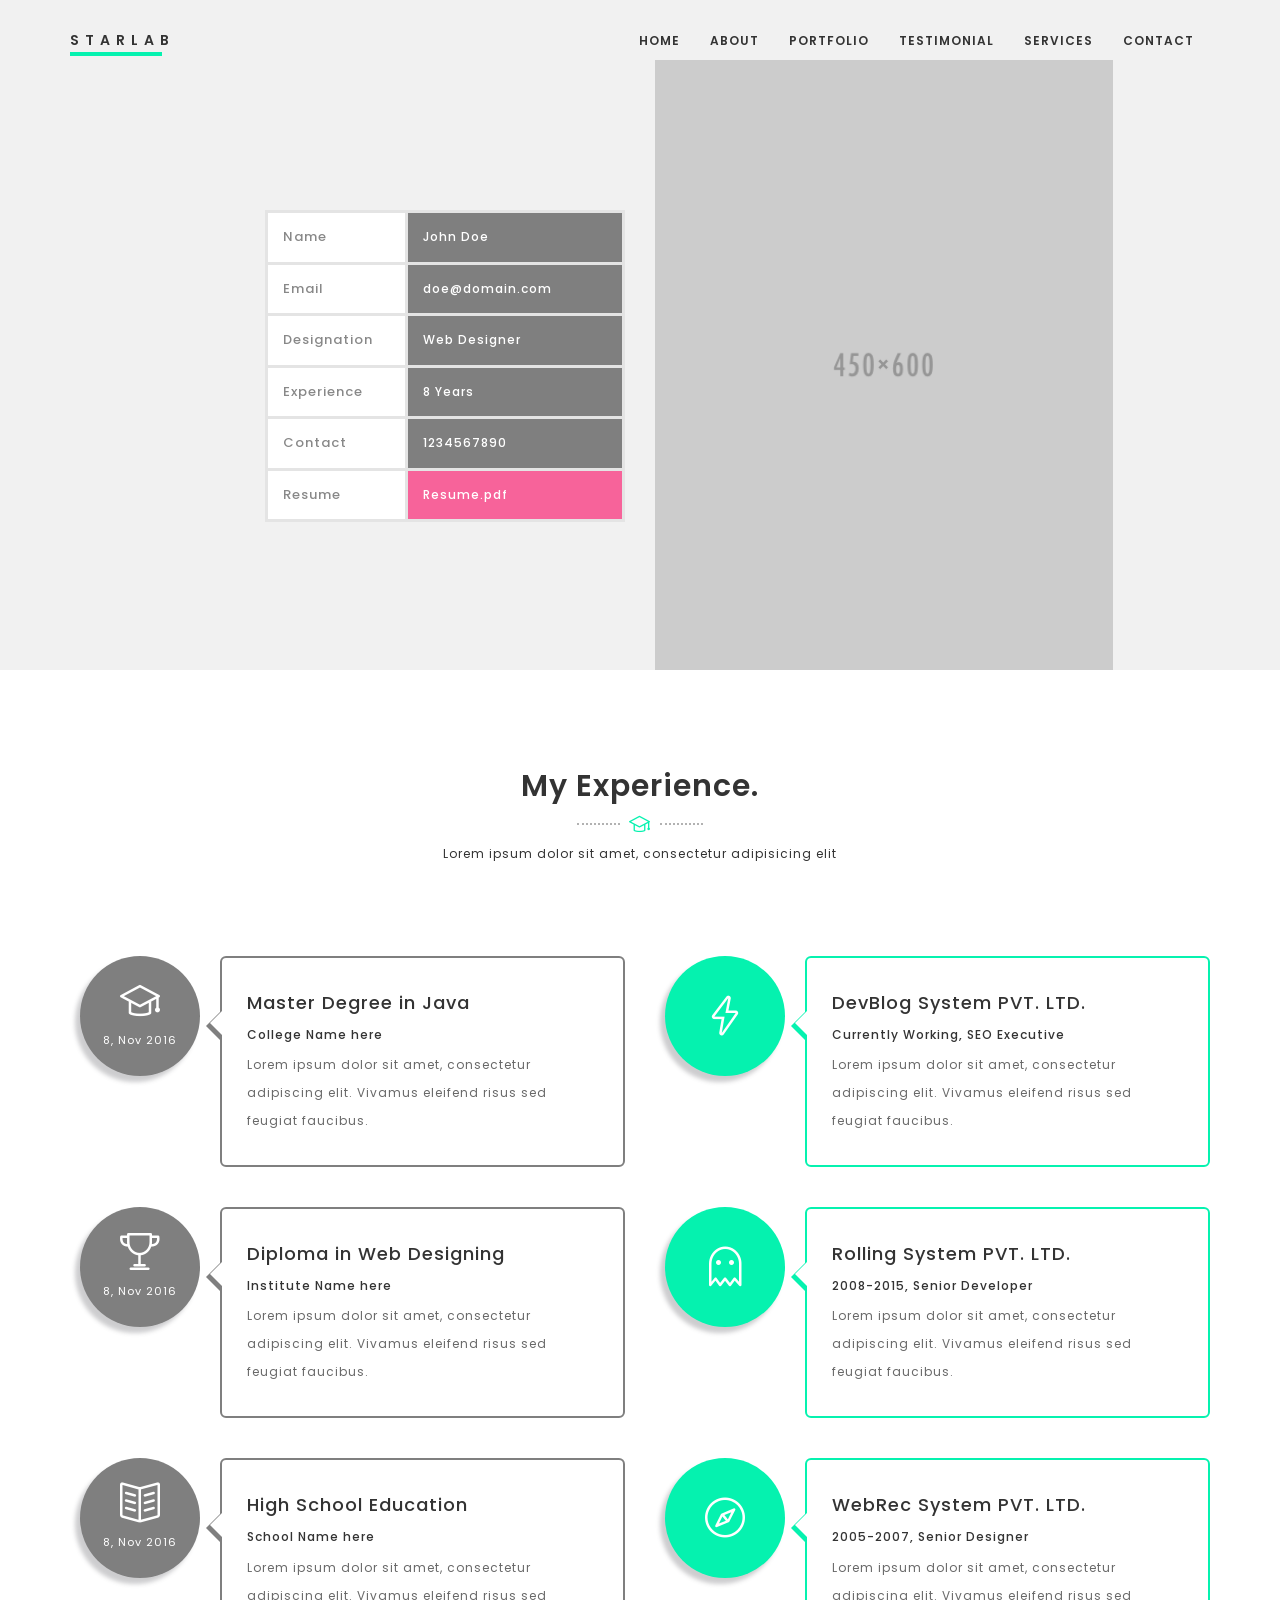
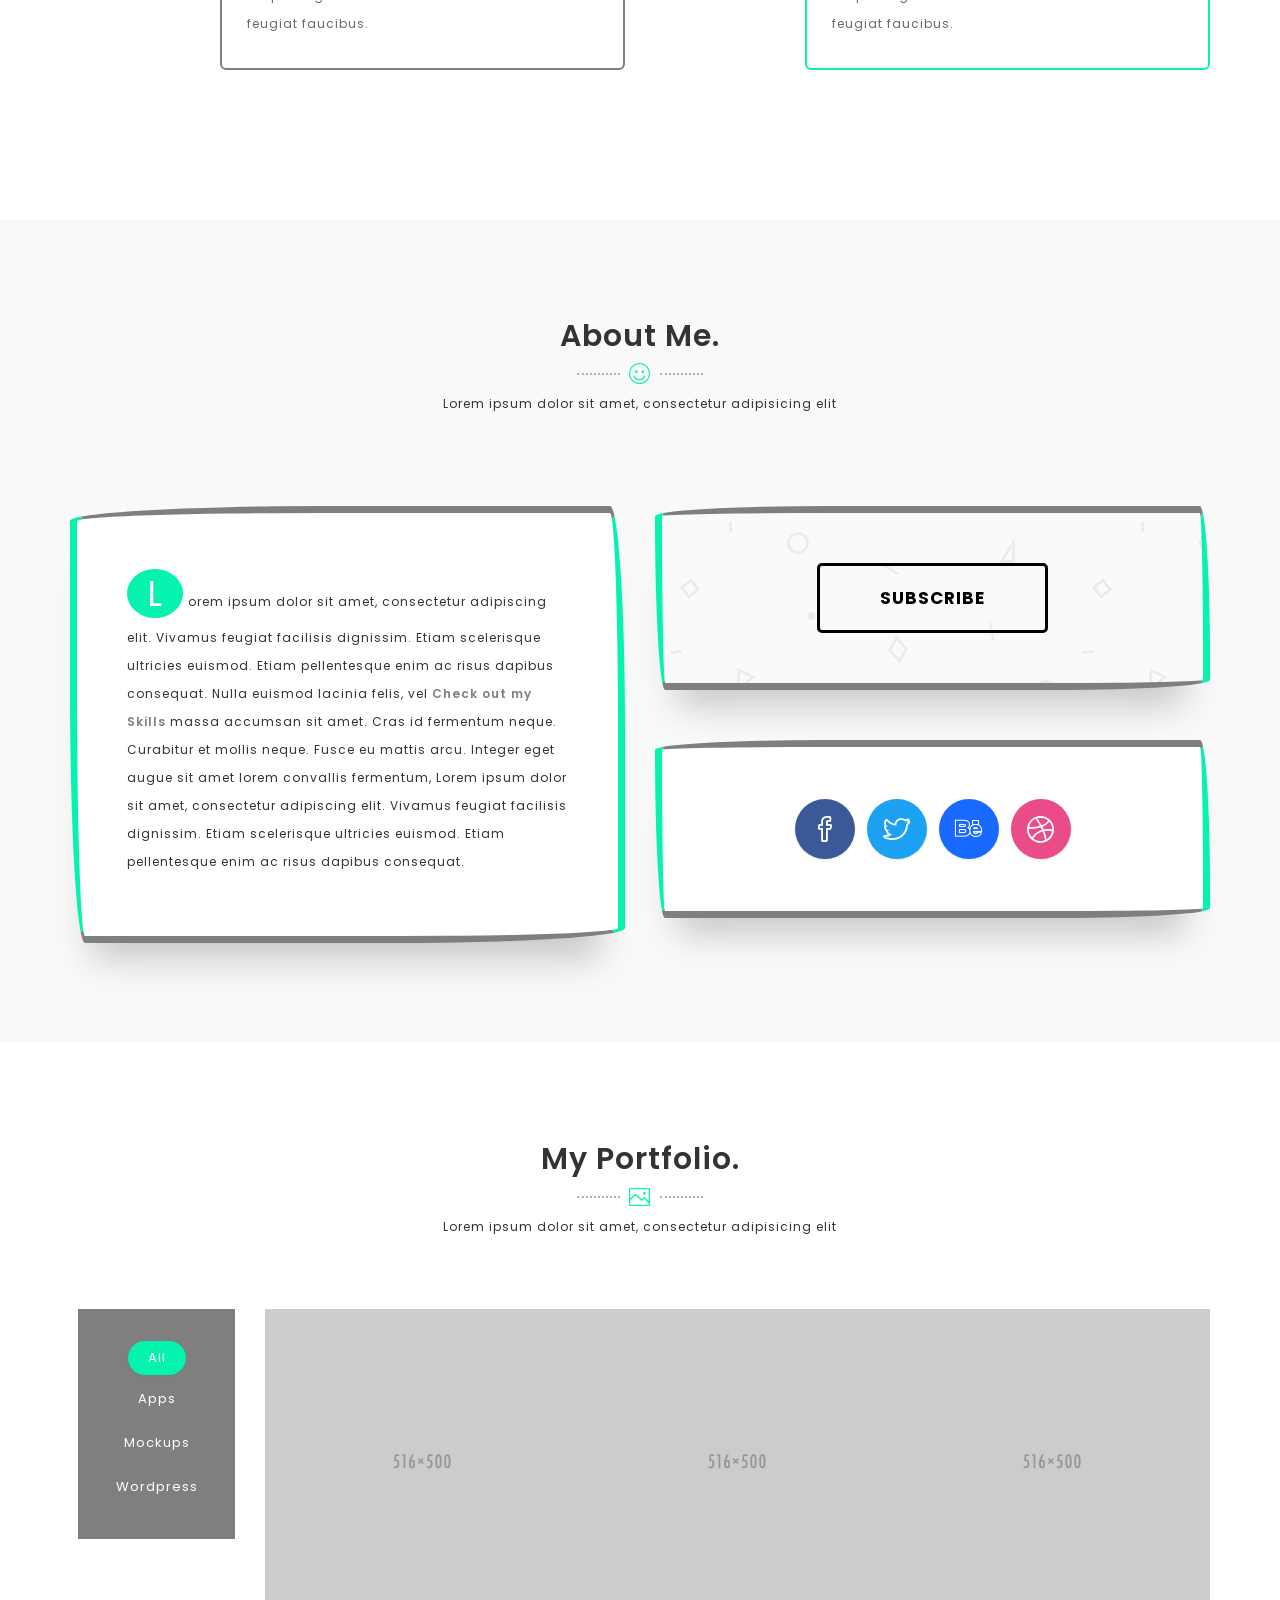
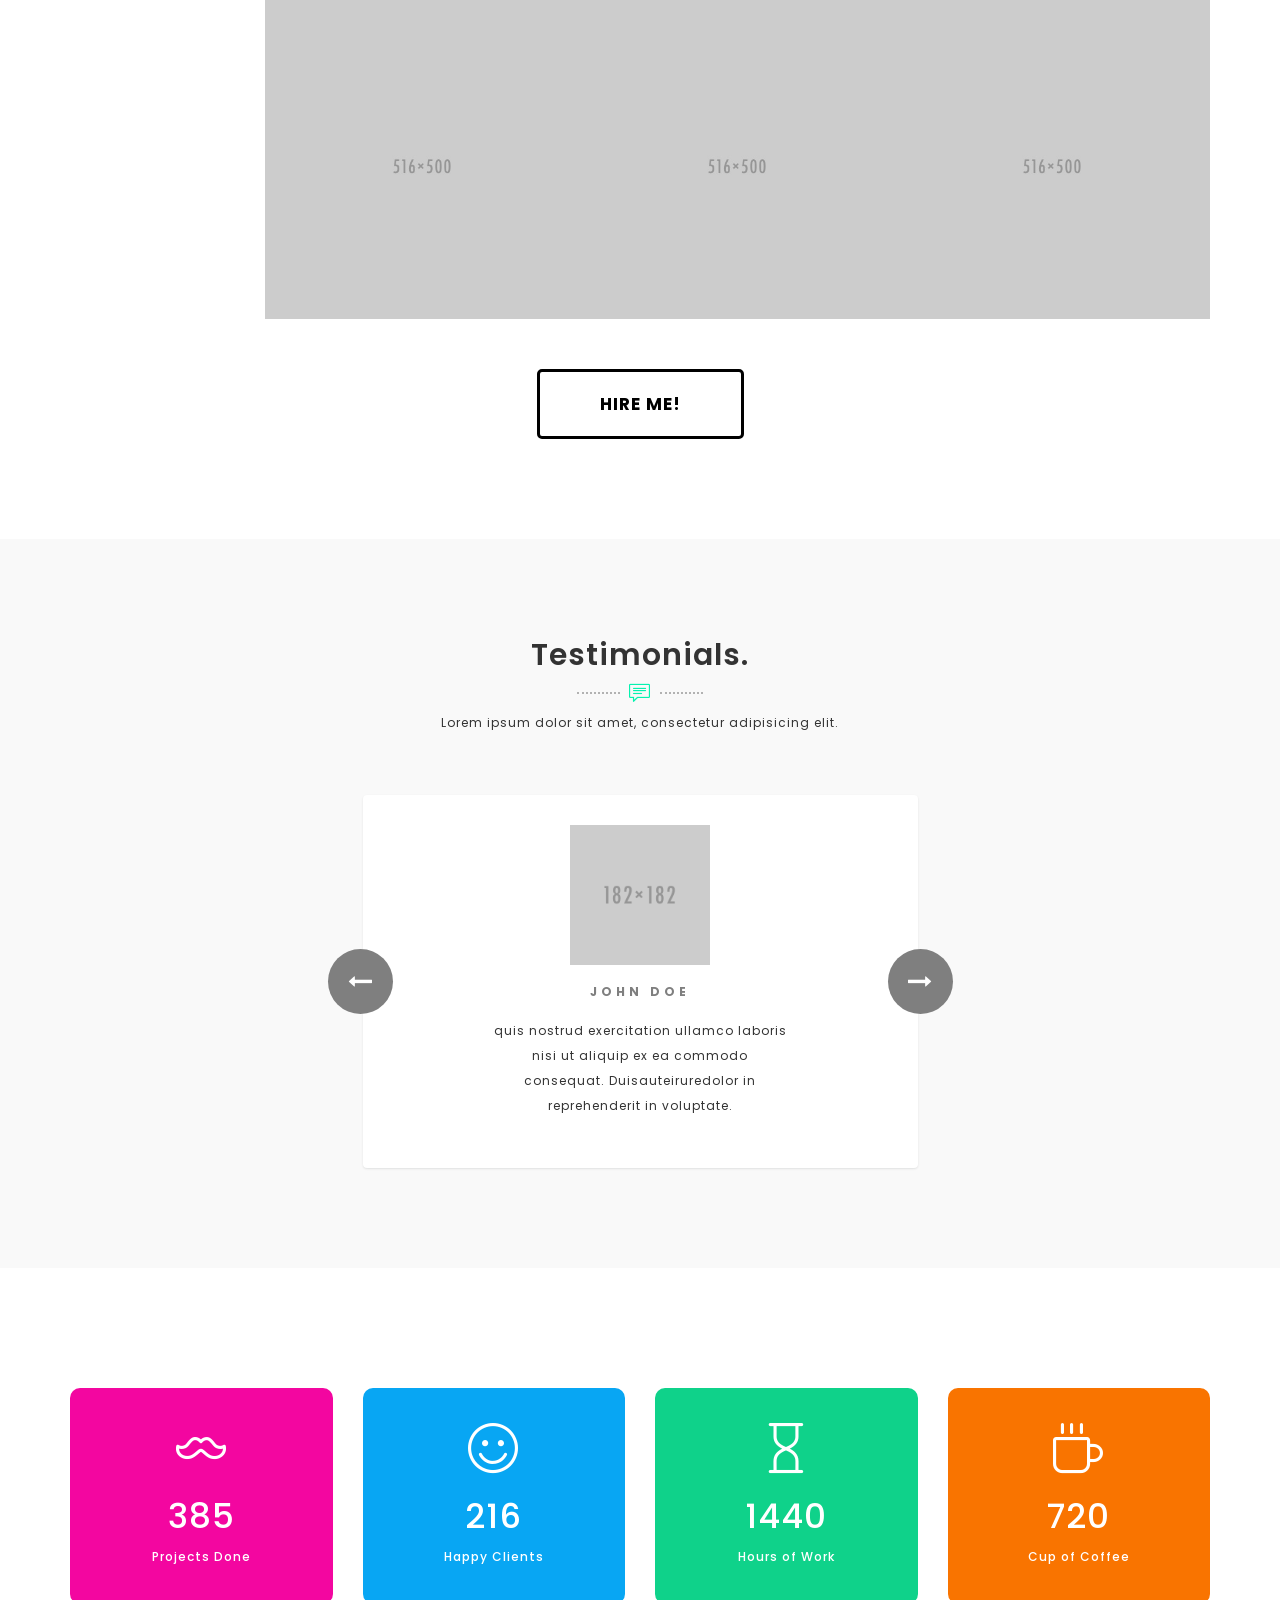
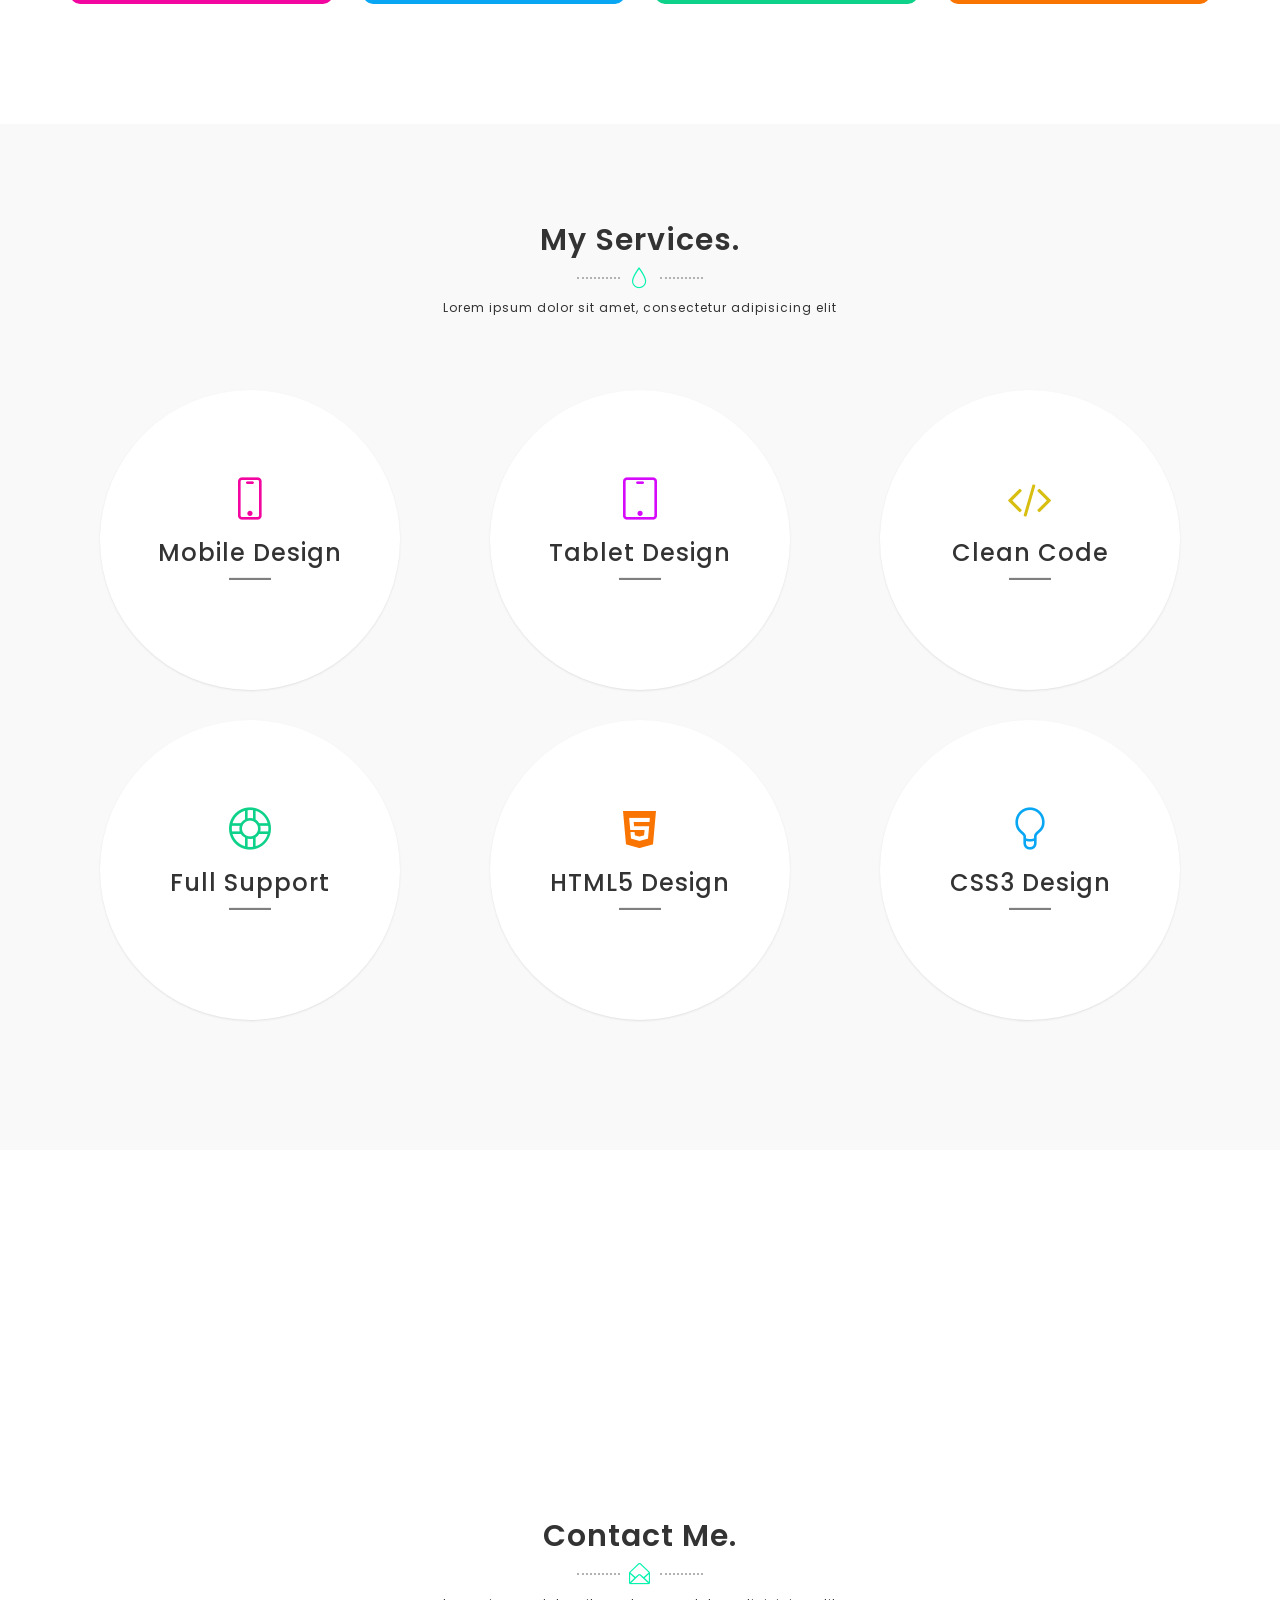
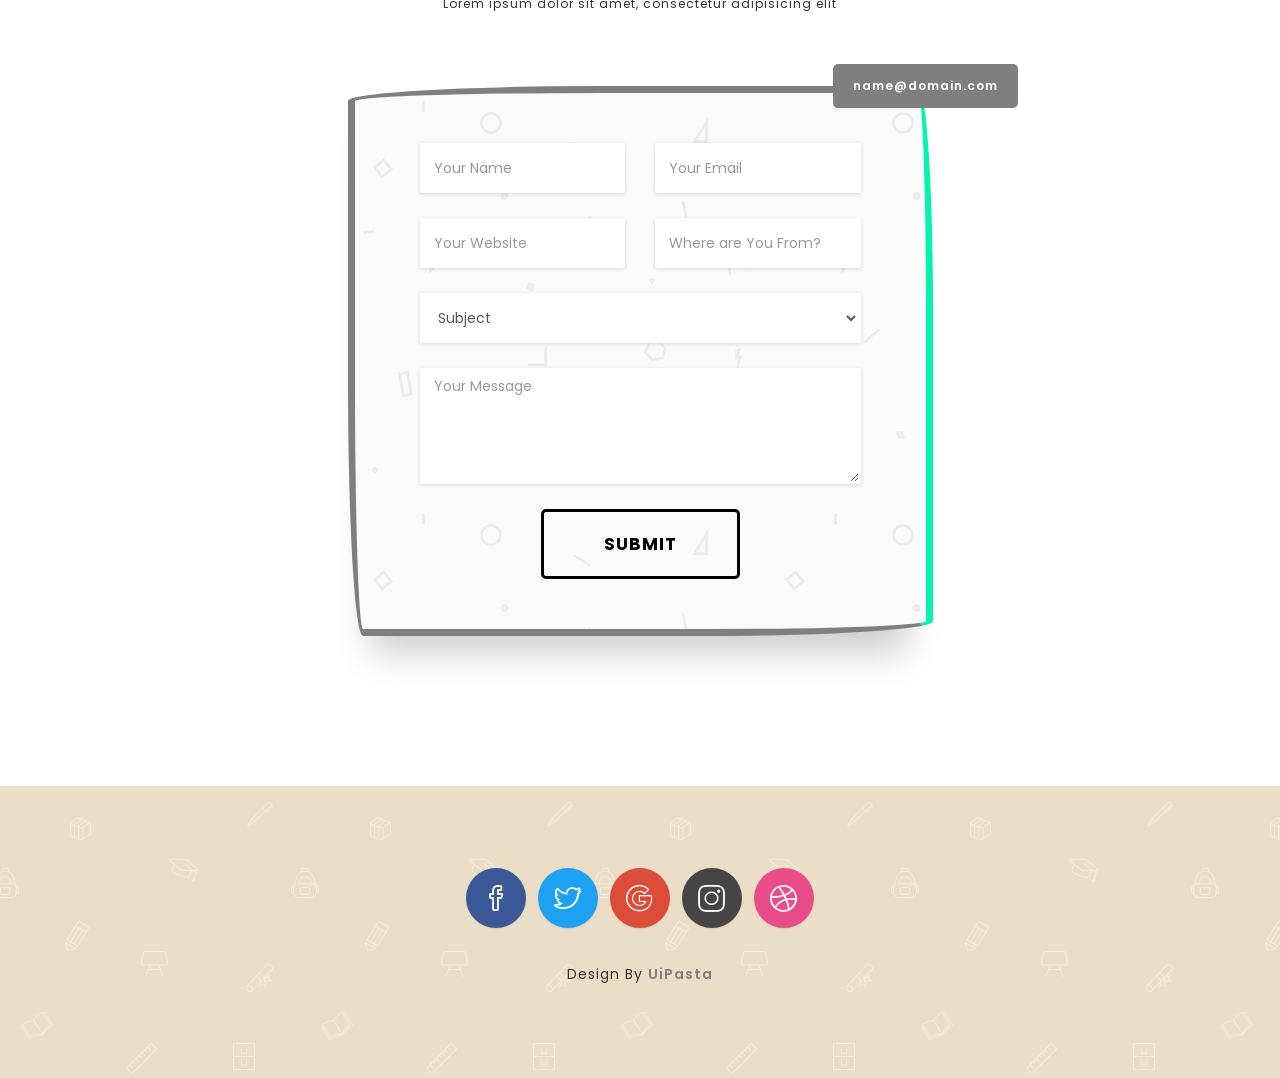
<file: index.html>
<!DOCTYPE html>
<html lang="en">

<head>

  <!-- Meta Tag -->
  <meta charset="UTF-8">
  <meta name="viewport" content="width=device-width, initial-scale=1.0">
  <meta http-equiv="X-UA-Compatible" content="IE=edge">

  <!-- SEO -->
  <meta name="description" content="150 words">
  <meta name="author" content="uipasta">
  <meta name="url" content="http://www.yourdomainname.com">
  <meta name="copyright" content="company name">
  <meta name="robots" content="index,follow">


  <title>STARLAB</title>

  <!-- Favicon -->
  <link rel="shortcut icon" href="images/favicon/apple-touch-icon.png">
  <link rel="apple-touch-icon" sizes="144x144" type="image/x-icon" href="images/favicon/apple-touch-icon.png">

  <!-- All CSS Plugins -->
  <link rel="stylesheet" type="text/css" href="css/plugin.css">

  <!-- Main CSS Stylesheet -->
  <link rel="stylesheet" type="text/css" href="css/style.css">

  <!-- Google Web Fonts  -->
  <link rel="stylesheet" href="https://fonts.googleapis.com/css?family=Poppins:400,300,500,600,700">


  <!-- HTML5 shiv and Respond.js support IE8 or Older for HTML5 elements and media queries -->
  <!--[if lt IE 9]>
	   <script src="https://oss.maxcdn.com/html5shiv/3.7.3/html5shiv.min.js"></script>
	   <script src="https://oss.maxcdn.com/respond/1.4.2/respond.min.js"></script>
    <![endif]-->


</head>

<body>



  <!-- Preloader Start -->
  <div class="preloader">
    <p>Loading...</p>
  </div>
  <!-- Preloader End -->



  <!-- Menu Section Start -->
  <header id="home">

    <div class="header-top-area">
      <div class="container">
        <div class="row">

          <div class="col-sm-3">
            <div class="logo">
              <a href="index.html">STARLAB</a>
            </div>
          </div>

          <div class="col-sm-9">
            <div class="navigation-menu">
              <div class="navbar">
                <div class="navbar-header">
                  <button type="button" class="navbar-toggle" data-toggle="collapse" data-target=".navbar-collapse">
                    <span class="sr-only">Toggle navigation</span>
                    <span class="icon-bar"></span>
                    <span class="icon-bar"></span>
                    <span class="icon-bar"></span>
                  </button>
                </div>
                <div class="navbar-collapse collapse">
                  <ul class="nav navbar-nav navbar-right">
                    <li class="active"><a class="smoth-scroll" href="#home">Home <div class="ripple-wrapper"></div></a>
                    </li>
                    <li><a class="smoth-scroll" href="#about">About</a>
                    </li>
                    <li><a class="smoth-scroll" href="#portfolio">Portfolio</a>
                    </li>
                    <li><a class="smoth-scroll" href="#testimonials">Testimonial</a>
                    </li>
                    <li><a class="smoth-scroll" href="#services">services</a>
                    </li>
                    <li><a class="smoth-scroll" href="#contact">Contact</a>
                    </li>
                  </ul>
                </div>
              </div>
            </div>
          </div>
        </div>
      </div>
    </div>
  </header>
  <!-- Menu Section End -->


  <!-- Home Section Start -->
  <section class="home-section">
    <div class="container">
      <div class="row">

        <div class="col-sm-offset-2 col-md-4 col-sm-6 margin-left-setting">
          <div class="margin-top-150">

            <div class="table-responsive">
              <table class="table">
                <tr>
                  <td>Name</td>
                  <td>John Doe</td>
                </tr>
                <tr>
                  <td>Email</td>
                  <td>doe@domain.com</td>
                </tr>
                <tr>
                  <td>Designation</td>
                  <td>Web Designer</td>
                </tr>
                <tr>
                  <td>Experience</td>
                  <td>8 Years</td>
                </tr>
                <tr>
                  <td>Contact</td>
                  <td>1234567890</td>
                </tr>
                <tr>
                  <td>Resume</td>
                  <td style="background-color: #f7639a;"><a href="#" target="_blank" data-toggle="tooltip"
                      data-placement="top" title="Check Out My Resume">Resume.pdf</a></td>
                </tr>
              </table>
            </div>
          </div>
        </div>

        <div class="col-md-5 col-sm-6">
          <div class="me-image">
            <img src="images/bg/profile.png" alt="">
          </div>
        </div>
      </div>
    </div>
  </section>
  <!-- Home Section End -->



  <!-- Experience Start -->
  <section class="section-space-padding">
    <div class="container">
      <div class="row">
        <div class="col-sm-12">
          <div class="section-title">
            <h2>My Experience.</h2>
            <div class="divider dark">
              <i class="icon-graduation"></i>
            </div>
            <p>Lorem ipsum dolor sit amet, consectetur adipisicing elit</p>
          </div>
        </div>
      </div>

      <div class="row">

        <div class="col-md-6 col-sm-6">
          <div class="experience">

            <div class="experience-item">
              <div class="experience-circle">
                <i class="icon-graduation"></i>
                <p>8, Nov 2016</p>
              </div>
              <div class="experience-content experience-color-blue">
                <h4>Master Degree in Java</h4>
                <h6>College Name here</h6>
                <p>Lorem ipsum dolor sit amet, consectetur adipiscing elit. Vivamus eleifend risus sed feugiat faucibus.
                </p>
              </div>
            </div>

            <div class="experience-item">
              <div class="experience-circle">
                <i class="icon-trophy"></i>
                <p>8, Nov 2016</p>
              </div>
              <div class="experience-content experience-color-blue">
                <h4>Diploma in Web Designing</h4>
                <h6>Institute Name here</h6>
                <p>Lorem ipsum dolor sit amet, consectetur adipiscing elit. Vivamus eleifend risus sed feugiat faucibus.
                </p>
              </div>
            </div>

            <div class="experience-item">
              <div class="experience-circle">
                <i class="icon-book-open"></i>
                <p>8, Nov 2016</p>
              </div>
              <div class="experience-content experience-color-blue">
                <h4>High School Education</h4>
                <h6>School Name here</h6>
                <p>Lorem ipsum dolor sit amet, consectetur adipiscing elit. Vivamus eleifend risus sed feugiat faucibus.
                </p>
              </div>
            </div>

          </div>
        </div>

        <div class="col-md-6 col-sm-6">
          <div class="experience">

            <div class="experience-item">
              <div class="experience-circle experience-company pink-color-bg">
                <i class="icon-energy"></i>
              </div>
              <div class="experience-content">
                <h4>DevBlog System PVT. LTD.</h4>
                <h6>Currently Working, SEO Executive</h6>
                <p>Lorem ipsum dolor sit amet, consectetur adipiscing elit. Vivamus eleifend risus sed feugiat faucibus.
                </p>
              </div>
            </div>

            <div class="experience-item">
              <div class="experience-circle experience-company pink-color-bg">
                <i class="icon-ghost"></i>
              </div>
              <div class="experience-content">
                <h4>Rolling System PVT. LTD.</h4>
                <h6>2008-2015, Senior Developer</h6>
                <p>Lorem ipsum dolor sit amet, consectetur adipiscing elit. Vivamus eleifend risus sed feugiat faucibus.
                </p>
              </div>
            </div>

            <div class="experience-item">
              <div class="experience-circle experience-company pink-color-bg">
                <i class="icon-compass"></i>
              </div>
              <div class="experience-content">
                <h4>WebRec System PVT. LTD.</h4>
                <h6>2005-2007, Senior Designer</h6>
                <p>Lorem ipsum dolor sit amet, consectetur adipiscing elit. Vivamus eleifend risus sed feugiat faucibus.
                </p>
              </div>
            </div>

          </div>
        </div>

      </div>
    </div>
  </section>
  <!-- Experience End -->


  <!-- About Start -->
  <section id="about" class="about section-space-padding">
    <div class="container">
      <div class="row">
        <div class="col-sm-12">
          <div class="section-title">
            <h2>About Me.</h2>
            <div class="divider dark">
              <i class="icon-emotsmile"></i>
            </div>
            <p>Lorem ipsum dolor sit amet, consectetur adipisicing elit</p>
          </div>
        </div>
      </div>


      <div class="row">

        <div class="col-md-6">
          <div class="about-me-text margin-top-50">
            <p>Lorem ipsum dolor sit amet, consectetur adipiscing elit. Vivamus feugiat facilisis dignissim. Etiam
              scelerisque ultricies euismod. Etiam pellentesque enim ac risus dapibus consequat. Nulla euismod lacinia
              felis, vel <a href="#" data-toggle="modal" data-target="#skillmodal" title="My Skills"><b>Check out my
                  Skills</b></a> massa accumsan sit amet. Cras id fermentum neque. Curabitur et mollis neque. Fusce eu
              mattis arcu. Integer eget augue sit amet lorem convallis fermentum, Lorem ipsum dolor sit amet,
              consectetur adipiscing elit. Vivamus feugiat facilisis dignissim. Etiam scelerisque ultricies euismod.
              Etiam pellentesque enim ac risus dapibus consequat.</p>
          </div>
        </div>

        <div class="col-md-6">
          <div class="about-me-text pattern-bg margin-top-50 margin-bottom-50">
            <div class="text-center">
              <a class="button button-style button-style-dark button-style-color-2" data-toggle="modal"
                data-target="#subscribemodal" href="#">Subscribe</a>
            </div>
          </div>

          <div class="about-me-text">

            <ul class="social-icon">
              <li><a href="#" target="_blank" class="facebook"><i class="icon-social-facebook"></i></a></li>
              <li><a href="#" target="_blank" class="twitter"><i class="icon-social-twitter"></i></a></li>
              <li><a href="#" target="_blank" class="behance"><i class="icon-social-behance"></i></a></li>
              <li><a href="#" target="_blank" class="dribbble"><i class="icon-social-dribbble"></i></a></li>
            </ul>

          </div>
        </div>

      </div>
    </div>
  </section>

  <!-- Skills Modal Start -->
  <div class="modal fade padding-top-70" id="skillmodal" role="dialog">
    <div class="modal-dialog">


      <div class="modal-content pattern-bg">
        <div class="modal-body">
          <div class="row">
            <div class="col-sm-12">
              <div class="section-title margin-top-30">
                <button type="button" class="btn pull-right" data-dismiss="modal"><i class="fa fa-close"></i></button>
                <h2>My Skills.</h2>
                <div class="divider dark">
                  <i class="icon-energy"></i>
                </div>
                <p>Lorem ipsum dolor sit amet, consectetur adipisicing elit</p>
              </div>
            </div>
          </div>

          <div class="row">
            <div class="col-sm-offset-2 col-xs-offset-0 col-md-8 col-sm-8">

              <div class="my-skill margin-bottom-50">
                <strong>Graphic Design</strong>
                <span class="pull-right">80%</span>
                <div class="progress">
                  <div class="progress-bar progress-bar-primary" role="progressbar" aria-valuenow="85" aria-valuemin="0"
                    aria-valuemax="100" style="width: 80%;">
                  </div>
                </div>

                <strong>Website Design</strong>
                <span class="pull-right">99%</span>
                <div class="progress">
                  <div class="progress-bar progress-bar-primary" role="progressbar" aria-valuenow="99" aria-valuemin="0"
                    aria-valuemax="100" style="width: 99%;">
                  </div>
                </div>

                <strong>HTML5/CSS3</strong>
                <span class="pull-right">85%</span>
                <div class="progress">
                  <div class="progress-bar progress-bar-primary" role="progressbar" aria-valuenow="85" aria-valuemin="0"
                    aria-valuemax="100" style="width: 85%;">
                  </div>
                </div>

                <strong>Javascript</strong>
                <span class="pull-right">90%</span>
                <div class="progress">
                  <div class="progress-bar progress-bar-primary" role="progressbar" aria-valuenow="90" aria-valuemin="0"
                    aria-valuemax="100" style="width: 90%;">
                  </div>
                </div>
              </div>

            </div>
          </div>
        </div>
      </div>
    </div>
  </div>
  <!-- Skills Modal End -->



  <!-- Subscribe Modal Start -->
  <div class="modal fade subscribe padding-top-120" id="subscribemodal" role="dialog">
    <div class="modal-dialog">


      <div class="modal-content">
        <div class="modal-body">
          <div class="row">
            <div class="col-sm-12">
              <div class="section-title margin-top-30">
                <button type="button" class="btn pull-right" data-dismiss="modal"><i class="fa fa-close"></i></button>
                <h2>Subscribe.</h2>
                <div class="divider dark">
                  <i class="icon-envelope-letter"></i>
                </div>
                <p>Lorem ipsum dolor sit amet, consectetur adipisicing elit</p>
              </div>
            </div>
          </div>

          <div class="row">
            <div class="col-sm-offset-2 col-xs-offset-0 col-md-8 col-sm-8">

              <div class="margin-bottom-50">
                <form id="mc-form" method="post"
                  action="http://uipasta.us14.list-manage.com/subscribe/post?u=854825d502cdc101233c08a21&amp;id=86e84d44b7">

                  <div class="subscribe-form">
                    <input id="mc-email" type="email" placeholder="Email Address" class="text-input">
                    <button class="submit-btn" type="submit">Submit</button>
                  </div>
                  <label for="mc-email" class="mc-label"></label>
                </form>
              </div>
            </div>
          </div>
        </div>
      </div>
    </div>
  </div>
  <!-- Subscribe Modal End -->
  <!-- About End -->



  <!-- Portfolio Start -->
  <section id="portfolio" class="portfolio section-space-padding">
    <div class="container">
      <div class="row">
        <div class="col-sm-12">
          <div class="section-title">
            <h2>My Portfolio.</h2>
            <div class="divider dark">
              <i class="icon-picture"></i>
            </div>
            <p>Lorem ipsum dolor sit amet, consectetur adipisicing elit</p>
          </div>
        </div>
      </div>

      <div class="row">
        <div class="col-md-2">
          <ul class="portfolio">
            <li class="filter" data-filter="all">all</li>
            <li class="filter" data-filter=".apps">apps</li>
            <li class="filter" data-filter=".mockups">mockups</li>
            <li class="filter" data-filter=".wordpress">wordpress</li>
          </ul>
        </div>

        <div class="col-md-10">
          <div class="portfolio-inner margin-top-30">


            <div class="col-md-4 col-sm-6 col-xs-12 mix apps">
              <div class="item">
                <a href="images/portfolio/1.jpg" class="portfolio-popup" title="Project Title">
                  <img src="images/portfolio/1.jpg" alt="">
                </a>
              </div>
            </div>

            <div class="col-md-4 col-sm-6 col-xs-12 mix mockups">
              <div class="item">
                <a href="images/portfolio/2.jpg" class="portfolio-popup" title="Project Title">
                  <img src="images/portfolio/2.jpg" alt="">
                </a>
              </div>
            </div>

            <div class="col-md-4 col-sm-6 col-xs-12 mix apps">
              <div class="item">
                <a href="images/portfolio/3.jpg" class="portfolio-popup" title="Project Title">
                  <img src="images/portfolio/3.jpg" alt="">
                </a>
              </div>
            </div>

            <div class="col-md-4 col-sm-6 col-xs-12 mix mockups wordpress">
              <div class="item">
                <a href="images/portfolio/4.jpg" class="portfolio-popup" title="Project Title">
                  <img src="images/portfolio/4.jpg" alt="">
                </a>
              </div>
            </div>

            <div class="col-md-4 col-sm-6 col-xs-12 mix wordpress apps">
              <div class="item">
                <a href="images/portfolio/5.jpg" class="portfolio-popup" title="Project Title">
                  <img src="images/portfolio/5.jpg" alt="">
                </a>
              </div>
            </div>

            <div class="col-md-4 col-sm-6 col-xs-12 mix apps mockups wordpress" title="Project Title">
              <div class="item">
                <a href="images/portfolio/6.jpg" class="portfolio-popup">
                  <img src="images/portfolio/6.jpg" alt="">
                </a>
              </div>
            </div>

          </div>
        </div>
      </div>
    </div>

    <div class="text-center margin-top-50">
      <a class="button button-style button-style-dark button-style-color-2 smoth-scroll" href="#contact">Hire Me!</a>
    </div>

  </section>
  <!-- Portfolio End -->



  <!-- Testimonial Start -->
  <section id="testimonials" class="testimonial-section section-space-padding">
    <div class="container">
      <div class="row">
        <div class="col-sm-12">
          <div class="section-title">
            <h2>Testimonials.</h2>
            <div class="divider dark">
              <i class="icon-speech"></i>
            </div>
            <p>Lorem ipsum dolor sit amet, consectetur adipisicing elit.</p>
          </div>
        </div>
      </div>

      <div class="row">
        <div class="col-md-offset-3 col-sm-offset-2 col-md-6 col-sm-8">
          <div class="testimonial-carousel-list margin-top-20">

            <div class="testimonial-word text-center">
              <img src="images/testimonial/1.png" class="img-responsive" alt="">
              <h2>John doe</h2>
              <p>quis nostrud exercitation ullamco laboris nisi ut aliquip ex ea commodo consequat. Duisauteiruredolor
                in reprehenderit in voluptate.</p>
            </div>

            <div class="testimonial-word text-center">
              <img src="images/testimonial/2.png" class="img-responsive" alt="">
              <h2>John doe</h2>
              <p>quis nostrud exercitation ullamco laboris nisi ut aliquip ex ea commodo consequat. Duisauteiruredolor
                in reprehenderit in voluptate.</p>
            </div>

            <div class="testimonial-word text-center">
              <img src="images/testimonial/3.png" class="img-responsive" alt="">
              <h2>John doe</h2>
              <p>quis nostrud exercitation ullamco laboris nisi ut aliquip ex ea commodo consequat. Duisauteiruredolor
                in reprehenderit in voluptate.</p>
            </div>

          </div>
        </div>

      </div>
    </div>
  </section>
  <!-- Testimonial End -->



  <!-- statistics -->
  <section class="statistics-section section-space-padding bg-cover text-center">
    <div class="container">

      <div class="row">

        <div class="col-md-3 col-sm-6 col-xs-6">
          <div class="statistics bg-color-1">
            <div class="statistics-icon"><i class="icon-mustache"></i>
            </div>
            <div class="statistics-content">
              <h5><span data-count="2025" class="statistics-count">2025</span></h5><span>Projects Done</span>
            </div>
          </div>
        </div>

        <div class="col-md-3 col-sm-6 col-xs-6">
          <div class="statistics bg-color-6">
            <div class="statistics-icon"><i class="icon-emotsmile"></i>
            </div>
            <div class="statistics-content">
              <h5> <span data-count="1200" class="statistics-count">1200</span></h5><span>Happy Clients</span>
            </div>
          </div>
        </div>

        <div class="col-md-3 col-sm-6 col-xs-6">
          <div class="statistics bg-color-4">
            <div class="statistics-icon"><i class="icon-hourglass"></i>
            </div>
            <div class="statistics-content">
              <h5><span data-count="8000" class="statistics-count">8000</span></h5><span>Hours of Work</span>
            </div>
          </div>
        </div>

        <div class="col-md-3 col-sm-6 col-xs-6">
          <div class="statistics bg-color-5">
            <div class="statistics-icon"><i class="icon-cup"></i>
            </div>
            <div class="statistics-content">
              <h5><span data-count="4000" class="statistics-count">4000</span></h5><span>Cup of Coffee</span>
            </div>
          </div>
        </div>

      </div>
    </div>
  </section>
  <!-- statistics end -->




  <!-- Services Start -->
  <section id="services" class="services-section section-space-padding">
    <div class="container">
      <div class="row">
        <div class="col-sm-12">
          <div class="section-title">
            <h2>My Services.</h2>
            <div class="divider dark">
              <i class="icon-drop"></i>
            </div>
            <p>Lorem ipsum dolor sit amet, consectetur adipisicing elit</p>
          </div>
        </div>
      </div>

      <div class="row margin-top-30">

        <div class="col-md-4 col-sm-6">
          <div class="services-detail">
            <i class="icon-screen-smartphone color-1"></i>
            <h3>Mobile Design</h3>
            <hr>
          </div>
        </div>

        <div class="col-md-4 col-sm-6">
          <div class="services-detail">
            <i class="icon-screen-tablet color-2"></i>
            <h3>Tablet Design</h3>
            <hr>
          </div>
        </div>

        <div class="col-md-4 col-sm-6">
          <div class="services-detail">
            <i class="fa fa-code color-3"></i>
            <h3>Clean Code</h3>
            <hr>
          </div>
        </div>

        <div class="col-md-4 col-sm-6">
          <div class="services-detail">
            <i class="icon-support color-4"></i>
            <h3>Full Support</h3>
            <hr>
          </div>
        </div>

        <div class="col-md-4 col-sm-6">
          <div class="services-detail">
            <i class="fa fa-html5 color-5"></i>
            <h3>HTML5 Design</h3>
            <hr>
          </div>
        </div>

        <div class="col-md-4 col-sm-6">
          <div class="services-detail">
            <i class="icon-bulb color-6"></i>
            <h3>CSS3 Design</h3>
            <hr>
          </div>
        </div>

      </div>
    </div>
  </section>
  <!-- Services End -->



  <!-- Call to Action Start -->
  <section class="call-to-action bg-cover section-space-padding text-center">
    <div class="container">
      <div class="row">
        <div class="col-md-8">
          <h2>Do You Want to Know More About Me?</h2>
        </div>

        <div class="col-md-4">
          <div class="text-center">
            <a class="button button-style button-style-color-2 smoth-scroll" href="#contact">Contact Me</a>
          </div>

        </div>
      </div>
    </div>
  </section>
  <!-- Call to Action End -->




  <!-- Contact Start -->
  <section id="contact" class="section-space-padding">
    <div class="container">
      <div class="row">
        <div class="col-sm-12">
          <div class="section-title">
            <h2>Contact Me.</h2>
            <div class="divider dark">
              <i class="icon-envelope-open"></i>
            </div>
            <p>Lorem ipsum dolor sit amet, consectetur adipisicing elit</p>
          </div>
        </div>
      </div>


      <div class="margin-top-30 margin-bottom-50">
        <div class="row">

          <div class="col-md-offset-3 col-sm-offset-2 col-md-6 col-sm-8">

            <div class="row">
              <div class="contact-us-detail"><a href="mailto:name@domain.com">name@domain.com</a></div>
              <form class="contact-us pattern-bg">

                <div class="col-sm-6">
                  <div class="form-group">
                    <input type="text" id="name" class="form-control" placeholder="Your Name">
                  </div>
                </div>

                <div class="col-sm-6">
                  <div class="form-group">
                    <input type="email" id="email" class="form-control" placeholder="Your Email">
                  </div>
                </div>

                <div class="col-sm-6">
                  <div class="form-group">
                    <input type="text" id="website" class="form-control" placeholder="Your Website">
                  </div>
                </div>

                <div class="col-sm-6">
                  <div class="form-group">
                    <input type="text" id="address" class="form-control" placeholder="Where are You From?">
                  </div>
                </div>

                <div class="col-sm-12">
                  <select id="subject" class="form-group form-control">
                    <option value="" selected disabled>Subject</option>
                    <option>Website Design & Development</option>
                    <option>Wordpress Development</option>
                    <option>Search Engine Optimization</option>
                    <option>Mobile Website</option>
                    <option>I Want to General Talk</option>
                    <option>Other</option>
                  </select>
                </div>

                <div class="col-sm-12">
                  <div class="textarea-message form-group">
                    <textarea id="message" class="textarea-message form-control" placeholder="Your Message"
                      rows="5"></textarea>
                  </div>
                </div>


                <div class="text-center">
                  <button type="submit"
                    class="button button-style button-style-dark button-style-color-2">Submit</button>
                </div>

              </form>

            </div>
          </div>
        </div>


      </div>
    </div>
  </section>
  <!-- Contact End -->




  <!-- Footer Start -->
  <footer class="footer-section">
    <div class="container">
      <div class="row">

        <div class="col-md-12">
          <ul class="social-icon margin-bottom-30">
            <li><a href="#" target="_blank" class="facebook"><i class="icon-social-facebook"></i></a></li>
            <li><a href="#" target="_blank" class="twitter"><i class="icon-social-twitter"></i></a></li>
            <li><a href="#" target="_blank" class="google-plus"><i class="icon-social-google"></i></a></li>
            <li><a href="#" target="_blank" class="instagram"><i class="icon-social-instagram"></i></a></li>
            <li><a href="#" target="_blank" class="dribbble"><i class="icon-social-dribbble"></i></a></li>
          </ul>
        </div>

        <div class="col-md-12 uipasta-credit">
          <p>Design By <a href="http://www.uipasta.com" target="_blank" title="UiPasta">UiPasta</a></p>
        </div>

      </div>
    </div>
  </footer>
  <!-- Footer End -->


  <!-- Back to Top Start -->
  <a href="#" class="scroll-to-top"><i class="icon-arrow-up-circle"></i></a>
  <!-- Back to Top End -->


  <!-- All Javascript Plugins  -->
  <script type="text/javascript" src="js/jquery.min.js"></script>
  <script type="text/javascript" src="js/plugin.js"></script>

  <!-- Main Javascript File  -->
  <script type="text/javascript" src="js/scripts.js"></script>


</body>

</html>
</file>
<file: css/style.css>
/*
   
    Template Name : WebRes - Personal Resume Template
    Author : UiPasta Team
    Website : http://www.uipasta.com/
    Support : http://www.uipasta.com/support/
	
	
*/



/*
   
   Table Of Content
   
   1. Global Style
   2. Preloader
   3. Home Section and Navigation Menu
   4. Qualification and Experience
   5. About
      5.1 Skills
      5.2 Subscribe
   6. Portfolio
   7. Testimonial
   8. Statistics
   9. Services
  10. Call to Action
  11. Contact Us
  12. Social Icons
  13. Footer
  14. Scroll To Top
  15. Responsive
  16. Useful Classes ( Such as : Margin, Padding, colors  "This classes will be helpful for you during designing/development time.")
  17. UiPasta Credit
 

*/



/* Global Style */

body {
    font-size: 12px;
    font-weight: 400;
    line-height: 24px;
    letter-spacing: 1px;
    height: 100%;
    font-family: 'Poppins', sans-serif;
}

html,
body {
    height: 100%
}

::selection {
    background-color: #05F2AF;
    color: #ffffff;
}

::-moz-selection {
    background-color: #05F2AF;
    color: #ffffff;
}

h1,
h2,
h3,
h4,
h5,
h6 {
	font-family: 'Poppins', sans-serif;
}

a {
    text-decoration: none;
}

img {
    width: 100%;
}

a {
    color: #7F7F7F;
}

a:hover,
a:active,
a:focus {
    color:  #05F2AF;
    text-decoration: none;
	outline: none;
}

p {
    line-height: 28px;
}

b {
	font-weight: 600;
}

ul,
li {
    margin: 0;
    padding: 0;
}

fieldset {
    border: 0 none;
    margin: 0 auto;
    padding: 0;
}

.no-padding {
    padding: 0
}

.pink-color {
	color:  #05F2AF !important;
}

.pink-color-bg {
	background-color:  #05F2AF !important;
}

.section-space-padding {
    padding: 100px 0px;
}

.section-title {
    text-align: center;
}

.section-title h2 {
    margin-top: 0;
    font-weight: 600;
    font-size: 30px;
}

.section-title p {
    font-weight: 400;
	line-height: 25px;
	margin-bottom: 40px;
}

.bg-cover {
	background-repeat: no-repeat;
}

.pattern-bg {
	background: url(../images/bg/pattern-bg.png);
	background-repeat: repeat;
}

.grabbing {
	cursor: url(../images/owl-carousel/grabbing.png) 8 8, move;
}

.divider > i {
	color:  #05F2AF;
	font-size: 21px;
}

.divider {
	position: relative;
	width: 126px;
	margin: 0 auto;
	overflow: hidden;
	text-align: center;
}

.divider:after,
.divider:before {
	content: ' ';
	width: 43px;
	position: absolute;
	border-bottom: dotted 2px #ffffff;
	top: 50%;
	margin-top: -4px;
}

.divider:before {
	left: 0;
}

.divider:after {
	right: 0;
}

.divider.dark:after,
.divider.dark:before {
	border-color: #b2b2b2;
}

.button {
	border: none;
	border-radius: 5px;
	font-family: inherit;
	font-size: 17px;
	color: inherit;
	background: none;
	cursor: pointer;
	padding: 20px 60px;
	display: inline-block;
	text-transform: uppercase;
	letter-spacing: 1px;
	font-weight: 700;
	outline: none;
	position: relative;
	-webkit-transition: all 0.3s;
	-moz-transition: all 0.3s;
	transition: all 0.3s;
}

.button:after {
	content: '';
	position: absolute;
	z-index: -1;
	-webkit-transition: all 0.3s;
	-moz-transition: all 0.3s;
	transition: all 0.3s;
}

.button-style {
	border: 3px solid #fff;
	color: #fff;
}

.button-style:hover,
.button-style:active,
.button-style:focus {
	color: #ffffff;
	background: #7F7F7F;
}

.button-style-color-2:hover,
.button-style-color-2:active,
.button-style-color-2:focus {
	color: #ffffff;
	background:  #05F2AF !important;
}

.button-style-dark {
	border: 3px solid #000000;
	color: #000000;
}



/* Preloader */

.preloader {
    background: #F9F9F9;
    bottom: 0;
    left: 0;
    position: fixed;
    right: 0;
    top: 0;
    z-index: 99999;
}

.preloader p {
    position: absolute;
    top: 48%;
    left: 50%;
    text-align: center;
    font-size: 20px;
    color: #333333;
}

.preloader:before, .preloader:after {
    content: "";
    width: 20px;
    height: 20px;
    position: absolute;
    top: 40%;
    left: 40%;
    background-color: #7F7F7F;
    animation: squaremove 1s ease-in-out infinite;
    -webkit-animation: squaremove 1s ease-in-out infinite;
}

.preloader:after {
    bottom: 0px;
    background-color:  #05F2AF;
    animation-delay: 0.3s;
}

@keyframes squaremove {
  0%, 100%{
    -webkit-transform: translate(0,0) rotate(0);
    -ms-transform: translate(0,0) rotate(0);
    -o-transform: translate(0,0) rotate(0);
    transform: translate(0,0) rotate(0);
  }

  25%{
    -webkit-transform: translate(40px,40px) rotate(45deg);
    -ms-transform: translate(40px,40px) rotate(45deg);
    -o-transform: translate(40px,40px) rotate(45deg);
    transform: translate(40px,40px) rotate(45deg);
  }

  50%{
    -webkit-transform: translate(0px,80px) rotate(0deg);
    -ms-transform: translate(0px,80px) rotate(0deg);
    -o-transform: translate(0px,80px) rotate(0deg);
    transform: translate(0px,80px) rotate(0deg);
  }

  75%{
    -webkit-transform: translate(-40px,40px) rotate(45deg);
    -ms-transform: translate(-40px,40px) rotate(45deg);
    -o-transform: translate(-40px,40px) rotate(45deg);
    transform: translate(-40px,40px) rotate(45deg);
  }
}



/* Home Section and Navigation Menu */

.home-section {
    background: #f1f1f1;
    padding-top: 60px;
}

.table {
	margin-bottom: 0px;
}

.table a {
	color: #ffffff;
}

.table > tbody > tr > td {
	padding: 15px;
	border: 3px solid #e4e4e4;
}

.table tr > td {
	padding: 11px 13px;
}

tr:nth-child(1) > td {
	border-top:0px;
}

tr > td:nth-child(1){
	background-color: #ffffff;
	font-weight: 500;
	font-size: 13px;
	color: #888888;
	width: 140px;
}

tr > td:nth-child(2) {
	font-weight: 500;
	color: #ffffff;
	background: #7F7F7F;
}

.header-top-area {
    position: fixed;
    left: 0;
    top: 0;
    width: 100%;
    z-index: 9999;
    -webkit-transition: all 0.4s ease-out;
    transition: all 0.4s ease-out;
}

.logo {
    padding-top: 28px;
    -webkit-transition: all 0.3s ease-out;
    transition: all 0.3s ease-out;
}

.logo a {
    display: block;
    color: #333333;
    letter-spacing: 6px;
    font-weight: 600;
    font-size: 14px;
	border-bottom: 4px solid  #05F2AF;
    width: 92px;
}

.navigation-menu .navbar-nav li a {
    color: #333333;
    text-transform: uppercase;
    font-size: 12px;
    letter-spacing: 1px;
    padding: 30px 15px;
    -webkit-transition: .3s;
    transition: .3s;
    font-weight: 600;
}

.navigation-menu .navbar-nav li a:hover {
    background: none;
    color:  #05F2AF;
    -webkit-transition: all 0.3s ease-out;
    transition: all 0.3s ease-out;
}

.nav li a:focus,
.nav li a:hover {
    background: none;
    color: #7F7F7F;
    -webkit-transition: all 0.3s ease-out;
    transition: all 0.3s ease-out;
}

.navbar {
    margin: 0;
}

.navigation-background {
    -webkit-transition: all 0.3s ease-out;
    transition: all 0.3s ease-out;
    background: #7F7F7F;
}

.navigation-background .logo {
    padding-top: 18px;
    -webkit-transition: all 0.3s ease-out;
    transition: all 0.3s ease-out;
}

.navigation-background .logo a {
	color: #ffffff;
}

.navigation-background .navigation-menu .navbar-nav li a {
    color: #fff;
    padding: 20px 15px;
    -webkit-transition: .3s;
    transition: .3s;
}

.navigation-background .navigation-menu .navbar-nav li a:hover {
    color: #fff;
}



/* Qualification and Experience */

.experience {
	margin-left: 70px;
	padding: 10px 0px;
}

.experience-item {
	position: relative;
	margin: 40px 0px;
}

.experience-circle {
	width: 120px;
	height: 120px;
	text-align: center;
	line-height: 35px;
	font-size: 14px;
	border-radius: 100%;
	position: absolute;
	left: -60px;
	color: #fff;
    background: #7F7F7F;
	padding-top: 25px;
    box-shadow: -5px 6px 4px 0px rgba(90, 91, 95, 0.3);
}

.experience-circle i {
	display: block;
	font-size: 40px;
}

.experience-company i {
	font-size: 40px !important;
	margin-top: 15px !important;
}

.experience-circle p {
	font-size: 11px;
	margin-top: 5px;
}

.experience-content {
	margin-left: 80px;
	position: relative;
	background: #fff;
	border: 2px solid  #05F2AF;
	border-radius: 6px;
	padding: 20px 25px;
}

.experience-content h4 {
	line-height: 30px;
}

.experience-content:after, 
.experience-content:before {
	right: 100%;
	top: 35%;
	border: solid transparent;
	content: " ";
	height: 0;
	width: 0;
	position: absolute;
	pointer-events: none;
}

.experience-content:after {
	border-color: rgba(255, 255, 255, 0);
	border-right-color: #ffffff;
	border-width: 12px;
	margin-top: -20px;
}

.experience-content:before {
	border-color: rgba(238, 238, 238, 0);
	border-right-color:  #05F2AF;
	border-width: 16px;
	margin-top: -21px;
}

.experience-content p {
	color: #696969;
}

.experience-color-blue {
	border: 2px solid #7F7F7F !important;
}

.experience-color-blue:before {
	border-right-color: #7F7F7F !important;
}



/* About */

.about {
	background: #F9F9F9;
}

.about-me-text {
	padding: 50px;
	background-color: #ffffff;
	box-shadow: -2px 40px 34px -24px rgba(0, 0, 0, 0.2);
    border-radius: 255px 15px 225px 15px/15px 225px 15px 255px;
    border: solid 7px #7F7F7F;
    border-left-color:  #05F2AF;
    border-right-color:  #05F2AF;
}

.about-me-text p:first-letter {
	font-size: 35px;
    color: #ffffff;
    background:  #05F2AF;
    padding: 0px 20px;
    width: 50px;
    height: 50px;
    border-radius: 50%;
    line-height: 61px;
	margin-right: 5px;
}



/* Skills */

.my-skill strong,
.my-skill span {
  font-size: 18px;
  font-weight: 400;
  padding-bottom: 6px;
  display: inline-block;
}

.my-skill .progress {
  background: #dedede;
  border-radius: 10px;
  box-shadow: none;
  height: 12px;
  margin-bottom: 30px;
}

.my-skill .progress-bar-primary {
  background: #7F7F7F;
}

.modal-body .btn {
	background-color:  #05F2AF;
	margin-top: -68px;
    position: relative;
    margin-right: -35px;
    width: 50px;
    height: 50px;
    border-radius: 100%;
    color: #ffffff;
    line-height: 39px;
    font-size: 20px;
	outline: 0;
	box-shadow: 0px 1px 2px 0px rgba(90, 91, 95, 0.15);
    transition: all 0.3s ease-in-out;
}

.modal-body .btn:hover {
	box-shadow: 0px 16px 22px 0px rgba(90, 91, 95, 0.3);
	outline: 0;
}



/* Subscribe */

.subscribe .modal-content {
	background: url(../images/bg/subscribe-pattern.png);
	background-repeat: repeat;
}

#mc-form {
	text-align: center;
}

.mc-label {
	font-weight: 400;
}

.subscribe-form {
	margin-bottom: 15px;
	position: relative;
}

.subscribe-form .text-input {
	padding: 20px;
	border-radius: 50px;
	border: solid 1px #ffffff;
	background: #7F7F7F;
	color: #ffffff;
	width: 100%;
	font-size: 15px;
	outline: none;
}

.subscribe-form .text-input::-webkit-input-placeholder {
	color: #ffffff;
	opacity: 1;
}

.subscribe-form .text-input:-moz-placeholder {
	color: #ffffff;
	opacity: 1;
}

.subscribe-form .text-input::-moz-placeholder {
	color: #ffffff;
	opacity: 1;
}

.subscribe-form .text-input:-ms-input-placeholder {
	color: #ffffff;
	opacity: 1;
}

.subscribe-form .text-input:focus::-webkit-input-placeholder {
	opacity: .5;
}

.subscribe-form .text-input:focus:-moz-input-placeholder {
	opacity: .5;
}

.subscribe-form .text-input:focus::-moz-input-placeholder {
	opacity: .5;
}

.subscribe-form .text-input:focus:-ms-input-placeholder {
	opacity: .5;
}

.subscribe-form .submit-btn {
	position: absolute;
	font-size: 18px;
	letter-spacing: 1px;
	color: #FFF;
	font-weight: 600;
	background:  #05F2AF;
	border: none;
	top: 5px;
	right: 5px;
	bottom: 5px;
	border-radius: 50px;
	width: 150px;
	text-align: center;
	outline: none;
}

.subscribe-form .submit-btn:active {
	opacity: .8;
}



/* Portfolio */

.portfolio {}

.portfolio-inner .mix {
    display: none;
	padding: 0px;
}

ul.portfolio {
    padding: 30px 10px;
    list-style: none;
    margin-top: 30px;
    margin-left: 8px;
    text-align: center;
    background-color: #7F7F7F;
}

ul.portfolio li {
    display: inline-block;
    padding: 8px 12px;
    margin: 2px 8px;
    text-transform: capitalize;
    font-size: 14px;
    font-weight: 400;
    color: #ffffff;
    border: none;
    cursor: pointer;
    font-size: 13px;
}

ul.portfolio li:hover {
    color: #000;
    border: none;
}

ul.portfolio li.active {
    color: #ffffff;
    background-color:  #05F2AF;
    padding: 5px 20px;
    border-radius: 20px;
    box-shadow: 0px 1px 2px 0px rgba(90, 91, 95, 0.15);
}

.portfolio .item {
    position: relative;
}

.portfolio .item img {
    width: 100%;
}

.item {
    -webkit-transition: .3s;
    transition: .3s;
}

.portfolio .item:hover a:before{
  top: 40%;
  box-shadow: 0px 16px 22px 0px rgba(90, 91, 95, 0.3);
  -webkit-transition: all 400ms ease-in-out;
          transition: all 400ms ease-in-out;
}

.portfolio .item a:before{
  color: #ffffff;
  content: "\f00e";
  font-family: "FontAwesome";
  text-align: center;
  color: #ffffff;
  position: absolute;
  font-size: 25px;
  top: 2%;
  opacity: 0;
  left: 0%;
  right: 0%;
  background-color:  #05F2AF;
  width: 70px;
  height: 70px;
  border-radius: 50%;
  line-height: 70px;
  margin: 0 auto;
  -webkit-transition: all 400ms ease-in-out;
          transition: all 400ms ease-in-out;
}

.portfolio .item a:hover:before{
  opacity: 1;
}

.mfp-image-holder .mfp-close, .mfp-iframe-holder .mfp-close {
	margin-top: 50px;
    font-size: 40px;
    background-color:  #05F2AF;
    width: 50px;
    right: 10px;
    height: 50px;
    border-radius: 50%;
    padding-right: 13px;
}

.mfp-zoom-out-cur, .mfp-zoom-out-cur .mfp-image-holder .mfp-close {
    cursor: inherit;
}



/* Testimonial */

.testimonial-section {
    background: #F9F9F9;
}

.testimonial-carousel-list {
    padding: 30px;
    background-color: #fff;
    border-radius: 4px;
	box-shadow: 0px 1px 2px 0px rgba(90, 91, 95, 0.15);
    transition: all 0.3s ease-in-out;
}

.testimonial-carousel-list:hover {
    box-shadow: 0px 16px 22px 0px rgba(90, 91, 95, 0.3);
    top: -5px;
}

.testimonial-word {
    padding: 0px 100px;
}

.testimonial-word img {
	margin: 0 auto;
    max-width: 140px;
}

.testimonial-word h2 {
    font-size: 12px;
    text-transform: uppercase;
	color: #7F7F7F;
    font-weight: 700;
    letter-spacing: 4px;
    margin: 20px 0px;
}

.testimonial-word p {
    line-height: 25px;
}

.owl-navi {
	color: #ffffff;
}

.owl-theme .owl-controls .owl-buttons div {
    display: inline-block;
    zoom: 1;
    margin: 5px;
	margin-top: -32px;
    padding: 7px 13px;
	background-color: transparent;
    opacity: 1;
    -webkit-border-radius: 4px;
    -moz-border-radius: 4px;
    border-radius: 100%;
    width: 65px;
    height: 65px;
    line-height: 60px;
    background-color: #7F7F7F;
	transition: all 0.3s ease-in-out;
}

.owl-theme .owl-controls .owl-buttons div:hover {
	background-color:  #05F2AF;
}

.owl-prev, .owl-next {
  position: absolute;
  top: 50%;
  padding: 5px;
  margin: 0;
  z-index: 100;
  cursor: pointer;
}

.owl-prev {
  left: -40px;
}

.owl-next {
  right: -40px;
}



/* Statistics */

.statistics-section {
    background: url(../images/bg/statistics.jpg);
    background-size: cover;
	background-attachment: fixed;
}

.statistics {
  padding: 35px;
  margin-top: 20px;
  margin-bottom: 20px;
  overflow: hidden;
  border-radius: 10px;
}

.statistics.block .statistics-icon,
.statistics.block .statistics-content {
  width: auto;
  float: none;
  text-align: center;
}

.statistics-icon {
  text-align: center;
  font-size: 50px;
  color: #ffffff;
}

.statistics-content {
  text-align: center;
  margin-top: 25px;
  color: #ffffff;
}

.statistics-content > h5 {
  font-size: 34px;
  margin-top: 0;
}

.statistics-content > span {
  display: block;
  font-weight: 500;
  font-size: 12px;
  letter-spacing: 1px;
}



/* Services */

.services-section {
  background-color: #F9F9F9;
}

.services-section hr {
  border-bottom: 2px solid #7F7F7F;
  width: 42px;
  margin: 0 auto;
}

.services-section .services-detail {
    border-radius: 100%;
    background-color: #ffffff;
    box-shadow: 0px 1px 2px 0px rgba(90, 91, 95, 0.15);
    transition: all 0.3s ease-in-out;
    position: relative;
    width: 300px;
    height: 300px;
    text-align: center;
    margin: 0 auto;
    margin-bottom: 30px;
}

.services-section .services-detail:hover {
    border-bottom-right-radius: 4px;
    box-shadow: 0px 16px 22px 0px rgba(90, 91, 95, 0.3);
    top: -5px;
}

.services-section .services-detail i {
   font-size: 42px;
   margin-top: 88px;
   display: inline-block;
   vertical-align: middle;
}



/* Call to Action */

.call-to-action {
	background: url(../images/bg/call-to-action.png);
	background-attachment: fixed;
	background-repeat: repeat;
}

.call-to-action h2 {
	font-size: 30px;
	color: #ffffff;
}



/* Contact Us */

.contact-us {
	padding: 50px;
    background-color: #ffffff;
    box-shadow: -2px 40px 34px -24px rgba(0, 0, 0, 0.2);
    border-radius: 255px 15px 225px 15px/15px 225px 15px 255px;
    border: solid 7px #7F7F7F;
    border-left-color:  #05F2AF #05F2AF;
    border-right-color:  #05F2AF;
}

.contact-us-detail {
    position: absolute;
    left: 83%;
    top: -4%;
    background-color: #7F7F7F;
    padding: 10px 20px;
    border-radius: 5px;
    font-weight: 600;
}

.contact-us-detail:hover {
	background-color:  #05F2AF #05F2AF;
}

.contact-us-detail a {
	color: #ffffff;
}

.contact-us-detail a:hover {
	color: #ffffff;
}

.form-group {
	margin-bottom: 25px;
}

.form-control {
	border: 2px solid transparent;
	height: 50px;
	border-radius: 2px; -webkit-border-radius: 2px; -moz-border-radius: 2px; -ms-border-radius: 2px; -o-border-radius: 2px;
	-webkit-box-shadow: 0 1px 4px 0 rgba(0, 0, 0, 0.14);
	   -moz-box-shadow: 0 1px 4px 0 rgba(0, 0, 0, 0.14);
	    -ms-box-shadow: 0 1px 4px 0 rgba(0, 0, 0, 0.14);
		 -o-box-shadow: 0 1px 4px 0 rgba(0, 0, 0, 0.14);
			box-shadow: 0 1px 4px 0 rgba(0, 0, 0, 0.14);
	-webkit-transition:all 150ms ease-in-out 0s;
	   -moz-transition:all 150ms ease-in-out 0s;
	    -ms-transition:all 150ms ease-in-out 0s;
	     -o-transition:all 150ms ease-in-out 0s;
		    transition:all 150ms ease-in-out 0s;
}
.form-control:focus {
	border-color: #171717;
	-webkit-box-shadow: none;
	   -moz-box-shadow: none;
	    -ms-box-shadow: none;
		 -o-box-shadow: none;
			box-shadow: none;
}

.form-control:focus {
	border-color: #7F7F7F;
	border-width: 2px;
}



/* Social Icons */

.social-icon {
  list-style: none;
  padding-left: 0;
  margin: 0;
  text-align: center;
}

.social-icon:before,
.social-icon:after {
  content: " ";
  display: table;
}

.social-icon:after {
  clear: both;
}

.social-icon li {
  display: inline-block;
  margin: 2px 4px;
}

.social-icon li a {
  display: block;
  width: 60px;
  height: 60px;
  line-height: 66px;
  color: #fff;
  text-align: center;
  border: 0 none;
  border-radius: 50%;
  font-size: 27px;
  box-shadow: 0px 1px 2px 0px rgba(90, 91, 95, 0.15);
  transition: all 0.3s ease-in-out;
}

.social-icon li a:hover {
   box-shadow: 0px 8px 15px 0px rgba(90, 91, 95, 0.33);
}

.facebook {
   background-color: #3b5998;
}

.twitter {
   background-color: #1da1f2;
}

.google-plus {
   background-color: #dd4b39;
}

.instagram {
   background-color: #464545;
}

.linkedin {
   background-color: #0077b5;
}

.pinterest {
   background-color: #bd081c;
}

.youtube {
   background-color: #cd201f;
}

.vimeo {
   background-color: #1ab7ea;
}

.dribbble {
   background-color: #ea4c89;
}

.behance {
   background-color: #1769ff;
}

.flickr {
   background-color: #ff0084;
}

.tumblr {
   background-color: #35465c;
}

.foursquare {
   background-color: #f94877;
}

.github {
   background-color: #333333;
}

.skype {
   background-color: #00aff0;
}



/* Footer */

.footer-section {
    background: url(../images/bg/footer-bg.png);
	background-repeat: repeat;
    padding: 80px 0px;
    color: #f8f8f8;
}

.footer-section p {
    font-size: 14px;
}



/* Scroll To Top */

.scroll-to-top {
    background-color: #7F7F7F;
    display: none;
    width: 60px;
    height: 60px;
    font-size: 25px;
	border-radius: 100%;
    line-height: 67px;
    text-align: center;
    color: #fff;
    position: fixed;
    right: 20px;
    bottom: 30px;
    z-index: 999;
    box-shadow: 0px 1px 2px 0px rgba(90, 91, 95, 0.15);
    transition: all 0.3s ease-in-out;
}

.scroll-to-top:hover,
.scroll-to-top:focus {
    background-color:  #05F2AF;
    color: #ffffff;
    box-shadow: 0px 16px 22px 0px rgba(90, 91, 95, 0.3);
}



/* Responsive */

@media only screen and (max-width: 1199px) {
	.experience-circle i {
		font-size: 30px;
	}
	
	.experience-content{
		margin-left: 75px;
	}
	
	.experience-content:after, 
	.experience-content:before {
		top: 30%;
	}
}


@media only screen and (min-width: 767px) and (max-width: 991px) {
    .navigation-menu .navbar-nav li a {
        padding: 30px 11px;
        font-size: 12px;
    }
    
	.navigation-background .navigation-menu .navbar-nav li a {
        padding: 30px 11px;
        font-size: 12px;
    }
	
	.navigation-background .logo {
		padding-top: 28px;
	}
	
	.margin-left-setting {
		margin-left: 0px !important;
	}
}


@media only screen and (max-width: 991px) {
     .call-to-action h2 {
        font-size: 20px;
	 }
}


@media only screen and (max-width: 767px) {
    .navbar-toggle .icon-bar {
        background:  #05F2AF;
    }
    
	.navigation-background .navbar-toggle .icon-bar {
        background: #ffffff;
    }
    
	.navbar-toggle {
        margin-right: 0px;
        margin-top: -30px;
    }
    
	.navbar {
        min-height: 0px;
    }
    
	.navigation-menu .navbar-nav li a {
        padding: 11px 15px;
		color: #ffffff;
    }
    
	.navigation-menu .navbar-nav li a:hover {
        color: #ffffff;
    }
    
	.navigation-background .navigation-menu .navbar-nav li a:hover {
        color: #ffffff;
    }
    
	.navigation-background .navigation-menu .navbar-nav li a {
        padding: 11px 15px;
    }
    
	.navbar-fixed-bottom .navbar-collapse,
    .navbar-fixed-top .navbar-collapse {
        max-height: 420px;
    }
    
	.navbar-toggle {
        margin-top: -30px;
    }
    
	.navbar-collapse {
        background: #7F7F7F;
    }
    
	.navigation-background .navbar-collapse {
        background: #7F7F7F;
    }
    
	.section-title h2 {
        font-size: 22px;
    }
    
	.testimonial-word {
        padding: 0;
    }
    
	.testimonial-carousel-list {
        margin-top: 0px;
    }
    
	.call-to-action h2 {
        font-size: 18px;
        line-height: 35px;
	}
    
	.contact-us-detail {
        left: 39%;
    }
    
	.owl-prev {
        left: 5px;
    }
    
	.owl-next {
        right: 5px;
    }
    
	.scroll-to-top {
        width: 45px !important;
        height: 45px !important;
        font-size: 20px !important;
        line-height: 52px !important;
        right: 8px !important;
        bottom: 15px !important;
    }
}


@media only screen and (max-width: 555px) {
	.social-icon li a {
         width: 40px;
         height: 40px;
         line-height: 44px;
         font-size: 16px;
      }
	  
     .section-title h2 {
         font-size: 16px;
		 font-weight: 500;
       }
	 
      .section-title p {
         font-weight: 300;
         font-size: 12px;
      }
	  
	  .statistics-content > h5 {
        font-size: 20px;
      }
	  
      .statistics-content > span {
        font-size: 10px;
      }
	  
      .statistics-icon {
        font-size: 30px;
      }
	  
      .services-section hr {
          width: 35px;
      }
	  
	  .services-section h3 {
          font-size: 12px;
      }

      .services-section .services-detail {
          width: 180px;
          height: 180px;
      }

      .services-section .services-detail i {
          font-size: 30px;
          margin-top: 45px;
      }
	  
      .owl-theme .owl-controls .owl-buttons div {
          padding: 6px 10px;
          width: 40px;
          height: 40px;
          line-height: 36px;
		  font-size: 8px;
       }
	   
      .contact-us-detail {
          left: 30%;
       }
}


@media only screen and (max-width: 500px) {
	.experience {
		margin-left: 0px;
		border: 0px;
	}
	
	.experience-circle {
		margin: 0 auto;
		position: static;
		margin-bottom: 20px;
	}
	
	.experience-content {
		padding: 10px 15px;
		margin-left: 0px;
		text-align: center;
	}
	
	.experience-content:after, 
	.experience-content:before {
		display: none;
	}
}


@media only screen and (max-width: 449px) {
	   .button {
		   font-size: 13px;
		   padding: 14px 28px;
		   font-weight: 600;
	   }
	   
	   .contact-us-detail {
          left: 25%;
       }
}



/* Useful Classes */


/* Spacing ( with Margin and Padding ) */

/* Margin */

.margin-0 {
	margin: 0px !important;
}

/* Margin Top */

.margin-top-0 {
	margin-top: 0px !important;
}

.margin-top-10 {
	margin-top: 10px !important;
}

.margin-top-20 {
	margin-top: 20px !important;
}

.margin-top-30 {
	margin-top: 30px !important;
}

.margin-top-40 {
	margin-top: 40px !important;
}

.margin-top-50 {
	margin-top: 50px !important;
}

.margin-top-60 {
	margin-top: 60px !important;
}

.margin-top-70 {
	margin-top: 70px !important;
}

.margin-top-80 {
	margin-top: 80px !important;
}

.margin-top-90 {
	margin-top: 90px !important;
}

.margin-top-100 {
	margin-top: 100px !important;
}

.margin-top-120 {
	margin-top: 120px !important;
}

.margin-top-150 {
	margin-top: 150px !important;
}

.margin-top-200 {
	margin-top: 200px !important;
}


/* Margin Bottom */

.margin-bottom-0 {
	margin-bottom: 0px !important;
}

.margin-bottom-10 {
	margin-bottom: 10px !important;
}

.margin-bottom-20 {
	margin-bottom: 20px !important;
}

.margin-bottom-30 {
	margin-bottom: 30px !important;
}

.margin-bottom-40 {
	margin-bottom: 40px !important;
}

.margin-bottom-50 {
	margin-bottom: 50px !important;
}

.margin-bottom-60 {
	margin-bottom: 60px !important;
}

.margin-bottom-70 {
	margin-bottom: 70px !important;
}

.margin-bottom-80 {
	margin-bottom: 80px !important;
}

.margin-bottom-90 {
	margin-bottom: 90px !important;
}

.margin-bottom-100 {
	margin-bottom: 100px !important;
}

.margin-bottom-120 {
	margin-bottom: 120px !important;
}

.margin-bottom-150 {
	margin-bottom: 150px !important;
}

.margin-bottom-200 {
	margin-bottom: 200px !important;
}



/* Padding */

.padding-0 {
	padding: 0px !important;
}


/* Padding Top */

.padding-top-0 {
	padding-top: 0px !important;
}

.padding-top-10 {
	padding-top: 10px !important;
}

.padding-top-20 {
	padding-top: 20px !important;
}

.padding-top-30 {
	padding-top: 30px !important;
}

.padding-top-40 {
	padding-top: 40px !important;
}

.padding-top-50 {
	padding-top: 50px !important;
}

.padding-top-60 {
	padding-top: 60px !important;
}

.padding-top-70 {
	padding-top: 70px !important;
}

.padding-top-80 {
	padding-top: 80px !important;
}

.padding-top-90 {
	padding-top: 90px !important;
}

.padding-top-100 {
	padding-top: 100px !important;
}

.padding-top-120 {
	padding-top: 120px !important;
}

.padding-top-150 {
	padding-top: 150px !important;
}

.padding-top-200 {
	padding-top: 200px !important;
}


/* Padding Bottom */

.padding-bottom-0 {
	padding-bottom: 0px !important;
}

.padding-bottom-10 {
	padding-bottom: 10px !important;
}

.padding-bottom-20 {
	padding-bottom: 20px !important;
}

.padding-bottom-30 {
	padding-bottom: 30px !important;
}

.padding-bottom-40 {
	padding-bottom: 40px !important;
}

.padding-bottom-50 {
	padding-bottom: 50px !important;
}

.padding-bottom-60 {
	padding-bottom: 60px !important;
}

.padding-bottom-70 {
	padding-bottom: 70px !important;
}

.padding-bottom-80 {
	padding-bottom: 80px !important;
}

.padding-bottom-90 {
	padding-bottom: 90px !important;
}

.padding-bottom-100 {
	padding-bottom: 100px !important;
}

.padding-bottom-120 {
	padding-bottom: 120px !important;
}

.padding-bottom-150 {
	padding-bottom: 150px !important;
}

.padding-bottom-200 {
	padding-bottom: 200px !important;
}



/* Colors */

.color-1 {
	color: #f306a0;
}

.color-2 {
	color: #d60bfb;
}

.color-3 {
	color: #d8be10;
}

.color-4 {
	color: #0fd28a;
}

.color-5 {
	color: #f97400;
}

.color-6 {
	color: #08a6f3;
}



/* Background Color */

.bg-color-1 {
	background-color: #f306a0;
}

.bg-color-2 {
	background-color: #d60bfb;
}

.bg-color-3 {
	background-color: #d8be10;
}

.bg-color-4 {
	background-color: #0fd28a;
}

.bg-color-5 {
	background-color: #f97400;
}

.bg-color-6 {
	background-color: #08a6f3;
}



/* Tooltip Styles */

.tooltip-inner {
	font-style: italic;
	padding: 10px 12px;
	min-width: 150px;
	width: 100%;
}

.tooltip.top {
	margin-top:-15px;
}

.tooltip.bottom {
	margin-top:15px;
	bottom: auto;
	left: auto;
	right: auto;
}

.tooltip.left {
	margin-right:15px;
}

.tooltip.right {
	margin-left:15px;
}

.tooltip-color .tooltip-inner {
	color: #fff;
}



/* UiPasta Credit */

.uipasta-credit {
	color: #333333;
	text-align: center;
}

.uipasta-credit a {
	color: #7F7F7F;
	font-weight: 600;
}

.uipasta-credit a:hover {
	color:  #05F2AF;
}
</file>
<file: css/plugin.css>
/* Table Of Content 

  1. Bootstrap
  2. Magnific Popup
  3. Owl Carousel
  4. Font Awesome
  5. Simple Line Icons

*/



/*!
 * Bootstrap v3.3.7 (http://getbootstrap.com)
 * Copyright 2011-2016 Twitter, Inc.
 * Licensed under MIT (https://github.com/twbs/bootstrap/blob/master/LICENSE)
 *//*! normalize.css v3.0.3 | MIT License | github.com/necolas/normalize.css */html{font-family:sans-serif;-webkit-text-size-adjust:100%;-ms-text-size-adjust:100%}body{margin:0}article,aside,details,figcaption,figure,footer,header,hgroup,main,menu,nav,section,summary{display:block}audio,canvas,progress,video{display:inline-block;vertical-align:baseline}audio:not([controls]){display:none;height:0}[hidden],template{display:none}a{background-color:transparent}a:active,a:hover{outline:0}abbr[title]{border-bottom:1px dotted}b,strong{font-weight:700}dfn{font-style:italic}h1{margin:.67em 0;font-size:2em}mark{color:#000;background:#ff0}small{font-size:80%}sub,sup{position:relative;font-size:75%;line-height:0;vertical-align:baseline}sup{top:-.5em}sub{bottom:-.25em}img{border:0}svg:not(:root){overflow:hidden}figure{margin:1em 40px}hr{height:0;-webkit-box-sizing:content-box;-moz-box-sizing:content-box;box-sizing:content-box}pre{overflow:auto}code,kbd,pre,samp{font-family:monospace,monospace;font-size:1em}button,input,optgroup,select,textarea{margin:0;font:inherit;color:inherit}button{overflow:visible}button,select{text-transform:none}button,html input[type=button],input[type=reset],input[type=submit]{-webkit-appearance:button;cursor:pointer}button[disabled],html input[disabled]{cursor:default}button::-moz-focus-inner,input::-moz-focus-inner{padding:0;border:0}input{line-height:normal}input[type=checkbox],input[type=radio]{-webkit-box-sizing:border-box;-moz-box-sizing:border-box;box-sizing:border-box;padding:0}input[type=number]::-webkit-inner-spin-button,input[type=number]::-webkit-outer-spin-button{height:auto}input[type=search]{-webkit-box-sizing:content-box;-moz-box-sizing:content-box;box-sizing:content-box;-webkit-appearance:textfield}input[type=search]::-webkit-search-cancel-button,input[type=search]::-webkit-search-decoration{-webkit-appearance:none}fieldset{padding:.35em .625em .75em;margin:0 2px;border:1px solid silver}legend{padding:0;border:0}textarea{overflow:auto}optgroup{font-weight:700}table{border-spacing:0;border-collapse:collapse}td,th{padding:0}/*! Source: https://github.com/h5bp/html5-boilerplate/blob/master/src/css/main.css */@media print{*,:after,:before{color:#000!important;text-shadow:none!important;background:0 0!important;-webkit-box-shadow:none!important;box-shadow:none!important}a,a:visited{text-decoration:underline}a[href]:after{content:" (" attr(href) ")"}abbr[title]:after{content:" (" attr(title) ")"}a[href^="javascript:"]:after,a[href^="#"]:after{content:""}blockquote,pre{border:1px solid #999;page-break-inside:avoid}thead{display:table-header-group}img,tr{page-break-inside:avoid}img{max-width:100%!important}h2,h3,p{orphans:3;widows:3}h2,h3{page-break-after:avoid}.navbar{display:none}.btn>.caret,.dropup>.btn>.caret{border-top-color:#000!important}.label{border:1px solid #000}.table{border-collapse:collapse!important}.table td,.table th{background-color:#fff!important}.table-bordered td,.table-bordered th{border:1px solid #ddd!important}}@font-face{font-family:'Glyphicons Halflings';src:url(../fonts/glyphicons-halflings-regular.eot);src:url(../fonts/glyphicons-halflings-regular.eot?#iefix) format('embedded-opentype'),url(../fonts/glyphicons-halflings-regular.woff2) format('woff2'),url(../fonts/glyphicons-halflings-regular.woff) format('woff'),url(../fonts/glyphicons-halflings-regular.ttf) format('truetype'),url(../fonts/glyphicons-halflings-regular.svg#glyphicons_halflingsregular) format('svg')}.glyphicon{position:relative;top:1px;display:inline-block;font-family:'Glyphicons Halflings';font-style:normal;font-weight:400;line-height:1;-webkit-font-smoothing:antialiased;-moz-osx-font-smoothing:grayscale}.glyphicon-asterisk:before{content:"\002a"}.glyphicon-plus:before{content:"\002b"}.glyphicon-eur:before,.glyphicon-euro:before{content:"\20ac"}.glyphicon-minus:before{content:"\2212"}.glyphicon-cloud:before{content:"\2601"}.glyphicon-envelope:before{content:"\2709"}.glyphicon-pencil:before{content:"\270f"}.glyphicon-glass:before{content:"\e001"}.glyphicon-music:before{content:"\e002"}.glyphicon-search:before{content:"\e003"}.glyphicon-heart:before{content:"\e005"}.glyphicon-star:before{content:"\e006"}.glyphicon-star-empty:before{content:"\e007"}.glyphicon-user:before{content:"\e008"}.glyphicon-film:before{content:"\e009"}.glyphicon-th-large:before{content:"\e010"}.glyphicon-th:before{content:"\e011"}.glyphicon-th-list:before{content:"\e012"}.glyphicon-ok:before{content:"\e013"}.glyphicon-remove:before{content:"\e014"}.glyphicon-zoom-in:before{content:"\e015"}.glyphicon-zoom-out:before{content:"\e016"}.glyphicon-off:before{content:"\e017"}.glyphicon-signal:before{content:"\e018"}.glyphicon-cog:before{content:"\e019"}.glyphicon-trash:before{content:"\e020"}.glyphicon-home:before{content:"\e021"}.glyphicon-file:before{content:"\e022"}.glyphicon-time:before{content:"\e023"}.glyphicon-road:before{content:"\e024"}.glyphicon-download-alt:before{content:"\e025"}.glyphicon-download:before{content:"\e026"}.glyphicon-upload:before{content:"\e027"}.glyphicon-inbox:before{content:"\e028"}.glyphicon-play-circle:before{content:"\e029"}.glyphicon-repeat:before{content:"\e030"}.glyphicon-refresh:before{content:"\e031"}.glyphicon-list-alt:before{content:"\e032"}.glyphicon-lock:before{content:"\e033"}.glyphicon-flag:before{content:"\e034"}.glyphicon-headphones:before{content:"\e035"}.glyphicon-volume-off:before{content:"\e036"}.glyphicon-volume-down:before{content:"\e037"}.glyphicon-volume-up:before{content:"\e038"}.glyphicon-qrcode:before{content:"\e039"}.glyphicon-barcode:before{content:"\e040"}.glyphicon-tag:before{content:"\e041"}.glyphicon-tags:before{content:"\e042"}.glyphicon-book:before{content:"\e043"}.glyphicon-bookmark:before{content:"\e044"}.glyphicon-print:before{content:"\e045"}.glyphicon-camera:before{content:"\e046"}.glyphicon-font:before{content:"\e047"}.glyphicon-bold:before{content:"\e048"}.glyphicon-italic:before{content:"\e049"}.glyphicon-text-height:before{content:"\e050"}.glyphicon-text-width:before{content:"\e051"}.glyphicon-align-left:before{content:"\e052"}.glyphicon-align-center:before{content:"\e053"}.glyphicon-align-right:before{content:"\e054"}.glyphicon-align-justify:before{content:"\e055"}.glyphicon-list:before{content:"\e056"}.glyphicon-indent-left:before{content:"\e057"}.glyphicon-indent-right:before{content:"\e058"}.glyphicon-facetime-video:before{content:"\e059"}.glyphicon-picture:before{content:"\e060"}.glyphicon-map-marker:before{content:"\e062"}.glyphicon-adjust:before{content:"\e063"}.glyphicon-tint:before{content:"\e064"}.glyphicon-edit:before{content:"\e065"}.glyphicon-share:before{content:"\e066"}.glyphicon-check:before{content:"\e067"}.glyphicon-move:before{content:"\e068"}.glyphicon-step-backward:before{content:"\e069"}.glyphicon-fast-backward:before{content:"\e070"}.glyphicon-backward:before{content:"\e071"}.glyphicon-play:before{content:"\e072"}.glyphicon-pause:before{content:"\e073"}.glyphicon-stop:before{content:"\e074"}.glyphicon-forward:before{content:"\e075"}.glyphicon-fast-forward:before{content:"\e076"}.glyphicon-step-forward:before{content:"\e077"}.glyphicon-eject:before{content:"\e078"}.glyphicon-chevron-left:before{content:"\e079"}.glyphicon-chevron-right:before{content:"\e080"}.glyphicon-plus-sign:before{content:"\e081"}.glyphicon-minus-sign:before{content:"\e082"}.glyphicon-remove-sign:before{content:"\e083"}.glyphicon-ok-sign:before{content:"\e084"}.glyphicon-question-sign:before{content:"\e085"}.glyphicon-info-sign:before{content:"\e086"}.glyphicon-screenshot:before{content:"\e087"}.glyphicon-remove-circle:before{content:"\e088"}.glyphicon-ok-circle:before{content:"\e089"}.glyphicon-ban-circle:before{content:"\e090"}.glyphicon-arrow-left:before{content:"\e091"}.glyphicon-arrow-right:before{content:"\e092"}.glyphicon-arrow-up:before{content:"\e093"}.glyphicon-arrow-down:before{content:"\e094"}.glyphicon-share-alt:before{content:"\e095"}.glyphicon-resize-full:before{content:"\e096"}.glyphicon-resize-small:before{content:"\e097"}.glyphicon-exclamation-sign:before{content:"\e101"}.glyphicon-gift:before{content:"\e102"}.glyphicon-leaf:before{content:"\e103"}.glyphicon-fire:before{content:"\e104"}.glyphicon-eye-open:before{content:"\e105"}.glyphicon-eye-close:before{content:"\e106"}.glyphicon-warning-sign:before{content:"\e107"}.glyphicon-plane:before{content:"\e108"}.glyphicon-calendar:before{content:"\e109"}.glyphicon-random:before{content:"\e110"}.glyphicon-comment:before{content:"\e111"}.glyphicon-magnet:before{content:"\e112"}.glyphicon-chevron-up:before{content:"\e113"}.glyphicon-chevron-down:before{content:"\e114"}.glyphicon-retweet:before{content:"\e115"}.glyphicon-shopping-cart:before{content:"\e116"}.glyphicon-folder-close:before{content:"\e117"}.glyphicon-folder-open:before{content:"\e118"}.glyphicon-resize-vertical:before{content:"\e119"}.glyphicon-resize-horizontal:before{content:"\e120"}.glyphicon-hdd:before{content:"\e121"}.glyphicon-bullhorn:before{content:"\e122"}.glyphicon-bell:before{content:"\e123"}.glyphicon-certificate:before{content:"\e124"}.glyphicon-thumbs-up:before{content:"\e125"}.glyphicon-thumbs-down:before{content:"\e126"}.glyphicon-hand-right:before{content:"\e127"}.glyphicon-hand-left:before{content:"\e128"}.glyphicon-hand-up:before{content:"\e129"}.glyphicon-hand-down:before{content:"\e130"}.glyphicon-circle-arrow-right:before{content:"\e131"}.glyphicon-circle-arrow-left:before{content:"\e132"}.glyphicon-circle-arrow-up:before{content:"\e133"}.glyphicon-circle-arrow-down:before{content:"\e134"}.glyphicon-globe:before{content:"\e135"}.glyphicon-wrench:before{content:"\e136"}.glyphicon-tasks:before{content:"\e137"}.glyphicon-filter:before{content:"\e138"}.glyphicon-briefcase:before{content:"\e139"}.glyphicon-fullscreen:before{content:"\e140"}.glyphicon-dashboard:before{content:"\e141"}.glyphicon-paperclip:before{content:"\e142"}.glyphicon-heart-empty:before{content:"\e143"}.glyphicon-link:before{content:"\e144"}.glyphicon-phone:before{content:"\e145"}.glyphicon-pushpin:before{content:"\e146"}.glyphicon-usd:before{content:"\e148"}.glyphicon-gbp:before{content:"\e149"}.glyphicon-sort:before{content:"\e150"}.glyphicon-sort-by-alphabet:before{content:"\e151"}.glyphicon-sort-by-alphabet-alt:before{content:"\e152"}.glyphicon-sort-by-order:before{content:"\e153"}.glyphicon-sort-by-order-alt:before{content:"\e154"}.glyphicon-sort-by-attributes:before{content:"\e155"}.glyphicon-sort-by-attributes-alt:before{content:"\e156"}.glyphicon-unchecked:before{content:"\e157"}.glyphicon-expand:before{content:"\e158"}.glyphicon-collapse-down:before{content:"\e159"}.glyphicon-collapse-up:before{content:"\e160"}.glyphicon-log-in:before{content:"\e161"}.glyphicon-flash:before{content:"\e162"}.glyphicon-log-out:before{content:"\e163"}.glyphicon-new-window:before{content:"\e164"}.glyphicon-record:before{content:"\e165"}.glyphicon-save:before{content:"\e166"}.glyphicon-open:before{content:"\e167"}.glyphicon-saved:before{content:"\e168"}.glyphicon-import:before{content:"\e169"}.glyphicon-export:before{content:"\e170"}.glyphicon-send:before{content:"\e171"}.glyphicon-floppy-disk:before{content:"\e172"}.glyphicon-floppy-saved:before{content:"\e173"}.glyphicon-floppy-remove:before{content:"\e174"}.glyphicon-floppy-save:before{content:"\e175"}.glyphicon-floppy-open:before{content:"\e176"}.glyphicon-credit-card:before{content:"\e177"}.glyphicon-transfer:before{content:"\e178"}.glyphicon-cutlery:before{content:"\e179"}.glyphicon-header:before{content:"\e180"}.glyphicon-compressed:before{content:"\e181"}.glyphicon-earphone:before{content:"\e182"}.glyphicon-phone-alt:before{content:"\e183"}.glyphicon-tower:before{content:"\e184"}.glyphicon-stats:before{content:"\e185"}.glyphicon-sd-video:before{content:"\e186"}.glyphicon-hd-video:before{content:"\e187"}.glyphicon-subtitles:before{content:"\e188"}.glyphicon-sound-stereo:before{content:"\e189"}.glyphicon-sound-dolby:before{content:"\e190"}.glyphicon-sound-5-1:before{content:"\e191"}.glyphicon-sound-6-1:before{content:"\e192"}.glyphicon-sound-7-1:before{content:"\e193"}.glyphicon-copyright-mark:before{content:"\e194"}.glyphicon-registration-mark:before{content:"\e195"}.glyphicon-cloud-download:before{content:"\e197"}.glyphicon-cloud-upload:before{content:"\e198"}.glyphicon-tree-conifer:before{content:"\e199"}.glyphicon-tree-deciduous:before{content:"\e200"}.glyphicon-cd:before{content:"\e201"}.glyphicon-save-file:before{content:"\e202"}.glyphicon-open-file:before{content:"\e203"}.glyphicon-level-up:before{content:"\e204"}.glyphicon-copy:before{content:"\e205"}.glyphicon-paste:before{content:"\e206"}.glyphicon-alert:before{content:"\e209"}.glyphicon-equalizer:before{content:"\e210"}.glyphicon-king:before{content:"\e211"}.glyphicon-queen:before{content:"\e212"}.glyphicon-pawn:before{content:"\e213"}.glyphicon-bishop:before{content:"\e214"}.glyphicon-knight:before{content:"\e215"}.glyphicon-baby-formula:before{content:"\e216"}.glyphicon-tent:before{content:"\26fa"}.glyphicon-blackboard:before{content:"\e218"}.glyphicon-bed:before{content:"\e219"}.glyphicon-apple:before{content:"\f8ff"}.glyphicon-erase:before{content:"\e221"}.glyphicon-hourglass:before{content:"\231b"}.glyphicon-lamp:before{content:"\e223"}.glyphicon-duplicate:before{content:"\e224"}.glyphicon-piggy-bank:before{content:"\e225"}.glyphicon-scissors:before{content:"\e226"}.glyphicon-bitcoin:before{content:"\e227"}.glyphicon-btc:before{content:"\e227"}.glyphicon-xbt:before{content:"\e227"}.glyphicon-yen:before{content:"\00a5"}.glyphicon-jpy:before{content:"\00a5"}.glyphicon-ruble:before{content:"\20bd"}.glyphicon-rub:before{content:"\20bd"}.glyphicon-scale:before{content:"\e230"}.glyphicon-ice-lolly:before{content:"\e231"}.glyphicon-ice-lolly-tasted:before{content:"\e232"}.glyphicon-education:before{content:"\e233"}.glyphicon-option-horizontal:before{content:"\e234"}.glyphicon-option-vertical:before{content:"\e235"}.glyphicon-menu-hamburger:before{content:"\e236"}.glyphicon-modal-window:before{content:"\e237"}.glyphicon-oil:before{content:"\e238"}.glyphicon-grain:before{content:"\e239"}.glyphicon-sunglasses:before{content:"\e240"}.glyphicon-text-size:before{content:"\e241"}.glyphicon-text-color:before{content:"\e242"}.glyphicon-text-background:before{content:"\e243"}.glyphicon-object-align-top:before{content:"\e244"}.glyphicon-object-align-bottom:before{content:"\e245"}.glyphicon-object-align-horizontal:before{content:"\e246"}.glyphicon-object-align-left:before{content:"\e247"}.glyphicon-object-align-vertical:before{content:"\e248"}.glyphicon-object-align-right:before{content:"\e249"}.glyphicon-triangle-right:before{content:"\e250"}.glyphicon-triangle-left:before{content:"\e251"}.glyphicon-triangle-bottom:before{content:"\e252"}.glyphicon-triangle-top:before{content:"\e253"}.glyphicon-console:before{content:"\e254"}.glyphicon-superscript:before{content:"\e255"}.glyphicon-subscript:before{content:"\e256"}.glyphicon-menu-left:before{content:"\e257"}.glyphicon-menu-right:before{content:"\e258"}.glyphicon-menu-down:before{content:"\e259"}.glyphicon-menu-up:before{content:"\e260"}*{-webkit-box-sizing:border-box;-moz-box-sizing:border-box;box-sizing:border-box}:after,:before{-webkit-box-sizing:border-box;-moz-box-sizing:border-box;box-sizing:border-box}html{font-size:10px;-webkit-tap-highlight-color:rgba(0,0,0,0)}body{font-family:"Helvetica Neue",Helvetica,Arial,sans-serif;font-size:14px;line-height:1.42857143;color:#333;background-color:#fff}button,input,select,textarea{font-family:inherit;font-size:inherit;line-height:inherit}a{color:#337ab7;text-decoration:none}a:focus,a:hover{color:#23527c;text-decoration:underline}a:focus{outline:5px auto -webkit-focus-ring-color;outline-offset:-2px}figure{margin:0}img{vertical-align:middle}.carousel-inner>.item>a>img,.carousel-inner>.item>img,.img-responsive,.thumbnail a>img,.thumbnail>img{display:block;max-width:100%;height:auto}.img-rounded{border-radius:6px}.img-thumbnail{display:inline-block;max-width:100%;height:auto;padding:4px;line-height:1.42857143;background-color:#fff;border:1px solid #ddd;border-radius:4px;-webkit-transition:all .2s ease-in-out;-o-transition:all .2s ease-in-out;transition:all .2s ease-in-out}.img-circle{border-radius:50%}hr{margin-top:20px;margin-bottom:20px;border:0;border-top:1px solid #eee}.sr-only{position:absolute;width:1px;height:1px;padding:0;margin:-1px;overflow:hidden;clip:rect(0,0,0,0);border:0}.sr-only-focusable:active,.sr-only-focusable:focus{position:static;width:auto;height:auto;margin:0;overflow:visible;clip:auto}[role=button]{cursor:pointer}.h1,.h2,.h3,.h4,.h5,.h6,h1,h2,h3,h4,h5,h6{font-family:inherit;font-weight:500;line-height:1.1;color:inherit}.h1 .small,.h1 small,.h2 .small,.h2 small,.h3 .small,.h3 small,.h4 .small,.h4 small,.h5 .small,.h5 small,.h6 .small,.h6 small,h1 .small,h1 small,h2 .small,h2 small,h3 .small,h3 small,h4 .small,h4 small,h5 .small,h5 small,h6 .small,h6 small{font-weight:400;line-height:1;color:#777}.h1,.h2,.h3,h1,h2,h3{margin-top:20px;margin-bottom:10px}.h1 .small,.h1 small,.h2 .small,.h2 small,.h3 .small,.h3 small,h1 .small,h1 small,h2 .small,h2 small,h3 .small,h3 small{font-size:65%}.h4,.h5,.h6,h4,h5,h6{margin-top:10px;margin-bottom:10px}.h4 .small,.h4 small,.h5 .small,.h5 small,.h6 .small,.h6 small,h4 .small,h4 small,h5 .small,h5 small,h6 .small,h6 small{font-size:75%}.h1,h1{font-size:36px}.h2,h2{font-size:30px}.h3,h3{font-size:24px}.h4,h4{font-size:18px}.h5,h5{font-size:14px}.h6,h6{font-size:12px}p{margin:0 0 10px}.lead{margin-bottom:20px;font-size:16px;font-weight:300;line-height:1.4}@media (min-width:768px){.lead{font-size:21px}}.small,small{font-size:85%}.mark,mark{padding:.2em;background-color:#fcf8e3}.text-left{text-align:left}.text-right{text-align:right}.text-center{text-align:center}.text-justify{text-align:justify}.text-nowrap{white-space:nowrap}.text-lowercase{text-transform:lowercase}.text-uppercase{text-transform:uppercase}.text-capitalize{text-transform:capitalize}.text-muted{color:#777}.text-primary{color:#337ab7}a.text-primary:focus,a.text-primary:hover{color:#286090}.text-success{color:#3c763d}a.text-success:focus,a.text-success:hover{color:#2b542c}.text-info{color:#31708f}a.text-info:focus,a.text-info:hover{color:#245269}.text-warning{color:#8a6d3b}a.text-warning:focus,a.text-warning:hover{color:#66512c}.text-danger{color:#a94442}a.text-danger:focus,a.text-danger:hover{color:#843534}.bg-primary{color:#fff;background-color:#337ab7}a.bg-primary:focus,a.bg-primary:hover{background-color:#286090}.bg-success{background-color:#dff0d8}a.bg-success:focus,a.bg-success:hover{background-color:#c1e2b3}.bg-info{background-color:#d9edf7}a.bg-info:focus,a.bg-info:hover{background-color:#afd9ee}.bg-warning{background-color:#fcf8e3}a.bg-warning:focus,a.bg-warning:hover{background-color:#f7ecb5}.bg-danger{background-color:#f2dede}a.bg-danger:focus,a.bg-danger:hover{background-color:#e4b9b9}.page-header{padding-bottom:9px;margin:40px 0 20px;border-bottom:1px solid #eee}ol,ul{margin-top:0;margin-bottom:10px}ol ol,ol ul,ul ol,ul ul{margin-bottom:0}.list-unstyled{padding-left:0;list-style:none}.list-inline{padding-left:0;margin-left:-5px;list-style:none}.list-inline>li{display:inline-block;padding-right:5px;padding-left:5px}dl{margin-top:0;margin-bottom:20px}dd,dt{line-height:1.42857143}dt{font-weight:700}dd{margin-left:0}@media (min-width:768px){.dl-horizontal dt{float:left;width:160px;overflow:hidden;clear:left;text-align:right;text-overflow:ellipsis;white-space:nowrap}.dl-horizontal dd{margin-left:180px}}abbr[data-original-title],abbr[title]{cursor:help;border-bottom:1px dotted #777}.initialism{font-size:90%;text-transform:uppercase}blockquote{padding:10px 20px;margin:0 0 20px;font-size:17.5px;border-left:5px solid #eee}blockquote ol:last-child,blockquote p:last-child,blockquote ul:last-child{margin-bottom:0}blockquote .small,blockquote footer,blockquote small{display:block;font-size:80%;line-height:1.42857143;color:#777}blockquote .small:before,blockquote footer:before,blockquote small:before{content:'\2014 \00A0'}.blockquote-reverse,blockquote.pull-right{padding-right:15px;padding-left:0;text-align:right;border-right:5px solid #eee;border-left:0}.blockquote-reverse .small:before,.blockquote-reverse footer:before,.blockquote-reverse small:before,blockquote.pull-right .small:before,blockquote.pull-right footer:before,blockquote.pull-right small:before{content:''}.blockquote-reverse .small:after,.blockquote-reverse footer:after,.blockquote-reverse small:after,blockquote.pull-right .small:after,blockquote.pull-right footer:after,blockquote.pull-right small:after{content:'\00A0 \2014'}address{margin-bottom:20px;font-style:normal;line-height:1.42857143}code,kbd,pre,samp{font-family:Menlo,Monaco,Consolas,"Courier New",monospace}code{padding:2px 4px;font-size:90%;color:#c7254e;background-color:#f9f2f4;border-radius:4px}kbd{padding:2px 4px;font-size:90%;color:#fff;background-color:#333;border-radius:3px;-webkit-box-shadow:inset 0 -1px 0 rgba(0,0,0,.25);box-shadow:inset 0 -1px 0 rgba(0,0,0,.25)}kbd kbd{padding:0;font-size:100%;font-weight:700;-webkit-box-shadow:none;box-shadow:none}pre{display:block;padding:9.5px;margin:0 0 10px;font-size:13px;line-height:1.42857143;color:#333;word-break:break-all;word-wrap:break-word;background-color:#f5f5f5;border:1px solid #ccc;border-radius:4px}pre code{padding:0;font-size:inherit;color:inherit;white-space:pre-wrap;background-color:transparent;border-radius:0}.pre-scrollable{max-height:340px;overflow-y:scroll}.container{padding-right:15px;padding-left:15px;margin-right:auto;margin-left:auto}@media (min-width:768px){.container{width:750px}}@media (min-width:992px){.container{width:970px}}@media (min-width:1200px){.container{width:1170px}}.container-fluid{padding-right:15px;padding-left:15px;margin-right:auto;margin-left:auto}.row{margin-right:-15px;margin-left:-15px}.col-lg-1,.col-lg-10,.col-lg-11,.col-lg-12,.col-lg-2,.col-lg-3,.col-lg-4,.col-lg-5,.col-lg-6,.col-lg-7,.col-lg-8,.col-lg-9,.col-md-1,.col-md-10,.col-md-11,.col-md-12,.col-md-2,.col-md-3,.col-md-4,.col-md-5,.col-md-6,.col-md-7,.col-md-8,.col-md-9,.col-sm-1,.col-sm-10,.col-sm-11,.col-sm-12,.col-sm-2,.col-sm-3,.col-sm-4,.col-sm-5,.col-sm-6,.col-sm-7,.col-sm-8,.col-sm-9,.col-xs-1,.col-xs-10,.col-xs-11,.col-xs-12,.col-xs-2,.col-xs-3,.col-xs-4,.col-xs-5,.col-xs-6,.col-xs-7,.col-xs-8,.col-xs-9{position:relative;min-height:1px;padding-right:15px;padding-left:15px}.col-xs-1,.col-xs-10,.col-xs-11,.col-xs-12,.col-xs-2,.col-xs-3,.col-xs-4,.col-xs-5,.col-xs-6,.col-xs-7,.col-xs-8,.col-xs-9{float:left}.col-xs-12{width:100%}.col-xs-11{width:91.66666667%}.col-xs-10{width:83.33333333%}.col-xs-9{width:75%}.col-xs-8{width:66.66666667%}.col-xs-7{width:58.33333333%}.col-xs-6{width:50%}.col-xs-5{width:41.66666667%}.col-xs-4{width:33.33333333%}.col-xs-3{width:25%}.col-xs-2{width:16.66666667%}.col-xs-1{width:8.33333333%}.col-xs-pull-12{right:100%}.col-xs-pull-11{right:91.66666667%}.col-xs-pull-10{right:83.33333333%}.col-xs-pull-9{right:75%}.col-xs-pull-8{right:66.66666667%}.col-xs-pull-7{right:58.33333333%}.col-xs-pull-6{right:50%}.col-xs-pull-5{right:41.66666667%}.col-xs-pull-4{right:33.33333333%}.col-xs-pull-3{right:25%}.col-xs-pull-2{right:16.66666667%}.col-xs-pull-1{right:8.33333333%}.col-xs-pull-0{right:auto}.col-xs-push-12{left:100%}.col-xs-push-11{left:91.66666667%}.col-xs-push-10{left:83.33333333%}.col-xs-push-9{left:75%}.col-xs-push-8{left:66.66666667%}.col-xs-push-7{left:58.33333333%}.col-xs-push-6{left:50%}.col-xs-push-5{left:41.66666667%}.col-xs-push-4{left:33.33333333%}.col-xs-push-3{left:25%}.col-xs-push-2{left:16.66666667%}.col-xs-push-1{left:8.33333333%}.col-xs-push-0{left:auto}.col-xs-offset-12{margin-left:100%}.col-xs-offset-11{margin-left:91.66666667%}.col-xs-offset-10{margin-left:83.33333333%}.col-xs-offset-9{margin-left:75%}.col-xs-offset-8{margin-left:66.66666667%}.col-xs-offset-7{margin-left:58.33333333%}.col-xs-offset-6{margin-left:50%}.col-xs-offset-5{margin-left:41.66666667%}.col-xs-offset-4{margin-left:33.33333333%}.col-xs-offset-3{margin-left:25%}.col-xs-offset-2{margin-left:16.66666667%}.col-xs-offset-1{margin-left:8.33333333%}.col-xs-offset-0{margin-left:0}@media (min-width:768px){.col-sm-1,.col-sm-10,.col-sm-11,.col-sm-12,.col-sm-2,.col-sm-3,.col-sm-4,.col-sm-5,.col-sm-6,.col-sm-7,.col-sm-8,.col-sm-9{float:left}.col-sm-12{width:100%}.col-sm-11{width:91.66666667%}.col-sm-10{width:83.33333333%}.col-sm-9{width:75%}.col-sm-8{width:66.66666667%}.col-sm-7{width:58.33333333%}.col-sm-6{width:50%}.col-sm-5{width:41.66666667%}.col-sm-4{width:33.33333333%}.col-sm-3{width:25%}.col-sm-2{width:16.66666667%}.col-sm-1{width:8.33333333%}.col-sm-pull-12{right:100%}.col-sm-pull-11{right:91.66666667%}.col-sm-pull-10{right:83.33333333%}.col-sm-pull-9{right:75%}.col-sm-pull-8{right:66.66666667%}.col-sm-pull-7{right:58.33333333%}.col-sm-pull-6{right:50%}.col-sm-pull-5{right:41.66666667%}.col-sm-pull-4{right:33.33333333%}.col-sm-pull-3{right:25%}.col-sm-pull-2{right:16.66666667%}.col-sm-pull-1{right:8.33333333%}.col-sm-pull-0{right:auto}.col-sm-push-12{left:100%}.col-sm-push-11{left:91.66666667%}.col-sm-push-10{left:83.33333333%}.col-sm-push-9{left:75%}.col-sm-push-8{left:66.66666667%}.col-sm-push-7{left:58.33333333%}.col-sm-push-6{left:50%}.col-sm-push-5{left:41.66666667%}.col-sm-push-4{left:33.33333333%}.col-sm-push-3{left:25%}.col-sm-push-2{left:16.66666667%}.col-sm-push-1{left:8.33333333%}.col-sm-push-0{left:auto}.col-sm-offset-12{margin-left:100%}.col-sm-offset-11{margin-left:91.66666667%}.col-sm-offset-10{margin-left:83.33333333%}.col-sm-offset-9{margin-left:75%}.col-sm-offset-8{margin-left:66.66666667%}.col-sm-offset-7{margin-left:58.33333333%}.col-sm-offset-6{margin-left:50%}.col-sm-offset-5{margin-left:41.66666667%}.col-sm-offset-4{margin-left:33.33333333%}.col-sm-offset-3{margin-left:25%}.col-sm-offset-2{margin-left:16.66666667%}.col-sm-offset-1{margin-left:8.33333333%}.col-sm-offset-0{margin-left:0}}@media (min-width:992px){.col-md-1,.col-md-10,.col-md-11,.col-md-12,.col-md-2,.col-md-3,.col-md-4,.col-md-5,.col-md-6,.col-md-7,.col-md-8,.col-md-9{float:left}.col-md-12{width:100%}.col-md-11{width:91.66666667%}.col-md-10{width:83.33333333%}.col-md-9{width:75%}.col-md-8{width:66.66666667%}.col-md-7{width:58.33333333%}.col-md-6{width:50%}.col-md-5{width:41.66666667%}.col-md-4{width:33.33333333%}.col-md-3{width:25%}.col-md-2{width:16.66666667%}.col-md-1{width:8.33333333%}.col-md-pull-12{right:100%}.col-md-pull-11{right:91.66666667%}.col-md-pull-10{right:83.33333333%}.col-md-pull-9{right:75%}.col-md-pull-8{right:66.66666667%}.col-md-pull-7{right:58.33333333%}.col-md-pull-6{right:50%}.col-md-pull-5{right:41.66666667%}.col-md-pull-4{right:33.33333333%}.col-md-pull-3{right:25%}.col-md-pull-2{right:16.66666667%}.col-md-pull-1{right:8.33333333%}.col-md-pull-0{right:auto}.col-md-push-12{left:100%}.col-md-push-11{left:91.66666667%}.col-md-push-10{left:83.33333333%}.col-md-push-9{left:75%}.col-md-push-8{left:66.66666667%}.col-md-push-7{left:58.33333333%}.col-md-push-6{left:50%}.col-md-push-5{left:41.66666667%}.col-md-push-4{left:33.33333333%}.col-md-push-3{left:25%}.col-md-push-2{left:16.66666667%}.col-md-push-1{left:8.33333333%}.col-md-push-0{left:auto}.col-md-offset-12{margin-left:100%}.col-md-offset-11{margin-left:91.66666667%}.col-md-offset-10{margin-left:83.33333333%}.col-md-offset-9{margin-left:75%}.col-md-offset-8{margin-left:66.66666667%}.col-md-offset-7{margin-left:58.33333333%}.col-md-offset-6{margin-left:50%}.col-md-offset-5{margin-left:41.66666667%}.col-md-offset-4{margin-left:33.33333333%}.col-md-offset-3{margin-left:25%}.col-md-offset-2{margin-left:16.66666667%}.col-md-offset-1{margin-left:8.33333333%}.col-md-offset-0{margin-left:0}}@media (min-width:1200px){.col-lg-1,.col-lg-10,.col-lg-11,.col-lg-12,.col-lg-2,.col-lg-3,.col-lg-4,.col-lg-5,.col-lg-6,.col-lg-7,.col-lg-8,.col-lg-9{float:left}.col-lg-12{width:100%}.col-lg-11{width:91.66666667%}.col-lg-10{width:83.33333333%}.col-lg-9{width:75%}.col-lg-8{width:66.66666667%}.col-lg-7{width:58.33333333%}.col-lg-6{width:50%}.col-lg-5{width:41.66666667%}.col-lg-4{width:33.33333333%}.col-lg-3{width:25%}.col-lg-2{width:16.66666667%}.col-lg-1{width:8.33333333%}.col-lg-pull-12{right:100%}.col-lg-pull-11{right:91.66666667%}.col-lg-pull-10{right:83.33333333%}.col-lg-pull-9{right:75%}.col-lg-pull-8{right:66.66666667%}.col-lg-pull-7{right:58.33333333%}.col-lg-pull-6{right:50%}.col-lg-pull-5{right:41.66666667%}.col-lg-pull-4{right:33.33333333%}.col-lg-pull-3{right:25%}.col-lg-pull-2{right:16.66666667%}.col-lg-pull-1{right:8.33333333%}.col-lg-pull-0{right:auto}.col-lg-push-12{left:100%}.col-lg-push-11{left:91.66666667%}.col-lg-push-10{left:83.33333333%}.col-lg-push-9{left:75%}.col-lg-push-8{left:66.66666667%}.col-lg-push-7{left:58.33333333%}.col-lg-push-6{left:50%}.col-lg-push-5{left:41.66666667%}.col-lg-push-4{left:33.33333333%}.col-lg-push-3{left:25%}.col-lg-push-2{left:16.66666667%}.col-lg-push-1{left:8.33333333%}.col-lg-push-0{left:auto}.col-lg-offset-12{margin-left:100%}.col-lg-offset-11{margin-left:91.66666667%}.col-lg-offset-10{margin-left:83.33333333%}.col-lg-offset-9{margin-left:75%}.col-lg-offset-8{margin-left:66.66666667%}.col-lg-offset-7{margin-left:58.33333333%}.col-lg-offset-6{margin-left:50%}.col-lg-offset-5{margin-left:41.66666667%}.col-lg-offset-4{margin-left:33.33333333%}.col-lg-offset-3{margin-left:25%}.col-lg-offset-2{margin-left:16.66666667%}.col-lg-offset-1{margin-left:8.33333333%}.col-lg-offset-0{margin-left:0}}table{background-color:transparent}caption{padding-top:8px;padding-bottom:8px;color:#777;text-align:left}th{text-align:left}.table{width:100%;max-width:100%;margin-bottom:20px}.table>tbody>tr>td,.table>tbody>tr>th,.table>tfoot>tr>td,.table>tfoot>tr>th,.table>thead>tr>td,.table>thead>tr>th{padding:8px;line-height:1.42857143;vertical-align:top;border-top:1px solid #ddd}.table>thead>tr>th{vertical-align:bottom;border-bottom:2px solid #ddd}.table>caption+thead>tr:first-child>td,.table>caption+thead>tr:first-child>th,.table>colgroup+thead>tr:first-child>td,.table>colgroup+thead>tr:first-child>th,.table>thead:first-child>tr:first-child>td,.table>thead:first-child>tr:first-child>th{border-top:0}.table>tbody+tbody{border-top:2px solid #ddd}.table .table{background-color:#fff}.table-condensed>tbody>tr>td,.table-condensed>tbody>tr>th,.table-condensed>tfoot>tr>td,.table-condensed>tfoot>tr>th,.table-condensed>thead>tr>td,.table-condensed>thead>tr>th{padding:5px}.table-bordered{border:1px solid #ddd}.table-bordered>tbody>tr>td,.table-bordered>tbody>tr>th,.table-bordered>tfoot>tr>td,.table-bordered>tfoot>tr>th,.table-bordered>thead>tr>td,.table-bordered>thead>tr>th{border:1px solid #ddd}.table-bordered>thead>tr>td,.table-bordered>thead>tr>th{border-bottom-width:2px}.table-striped>tbody>tr:nth-of-type(odd){background-color:#f9f9f9}.table-hover>tbody>tr:hover{background-color:#f5f5f5}table col[class*=col-]{position:static;display:table-column;float:none}table td[class*=col-],table th[class*=col-]{position:static;display:table-cell;float:none}.table>tbody>tr.active>td,.table>tbody>tr.active>th,.table>tbody>tr>td.active,.table>tbody>tr>th.active,.table>tfoot>tr.active>td,.table>tfoot>tr.active>th,.table>tfoot>tr>td.active,.table>tfoot>tr>th.active,.table>thead>tr.active>td,.table>thead>tr.active>th,.table>thead>tr>td.active,.table>thead>tr>th.active{background-color:#f5f5f5}.table-hover>tbody>tr.active:hover>td,.table-hover>tbody>tr.active:hover>th,.table-hover>tbody>tr:hover>.active,.table-hover>tbody>tr>td.active:hover,.table-hover>tbody>tr>th.active:hover{background-color:#e8e8e8}.table>tbody>tr.success>td,.table>tbody>tr.success>th,.table>tbody>tr>td.success,.table>tbody>tr>th.success,.table>tfoot>tr.success>td,.table>tfoot>tr.success>th,.table>tfoot>tr>td.success,.table>tfoot>tr>th.success,.table>thead>tr.success>td,.table>thead>tr.success>th,.table>thead>tr>td.success,.table>thead>tr>th.success{background-color:#dff0d8}.table-hover>tbody>tr.success:hover>td,.table-hover>tbody>tr.success:hover>th,.table-hover>tbody>tr:hover>.success,.table-hover>tbody>tr>td.success:hover,.table-hover>tbody>tr>th.success:hover{background-color:#d0e9c6}.table>tbody>tr.info>td,.table>tbody>tr.info>th,.table>tbody>tr>td.info,.table>tbody>tr>th.info,.table>tfoot>tr.info>td,.table>tfoot>tr.info>th,.table>tfoot>tr>td.info,.table>tfoot>tr>th.info,.table>thead>tr.info>td,.table>thead>tr.info>th,.table>thead>tr>td.info,.table>thead>tr>th.info{background-color:#d9edf7}.table-hover>tbody>tr.info:hover>td,.table-hover>tbody>tr.info:hover>th,.table-hover>tbody>tr:hover>.info,.table-hover>tbody>tr>td.info:hover,.table-hover>tbody>tr>th.info:hover{background-color:#c4e3f3}.table>tbody>tr.warning>td,.table>tbody>tr.warning>th,.table>tbody>tr>td.warning,.table>tbody>tr>th.warning,.table>tfoot>tr.warning>td,.table>tfoot>tr.warning>th,.table>tfoot>tr>td.warning,.table>tfoot>tr>th.warning,.table>thead>tr.warning>td,.table>thead>tr.warning>th,.table>thead>tr>td.warning,.table>thead>tr>th.warning{background-color:#fcf8e3}.table-hover>tbody>tr.warning:hover>td,.table-hover>tbody>tr.warning:hover>th,.table-hover>tbody>tr:hover>.warning,.table-hover>tbody>tr>td.warning:hover,.table-hover>tbody>tr>th.warning:hover{background-color:#faf2cc}.table>tbody>tr.danger>td,.table>tbody>tr.danger>th,.table>tbody>tr>td.danger,.table>tbody>tr>th.danger,.table>tfoot>tr.danger>td,.table>tfoot>tr.danger>th,.table>tfoot>tr>td.danger,.table>tfoot>tr>th.danger,.table>thead>tr.danger>td,.table>thead>tr.danger>th,.table>thead>tr>td.danger,.table>thead>tr>th.danger{background-color:#f2dede}.table-hover>tbody>tr.danger:hover>td,.table-hover>tbody>tr.danger:hover>th,.table-hover>tbody>tr:hover>.danger,.table-hover>tbody>tr>td.danger:hover,.table-hover>tbody>tr>th.danger:hover{background-color:#ebcccc}.table-responsive{min-height:.01%;overflow-x:auto}@media screen and (max-width:767px){.table-responsive{width:100%;margin-bottom:15px;overflow-y:hidden;-ms-overflow-style:-ms-autohiding-scrollbar;border:1px solid #ddd}.table-responsive>.table{margin-bottom:0}.table-responsive>.table>tbody>tr>td,.table-responsive>.table>tbody>tr>th,.table-responsive>.table>tfoot>tr>td,.table-responsive>.table>tfoot>tr>th,.table-responsive>.table>thead>tr>td,.table-responsive>.table>thead>tr>th{white-space:nowrap}.table-responsive>.table-bordered{border:0}.table-responsive>.table-bordered>tbody>tr>td:first-child,.table-responsive>.table-bordered>tbody>tr>th:first-child,.table-responsive>.table-bordered>tfoot>tr>td:first-child,.table-responsive>.table-bordered>tfoot>tr>th:first-child,.table-responsive>.table-bordered>thead>tr>td:first-child,.table-responsive>.table-bordered>thead>tr>th:first-child{border-left:0}.table-responsive>.table-bordered>tbody>tr>td:last-child,.table-responsive>.table-bordered>tbody>tr>th:last-child,.table-responsive>.table-bordered>tfoot>tr>td:last-child,.table-responsive>.table-bordered>tfoot>tr>th:last-child,.table-responsive>.table-bordered>thead>tr>td:last-child,.table-responsive>.table-bordered>thead>tr>th:last-child{border-right:0}.table-responsive>.table-bordered>tbody>tr:last-child>td,.table-responsive>.table-bordered>tbody>tr:last-child>th,.table-responsive>.table-bordered>tfoot>tr:last-child>td,.table-responsive>.table-bordered>tfoot>tr:last-child>th{border-bottom:0}}fieldset{min-width:0;padding:0;margin:0;border:0}legend{display:block;width:100%;padding:0;margin-bottom:20px;font-size:21px;line-height:inherit;color:#333;border:0;border-bottom:1px solid #e5e5e5}label{display:inline-block;max-width:100%;margin-bottom:5px;font-weight:700}input[type=search]{-webkit-box-sizing:border-box;-moz-box-sizing:border-box;box-sizing:border-box}input[type=checkbox],input[type=radio]{margin:4px 0 0;margin-top:1px\9;line-height:normal}input[type=file]{display:block}input[type=range]{display:block;width:100%}select[multiple],select[size]{height:auto}input[type=file]:focus,input[type=checkbox]:focus,input[type=radio]:focus{outline:5px auto -webkit-focus-ring-color;outline-offset:-2px}output{display:block;padding-top:7px;font-size:14px;line-height:1.42857143;color:#555}.form-control{display:block;width:100%;height:34px;padding:6px 12px;font-size:14px;line-height:1.42857143;color:#555;background-color:#fff;background-image:none;border:1px solid #ccc;border-radius:4px;-webkit-box-shadow:inset 0 1px 1px rgba(0,0,0,.075);box-shadow:inset 0 1px 1px rgba(0,0,0,.075);-webkit-transition:border-color ease-in-out .15s,-webkit-box-shadow ease-in-out .15s;-o-transition:border-color ease-in-out .15s,box-shadow ease-in-out .15s;transition:border-color ease-in-out .15s,box-shadow ease-in-out .15s}.form-control:focus{border-color:#66afe9;outline:0;-webkit-box-shadow:inset 0 1px 1px rgba(0,0,0,.075),0 0 8px rgba(102,175,233,.6);box-shadow:inset 0 1px 1px rgba(0,0,0,.075),0 0 8px rgba(102,175,233,.6)}.form-control::-moz-placeholder{color:#999;opacity:1}.form-control:-ms-input-placeholder{color:#999}.form-control::-webkit-input-placeholder{color:#999}.form-control::-ms-expand{background-color:transparent;border:0}.form-control[disabled],.form-control[readonly],fieldset[disabled] .form-control{background-color:#eee;opacity:1}.form-control[disabled],fieldset[disabled] .form-control{cursor:not-allowed}textarea.form-control{height:auto}input[type=search]{-webkit-appearance:none}@media screen and (-webkit-min-device-pixel-ratio:0){input[type=date].form-control,input[type=time].form-control,input[type=datetime-local].form-control,input[type=month].form-control{line-height:34px}.input-group-sm input[type=date],.input-group-sm input[type=time],.input-group-sm input[type=datetime-local],.input-group-sm input[type=month],input[type=date].input-sm,input[type=time].input-sm,input[type=datetime-local].input-sm,input[type=month].input-sm{line-height:30px}.input-group-lg input[type=date],.input-group-lg input[type=time],.input-group-lg input[type=datetime-local],.input-group-lg input[type=month],input[type=date].input-lg,input[type=time].input-lg,input[type=datetime-local].input-lg,input[type=month].input-lg{line-height:46px}}.form-group{margin-bottom:15px}.checkbox,.radio{position:relative;display:block;margin-top:10px;margin-bottom:10px}.checkbox label,.radio label{min-height:20px;padding-left:20px;margin-bottom:0;font-weight:400;cursor:pointer}.checkbox input[type=checkbox],.checkbox-inline input[type=checkbox],.radio input[type=radio],.radio-inline input[type=radio]{position:absolute;margin-top:4px\9;margin-left:-20px}.checkbox+.checkbox,.radio+.radio{margin-top:-5px}.checkbox-inline,.radio-inline{position:relative;display:inline-block;padding-left:20px;margin-bottom:0;font-weight:400;vertical-align:middle;cursor:pointer}.checkbox-inline+.checkbox-inline,.radio-inline+.radio-inline{margin-top:0;margin-left:10px}fieldset[disabled] input[type=checkbox],fieldset[disabled] input[type=radio],input[type=checkbox].disabled,input[type=checkbox][disabled],input[type=radio].disabled,input[type=radio][disabled]{cursor:not-allowed}.checkbox-inline.disabled,.radio-inline.disabled,fieldset[disabled] .checkbox-inline,fieldset[disabled] .radio-inline{cursor:not-allowed}.checkbox.disabled label,.radio.disabled label,fieldset[disabled] .checkbox label,fieldset[disabled] .radio label{cursor:not-allowed}.form-control-static{min-height:34px;padding-top:7px;padding-bottom:7px;margin-bottom:0}.form-control-static.input-lg,.form-control-static.input-sm{padding-right:0;padding-left:0}.input-sm{height:30px;padding:5px 10px;font-size:12px;line-height:1.5;border-radius:3px}select.input-sm{height:30px;line-height:30px}select[multiple].input-sm,textarea.input-sm{height:auto}.form-group-sm .form-control{height:30px;padding:5px 10px;font-size:12px;line-height:1.5;border-radius:3px}.form-group-sm select.form-control{height:30px;line-height:30px}.form-group-sm select[multiple].form-control,.form-group-sm textarea.form-control{height:auto}.form-group-sm .form-control-static{height:30px;min-height:32px;padding:6px 10px;font-size:12px;line-height:1.5}.input-lg{height:46px;padding:10px 16px;font-size:18px;line-height:1.3333333;border-radius:6px}select.input-lg{height:46px;line-height:46px}select[multiple].input-lg,textarea.input-lg{height:auto}.form-group-lg .form-control{height:46px;padding:10px 16px;font-size:18px;line-height:1.3333333;border-radius:6px}.form-group-lg select.form-control{height:46px;line-height:46px}.form-group-lg select[multiple].form-control,.form-group-lg textarea.form-control{height:auto}.form-group-lg .form-control-static{height:46px;min-height:38px;padding:11px 16px;font-size:18px;line-height:1.3333333}.has-feedback{position:relative}.has-feedback .form-control{padding-right:42.5px}.form-control-feedback{position:absolute;top:0;right:0;z-index:2;display:block;width:34px;height:34px;line-height:34px;text-align:center;pointer-events:none}.form-group-lg .form-control+.form-control-feedback,.input-group-lg+.form-control-feedback,.input-lg+.form-control-feedback{width:46px;height:46px;line-height:46px}.form-group-sm .form-control+.form-control-feedback,.input-group-sm+.form-control-feedback,.input-sm+.form-control-feedback{width:30px;height:30px;line-height:30px}.has-success .checkbox,.has-success .checkbox-inline,.has-success .control-label,.has-success .help-block,.has-success .radio,.has-success .radio-inline,.has-success.checkbox label,.has-success.checkbox-inline label,.has-success.radio label,.has-success.radio-inline label{color:#3c763d}.has-success .form-control{border-color:#3c763d;-webkit-box-shadow:inset 0 1px 1px rgba(0,0,0,.075);box-shadow:inset 0 1px 1px rgba(0,0,0,.075)}.has-success .form-control:focus{border-color:#2b542c;-webkit-box-shadow:inset 0 1px 1px rgba(0,0,0,.075),0 0 6px #67b168;box-shadow:inset 0 1px 1px rgba(0,0,0,.075),0 0 6px #67b168}.has-success .input-group-addon{color:#3c763d;background-color:#dff0d8;border-color:#3c763d}.has-success .form-control-feedback{color:#3c763d}.has-warning .checkbox,.has-warning .checkbox-inline,.has-warning .control-label,.has-warning .help-block,.has-warning .radio,.has-warning .radio-inline,.has-warning.checkbox label,.has-warning.checkbox-inline label,.has-warning.radio label,.has-warning.radio-inline label{color:#8a6d3b}.has-warning .form-control{border-color:#8a6d3b;-webkit-box-shadow:inset 0 1px 1px rgba(0,0,0,.075);box-shadow:inset 0 1px 1px rgba(0,0,0,.075)}.has-warning .form-control:focus{border-color:#66512c;-webkit-box-shadow:inset 0 1px 1px rgba(0,0,0,.075),0 0 6px #c0a16b;box-shadow:inset 0 1px 1px rgba(0,0,0,.075),0 0 6px #c0a16b}.has-warning .input-group-addon{color:#8a6d3b;background-color:#fcf8e3;border-color:#8a6d3b}.has-warning .form-control-feedback{color:#8a6d3b}.has-error .checkbox,.has-error .checkbox-inline,.has-error .control-label,.has-error .help-block,.has-error .radio,.has-error .radio-inline,.has-error.checkbox label,.has-error.checkbox-inline label,.has-error.radio label,.has-error.radio-inline label{color:#a94442}.has-error .form-control{border-color:#a94442;-webkit-box-shadow:inset 0 1px 1px rgba(0,0,0,.075);box-shadow:inset 0 1px 1px rgba(0,0,0,.075)}.has-error .form-control:focus{border-color:#843534;-webkit-box-shadow:inset 0 1px 1px rgba(0,0,0,.075),0 0 6px #ce8483;box-shadow:inset 0 1px 1px rgba(0,0,0,.075),0 0 6px #ce8483}.has-error .input-group-addon{color:#a94442;background-color:#f2dede;border-color:#a94442}.has-error .form-control-feedback{color:#a94442}.has-feedback label~.form-control-feedback{top:25px}.has-feedback label.sr-only~.form-control-feedback{top:0}.help-block{display:block;margin-top:5px;margin-bottom:10px;color:#737373}@media (min-width:768px){.form-inline .form-group{display:inline-block;margin-bottom:0;vertical-align:middle}.form-inline .form-control{display:inline-block;width:auto;vertical-align:middle}.form-inline .form-control-static{display:inline-block}.form-inline .input-group{display:inline-table;vertical-align:middle}.form-inline .input-group .form-control,.form-inline .input-group .input-group-addon,.form-inline .input-group .input-group-btn{width:auto}.form-inline .input-group>.form-control{width:100%}.form-inline .control-label{margin-bottom:0;vertical-align:middle}.form-inline .checkbox,.form-inline .radio{display:inline-block;margin-top:0;margin-bottom:0;vertical-align:middle}.form-inline .checkbox label,.form-inline .radio label{padding-left:0}.form-inline .checkbox input[type=checkbox],.form-inline .radio input[type=radio]{position:relative;margin-left:0}.form-inline .has-feedback .form-control-feedback{top:0}}.form-horizontal .checkbox,.form-horizontal .checkbox-inline,.form-horizontal .radio,.form-horizontal .radio-inline{padding-top:7px;margin-top:0;margin-bottom:0}.form-horizontal .checkbox,.form-horizontal .radio{min-height:27px}.form-horizontal .form-group{margin-right:-15px;margin-left:-15px}@media (min-width:768px){.form-horizontal .control-label{padding-top:7px;margin-bottom:0;text-align:right}}.form-horizontal .has-feedback .form-control-feedback{right:15px}@media (min-width:768px){.form-horizontal .form-group-lg .control-label{padding-top:11px;font-size:18px}}@media (min-width:768px){.form-horizontal .form-group-sm .control-label{padding-top:6px;font-size:12px}}.btn{display:inline-block;padding:6px 12px;margin-bottom:0;font-size:14px;font-weight:400;line-height:1.42857143;text-align:center;white-space:nowrap;vertical-align:middle;-ms-touch-action:manipulation;touch-action:manipulation;cursor:pointer;-webkit-user-select:none;-moz-user-select:none;-ms-user-select:none;user-select:none;background-image:none;border:1px solid transparent;border-radius:4px}.btn.active.focus,.btn.active:focus,.btn.focus,.btn:active.focus,.btn:active:focus,.btn:focus{outline:5px auto -webkit-focus-ring-color;outline-offset:-2px}.btn.focus,.btn:focus,.btn:hover{color:#333;text-decoration:none}.btn.active,.btn:active{background-image:none;outline:0;-webkit-box-shadow:inset 0 3px 5px rgba(0,0,0,.125);box-shadow:inset 0 3px 5px rgba(0,0,0,.125)}.btn.disabled,.btn[disabled],fieldset[disabled] .btn{cursor:not-allowed;filter:alpha(opacity=65);-webkit-box-shadow:none;box-shadow:none;opacity:.65}a.btn.disabled,fieldset[disabled] a.btn{pointer-events:none}.btn-default{color:#333;background-color:#fff;border-color:#ccc}.btn-default.focus,.btn-default:focus{color:#333;background-color:#e6e6e6;border-color:#8c8c8c}.btn-default:hover{color:#333;background-color:#e6e6e6;border-color:#adadad}.btn-default.active,.btn-default:active,.open>.dropdown-toggle.btn-default{color:#333;background-color:#e6e6e6;border-color:#adadad}.btn-default.active.focus,.btn-default.active:focus,.btn-default.active:hover,.btn-default:active.focus,.btn-default:active:focus,.btn-default:active:hover,.open>.dropdown-toggle.btn-default.focus,.open>.dropdown-toggle.btn-default:focus,.open>.dropdown-toggle.btn-default:hover{color:#333;background-color:#d4d4d4;border-color:#8c8c8c}.btn-default.active,.btn-default:active,.open>.dropdown-toggle.btn-default{background-image:none}.btn-default.disabled.focus,.btn-default.disabled:focus,.btn-default.disabled:hover,.btn-default[disabled].focus,.btn-default[disabled]:focus,.btn-default[disabled]:hover,fieldset[disabled] .btn-default.focus,fieldset[disabled] .btn-default:focus,fieldset[disabled] .btn-default:hover{background-color:#fff;border-color:#ccc}.btn-default .badge{color:#fff;background-color:#333}.btn-primary{color:#fff;background-color:#337ab7;border-color:#2e6da4}.btn-primary.focus,.btn-primary:focus{color:#fff;background-color:#286090;border-color:#122b40}.btn-primary:hover{color:#fff;background-color:#286090;border-color:#204d74}.btn-primary.active,.btn-primary:active,.open>.dropdown-toggle.btn-primary{color:#fff;background-color:#286090;border-color:#204d74}.btn-primary.active.focus,.btn-primary.active:focus,.btn-primary.active:hover,.btn-primary:active.focus,.btn-primary:active:focus,.btn-primary:active:hover,.open>.dropdown-toggle.btn-primary.focus,.open>.dropdown-toggle.btn-primary:focus,.open>.dropdown-toggle.btn-primary:hover{color:#fff;background-color:#204d74;border-color:#122b40}.btn-primary.active,.btn-primary:active,.open>.dropdown-toggle.btn-primary{background-image:none}.btn-primary.disabled.focus,.btn-primary.disabled:focus,.btn-primary.disabled:hover,.btn-primary[disabled].focus,.btn-primary[disabled]:focus,.btn-primary[disabled]:hover,fieldset[disabled] .btn-primary.focus,fieldset[disabled] .btn-primary:focus,fieldset[disabled] .btn-primary:hover{background-color:#337ab7;border-color:#2e6da4}.btn-primary .badge{color:#337ab7;background-color:#fff}.btn-success{color:#fff;background-color:#5cb85c;border-color:#4cae4c}.btn-success.focus,.btn-success:focus{color:#fff;background-color:#449d44;border-color:#255625}.btn-success:hover{color:#fff;background-color:#449d44;border-color:#398439}.btn-success.active,.btn-success:active,.open>.dropdown-toggle.btn-success{color:#fff;background-color:#449d44;border-color:#398439}.btn-success.active.focus,.btn-success.active:focus,.btn-success.active:hover,.btn-success:active.focus,.btn-success:active:focus,.btn-success:active:hover,.open>.dropdown-toggle.btn-success.focus,.open>.dropdown-toggle.btn-success:focus,.open>.dropdown-toggle.btn-success:hover{color:#fff;background-color:#398439;border-color:#255625}.btn-success.active,.btn-success:active,.open>.dropdown-toggle.btn-success{background-image:none}.btn-success.disabled.focus,.btn-success.disabled:focus,.btn-success.disabled:hover,.btn-success[disabled].focus,.btn-success[disabled]:focus,.btn-success[disabled]:hover,fieldset[disabled] .btn-success.focus,fieldset[disabled] .btn-success:focus,fieldset[disabled] .btn-success:hover{background-color:#5cb85c;border-color:#4cae4c}.btn-success .badge{color:#5cb85c;background-color:#fff}.btn-info{color:#fff;background-color:#5bc0de;border-color:#46b8da}.btn-info.focus,.btn-info:focus{color:#fff;background-color:#31b0d5;border-color:#1b6d85}.btn-info:hover{color:#fff;background-color:#31b0d5;border-color:#269abc}.btn-info.active,.btn-info:active,.open>.dropdown-toggle.btn-info{color:#fff;background-color:#31b0d5;border-color:#269abc}.btn-info.active.focus,.btn-info.active:focus,.btn-info.active:hover,.btn-info:active.focus,.btn-info:active:focus,.btn-info:active:hover,.open>.dropdown-toggle.btn-info.focus,.open>.dropdown-toggle.btn-info:focus,.open>.dropdown-toggle.btn-info:hover{color:#fff;background-color:#269abc;border-color:#1b6d85}.btn-info.active,.btn-info:active,.open>.dropdown-toggle.btn-info{background-image:none}.btn-info.disabled.focus,.btn-info.disabled:focus,.btn-info.disabled:hover,.btn-info[disabled].focus,.btn-info[disabled]:focus,.btn-info[disabled]:hover,fieldset[disabled] .btn-info.focus,fieldset[disabled] .btn-info:focus,fieldset[disabled] .btn-info:hover{background-color:#5bc0de;border-color:#46b8da}.btn-info .badge{color:#5bc0de;background-color:#fff}.btn-warning{color:#fff;background-color:#f0ad4e;border-color:#eea236}.btn-warning.focus,.btn-warning:focus{color:#fff;background-color:#ec971f;border-color:#985f0d}.btn-warning:hover{color:#fff;background-color:#ec971f;border-color:#d58512}.btn-warning.active,.btn-warning:active,.open>.dropdown-toggle.btn-warning{color:#fff;background-color:#ec971f;border-color:#d58512}.btn-warning.active.focus,.btn-warning.active:focus,.btn-warning.active:hover,.btn-warning:active.focus,.btn-warning:active:focus,.btn-warning:active:hover,.open>.dropdown-toggle.btn-warning.focus,.open>.dropdown-toggle.btn-warning:focus,.open>.dropdown-toggle.btn-warning:hover{color:#fff;background-color:#d58512;border-color:#985f0d}.btn-warning.active,.btn-warning:active,.open>.dropdown-toggle.btn-warning{background-image:none}.btn-warning.disabled.focus,.btn-warning.disabled:focus,.btn-warning.disabled:hover,.btn-warning[disabled].focus,.btn-warning[disabled]:focus,.btn-warning[disabled]:hover,fieldset[disabled] .btn-warning.focus,fieldset[disabled] .btn-warning:focus,fieldset[disabled] .btn-warning:hover{background-color:#f0ad4e;border-color:#eea236}.btn-warning .badge{color:#f0ad4e;background-color:#fff}.btn-danger{color:#fff;background-color:#d9534f;border-color:#d43f3a}.btn-danger.focus,.btn-danger:focus{color:#fff;background-color:#c9302c;border-color:#761c19}.btn-danger:hover{color:#fff;background-color:#c9302c;border-color:#ac2925}.btn-danger.active,.btn-danger:active,.open>.dropdown-toggle.btn-danger{color:#fff;background-color:#c9302c;border-color:#ac2925}.btn-danger.active.focus,.btn-danger.active:focus,.btn-danger.active:hover,.btn-danger:active.focus,.btn-danger:active:focus,.btn-danger:active:hover,.open>.dropdown-toggle.btn-danger.focus,.open>.dropdown-toggle.btn-danger:focus,.open>.dropdown-toggle.btn-danger:hover{color:#fff;background-color:#ac2925;border-color:#761c19}.btn-danger.active,.btn-danger:active,.open>.dropdown-toggle.btn-danger{background-image:none}.btn-danger.disabled.focus,.btn-danger.disabled:focus,.btn-danger.disabled:hover,.btn-danger[disabled].focus,.btn-danger[disabled]:focus,.btn-danger[disabled]:hover,fieldset[disabled] .btn-danger.focus,fieldset[disabled] .btn-danger:focus,fieldset[disabled] .btn-danger:hover{background-color:#d9534f;border-color:#d43f3a}.btn-danger .badge{color:#d9534f;background-color:#fff}.btn-link{font-weight:400;color:#337ab7;border-radius:0}.btn-link,.btn-link.active,.btn-link:active,.btn-link[disabled],fieldset[disabled] .btn-link{background-color:transparent;-webkit-box-shadow:none;box-shadow:none}.btn-link,.btn-link:active,.btn-link:focus,.btn-link:hover{border-color:transparent}.btn-link:focus,.btn-link:hover{color:#23527c;text-decoration:underline;background-color:transparent}.btn-link[disabled]:focus,.btn-link[disabled]:hover,fieldset[disabled] .btn-link:focus,fieldset[disabled] .btn-link:hover{color:#777;text-decoration:none}.btn-group-lg>.btn,.btn-lg{padding:10px 16px;font-size:18px;line-height:1.3333333;border-radius:6px}.btn-group-sm>.btn,.btn-sm{padding:5px 10px;font-size:12px;line-height:1.5;border-radius:3px}.btn-group-xs>.btn,.btn-xs{padding:1px 5px;font-size:12px;line-height:1.5;border-radius:3px}.btn-block{display:block;width:100%}.btn-block+.btn-block{margin-top:5px}input[type=button].btn-block,input[type=reset].btn-block,input[type=submit].btn-block{width:100%}.fade{opacity:0;-webkit-transition:opacity .15s linear;-o-transition:opacity .15s linear;transition:opacity .15s linear}.fade.in{opacity:1}.collapse{display:none}.collapse.in{display:block}tr.collapse.in{display:table-row}tbody.collapse.in{display:table-row-group}.collapsing{position:relative;height:0;overflow:hidden;-webkit-transition-timing-function:ease;-o-transition-timing-function:ease;transition-timing-function:ease;-webkit-transition-duration:.35s;-o-transition-duration:.35s;transition-duration:.35s;-webkit-transition-property:height,visibility;-o-transition-property:height,visibility;transition-property:height,visibility}.caret{display:inline-block;width:0;height:0;margin-left:2px;vertical-align:middle;border-top:4px dashed;border-top:4px solid\9;border-right:4px solid transparent;border-left:4px solid transparent}.dropdown,.dropup{position:relative}.dropdown-toggle:focus{outline:0}.dropdown-menu{position:absolute;top:100%;left:0;z-index:1000;display:none;float:left;min-width:160px;padding:5px 0;margin:2px 0 0;font-size:14px;text-align:left;list-style:none;background-color:#fff;-webkit-background-clip:padding-box;background-clip:padding-box;border:1px solid #ccc;border:1px solid rgba(0,0,0,.15);border-radius:4px;-webkit-box-shadow:0 6px 12px rgba(0,0,0,.175);box-shadow:0 6px 12px rgba(0,0,0,.175)}.dropdown-menu.pull-right{right:0;left:auto}.dropdown-menu .divider{height:1px;margin:9px 0;overflow:hidden;background-color:#e5e5e5}.dropdown-menu>li>a{display:block;padding:3px 20px;clear:both;font-weight:400;line-height:1.42857143;color:#333;white-space:nowrap}.dropdown-menu>li>a:focus,.dropdown-menu>li>a:hover{color:#262626;text-decoration:none;background-color:#f5f5f5}.dropdown-menu>.active>a,.dropdown-menu>.active>a:focus,.dropdown-menu>.active>a:hover{color:#fff;text-decoration:none;background-color:#337ab7;outline:0}.dropdown-menu>.disabled>a,.dropdown-menu>.disabled>a:focus,.dropdown-menu>.disabled>a:hover{color:#777}.dropdown-menu>.disabled>a:focus,.dropdown-menu>.disabled>a:hover{text-decoration:none;cursor:not-allowed;background-color:transparent;background-image:none;filter:progid:DXImageTransform.Microsoft.gradient(enabled=false)}.open>.dropdown-menu{display:block}.open>a{outline:0}.dropdown-menu-right{right:0;left:auto}.dropdown-menu-left{right:auto;left:0}.dropdown-header{display:block;padding:3px 20px;font-size:12px;line-height:1.42857143;color:#777;white-space:nowrap}.dropdown-backdrop{position:fixed;top:0;right:0;bottom:0;left:0;z-index:990}.pull-right>.dropdown-menu{right:0;left:auto}.dropup .caret,.navbar-fixed-bottom .dropdown .caret{content:"";border-top:0;border-bottom:4px dashed;border-bottom:4px solid\9}.dropup .dropdown-menu,.navbar-fixed-bottom .dropdown .dropdown-menu{top:auto;bottom:100%;margin-bottom:2px}@media (min-width:768px){.navbar-right .dropdown-menu{right:0;left:auto}.navbar-right .dropdown-menu-left{right:auto;left:0}}.btn-group,.btn-group-vertical{position:relative;display:inline-block;vertical-align:middle}.btn-group-vertical>.btn,.btn-group>.btn{position:relative;float:left}.btn-group-vertical>.btn.active,.btn-group-vertical>.btn:active,.btn-group-vertical>.btn:focus,.btn-group-vertical>.btn:hover,.btn-group>.btn.active,.btn-group>.btn:active,.btn-group>.btn:focus,.btn-group>.btn:hover{z-index:2}.btn-group .btn+.btn,.btn-group .btn+.btn-group,.btn-group .btn-group+.btn,.btn-group .btn-group+.btn-group{margin-left:-1px}.btn-toolbar{margin-left:-5px}.btn-toolbar .btn,.btn-toolbar .btn-group,.btn-toolbar .input-group{float:left}.btn-toolbar>.btn,.btn-toolbar>.btn-group,.btn-toolbar>.input-group{margin-left:5px}.btn-group>.btn:not(:first-child):not(:last-child):not(.dropdown-toggle){border-radius:0}.btn-group>.btn:first-child{margin-left:0}.btn-group>.btn:first-child:not(:last-child):not(.dropdown-toggle){border-top-right-radius:0;border-bottom-right-radius:0}.btn-group>.btn:last-child:not(:first-child),.btn-group>.dropdown-toggle:not(:first-child){border-top-left-radius:0;border-bottom-left-radius:0}.btn-group>.btn-group{float:left}.btn-group>.btn-group:not(:first-child):not(:last-child)>.btn{border-radius:0}.btn-group>.btn-group:first-child:not(:last-child)>.btn:last-child,.btn-group>.btn-group:first-child:not(:last-child)>.dropdown-toggle{border-top-right-radius:0;border-bottom-right-radius:0}.btn-group>.btn-group:last-child:not(:first-child)>.btn:first-child{border-top-left-radius:0;border-bottom-left-radius:0}.btn-group .dropdown-toggle:active,.btn-group.open .dropdown-toggle{outline:0}.btn-group>.btn+.dropdown-toggle{padding-right:8px;padding-left:8px}.btn-group>.btn-lg+.dropdown-toggle{padding-right:12px;padding-left:12px}.btn-group.open .dropdown-toggle{-webkit-box-shadow:inset 0 3px 5px rgba(0,0,0,.125);box-shadow:inset 0 3px 5px rgba(0,0,0,.125)}.btn-group.open .dropdown-toggle.btn-link{-webkit-box-shadow:none;box-shadow:none}.btn .caret{margin-left:0}.btn-lg .caret{border-width:5px 5px 0;border-bottom-width:0}.dropup .btn-lg .caret{border-width:0 5px 5px}.btn-group-vertical>.btn,.btn-group-vertical>.btn-group,.btn-group-vertical>.btn-group>.btn{display:block;float:none;width:100%;max-width:100%}.btn-group-vertical>.btn-group>.btn{float:none}.btn-group-vertical>.btn+.btn,.btn-group-vertical>.btn+.btn-group,.btn-group-vertical>.btn-group+.btn,.btn-group-vertical>.btn-group+.btn-group{margin-top:-1px;margin-left:0}.btn-group-vertical>.btn:not(:first-child):not(:last-child){border-radius:0}.btn-group-vertical>.btn:first-child:not(:last-child){border-top-left-radius:4px;border-top-right-radius:4px;border-bottom-right-radius:0;border-bottom-left-radius:0}.btn-group-vertical>.btn:last-child:not(:first-child){border-top-left-radius:0;border-top-right-radius:0;border-bottom-right-radius:4px;border-bottom-left-radius:4px}.btn-group-vertical>.btn-group:not(:first-child):not(:last-child)>.btn{border-radius:0}.btn-group-vertical>.btn-group:first-child:not(:last-child)>.btn:last-child,.btn-group-vertical>.btn-group:first-child:not(:last-child)>.dropdown-toggle{border-bottom-right-radius:0;border-bottom-left-radius:0}.btn-group-vertical>.btn-group:last-child:not(:first-child)>.btn:first-child{border-top-left-radius:0;border-top-right-radius:0}.btn-group-justified{display:table;width:100%;table-layout:fixed;border-collapse:separate}.btn-group-justified>.btn,.btn-group-justified>.btn-group{display:table-cell;float:none;width:1%}.btn-group-justified>.btn-group .btn{width:100%}.btn-group-justified>.btn-group .dropdown-menu{left:auto}[data-toggle=buttons]>.btn input[type=checkbox],[data-toggle=buttons]>.btn input[type=radio],[data-toggle=buttons]>.btn-group>.btn input[type=checkbox],[data-toggle=buttons]>.btn-group>.btn input[type=radio]{position:absolute;clip:rect(0,0,0,0);pointer-events:none}.input-group{position:relative;display:table;border-collapse:separate}.input-group[class*=col-]{float:none;padding-right:0;padding-left:0}.input-group .form-control{position:relative;z-index:2;float:left;width:100%;margin-bottom:0}.input-group .form-control:focus{z-index:3}.input-group-lg>.form-control,.input-group-lg>.input-group-addon,.input-group-lg>.input-group-btn>.btn{height:46px;padding:10px 16px;font-size:18px;line-height:1.3333333;border-radius:6px}select.input-group-lg>.form-control,select.input-group-lg>.input-group-addon,select.input-group-lg>.input-group-btn>.btn{height:46px;line-height:46px}select[multiple].input-group-lg>.form-control,select[multiple].input-group-lg>.input-group-addon,select[multiple].input-group-lg>.input-group-btn>.btn,textarea.input-group-lg>.form-control,textarea.input-group-lg>.input-group-addon,textarea.input-group-lg>.input-group-btn>.btn{height:auto}.input-group-sm>.form-control,.input-group-sm>.input-group-addon,.input-group-sm>.input-group-btn>.btn{height:30px;padding:5px 10px;font-size:12px;line-height:1.5;border-radius:3px}select.input-group-sm>.form-control,select.input-group-sm>.input-group-addon,select.input-group-sm>.input-group-btn>.btn{height:30px;line-height:30px}select[multiple].input-group-sm>.form-control,select[multiple].input-group-sm>.input-group-addon,select[multiple].input-group-sm>.input-group-btn>.btn,textarea.input-group-sm>.form-control,textarea.input-group-sm>.input-group-addon,textarea.input-group-sm>.input-group-btn>.btn{height:auto}.input-group .form-control,.input-group-addon,.input-group-btn{display:table-cell}.input-group .form-control:not(:first-child):not(:last-child),.input-group-addon:not(:first-child):not(:last-child),.input-group-btn:not(:first-child):not(:last-child){border-radius:0}.input-group-addon,.input-group-btn{width:1%;white-space:nowrap;vertical-align:middle}.input-group-addon{padding:6px 12px;font-size:14px;font-weight:400;line-height:1;color:#555;text-align:center;background-color:#eee;border:1px solid #ccc;border-radius:4px}.input-group-addon.input-sm{padding:5px 10px;font-size:12px;border-radius:3px}.input-group-addon.input-lg{padding:10px 16px;font-size:18px;border-radius:6px}.input-group-addon input[type=checkbox],.input-group-addon input[type=radio]{margin-top:0}.input-group .form-control:first-child,.input-group-addon:first-child,.input-group-btn:first-child>.btn,.input-group-btn:first-child>.btn-group>.btn,.input-group-btn:first-child>.dropdown-toggle,.input-group-btn:last-child>.btn-group:not(:last-child)>.btn,.input-group-btn:last-child>.btn:not(:last-child):not(.dropdown-toggle){border-top-right-radius:0;border-bottom-right-radius:0}.input-group-addon:first-child{border-right:0}.input-group .form-control:last-child,.input-group-addon:last-child,.input-group-btn:first-child>.btn-group:not(:first-child)>.btn,.input-group-btn:first-child>.btn:not(:first-child),.input-group-btn:last-child>.btn,.input-group-btn:last-child>.btn-group>.btn,.input-group-btn:last-child>.dropdown-toggle{border-top-left-radius:0;border-bottom-left-radius:0}.input-group-addon:last-child{border-left:0}.input-group-btn{position:relative;font-size:0;white-space:nowrap}.input-group-btn>.btn{position:relative}.input-group-btn>.btn+.btn{margin-left:-1px}.input-group-btn>.btn:active,.input-group-btn>.btn:focus,.input-group-btn>.btn:hover{z-index:2}.input-group-btn:first-child>.btn,.input-group-btn:first-child>.btn-group{margin-right:-1px}.input-group-btn:last-child>.btn,.input-group-btn:last-child>.btn-group{z-index:2;margin-left:-1px}.nav{padding-left:0;margin-bottom:0;list-style:none}.nav>li{position:relative;display:block}.nav>li>a{position:relative;display:block;padding:10px 15px}.nav>li>a:focus,.nav>li>a:hover{text-decoration:none;background-color:#eee}.nav>li.disabled>a{color:#777}.nav>li.disabled>a:focus,.nav>li.disabled>a:hover{color:#777;text-decoration:none;cursor:not-allowed;background-color:transparent}.nav .open>a,.nav .open>a:focus,.nav .open>a:hover{background-color:#eee;border-color:#337ab7}.nav .nav-divider{height:1px;margin:9px 0;overflow:hidden;background-color:#e5e5e5}.nav>li>a>img{max-width:none}.nav-tabs{border-bottom:1px solid #ddd}.nav-tabs>li{float:left;margin-bottom:-1px}.nav-tabs>li>a{margin-right:2px;line-height:1.42857143;border:1px solid transparent;border-radius:4px 4px 0 0}.nav-tabs>li>a:hover{border-color:#eee #eee #ddd}.nav-tabs>li.active>a,.nav-tabs>li.active>a:focus,.nav-tabs>li.active>a:hover{color:#555;cursor:default;background-color:#fff;border:1px solid #ddd;border-bottom-color:transparent}.nav-tabs.nav-justified{width:100%;border-bottom:0}.nav-tabs.nav-justified>li{float:none}.nav-tabs.nav-justified>li>a{margin-bottom:5px;text-align:center}.nav-tabs.nav-justified>.dropdown .dropdown-menu{top:auto;left:auto}@media (min-width:768px){.nav-tabs.nav-justified>li{display:table-cell;width:1%}.nav-tabs.nav-justified>li>a{margin-bottom:0}}.nav-tabs.nav-justified>li>a{margin-right:0;border-radius:4px}.nav-tabs.nav-justified>.active>a,.nav-tabs.nav-justified>.active>a:focus,.nav-tabs.nav-justified>.active>a:hover{border:1px solid #ddd}@media (min-width:768px){.nav-tabs.nav-justified>li>a{border-bottom:1px solid #ddd;border-radius:4px 4px 0 0}.nav-tabs.nav-justified>.active>a,.nav-tabs.nav-justified>.active>a:focus,.nav-tabs.nav-justified>.active>a:hover{border-bottom-color:#fff}}.nav-pills>li{float:left}.nav-pills>li>a{border-radius:4px}.nav-pills>li+li{margin-left:2px}.nav-pills>li.active>a,.nav-pills>li.active>a:focus,.nav-pills>li.active>a:hover{color:#fff;background-color:#337ab7}.nav-stacked>li{float:none}.nav-stacked>li+li{margin-top:2px;margin-left:0}.nav-justified{width:100%}.nav-justified>li{float:none}.nav-justified>li>a{margin-bottom:5px;text-align:center}.nav-justified>.dropdown .dropdown-menu{top:auto;left:auto}@media (min-width:768px){.nav-justified>li{display:table-cell;width:1%}.nav-justified>li>a{margin-bottom:0}}.nav-tabs-justified{border-bottom:0}.nav-tabs-justified>li>a{margin-right:0;border-radius:4px}.nav-tabs-justified>.active>a,.nav-tabs-justified>.active>a:focus,.nav-tabs-justified>.active>a:hover{border:1px solid #ddd}@media (min-width:768px){.nav-tabs-justified>li>a{border-bottom:1px solid #ddd;border-radius:4px 4px 0 0}.nav-tabs-justified>.active>a,.nav-tabs-justified>.active>a:focus,.nav-tabs-justified>.active>a:hover{border-bottom-color:#fff}}.tab-content>.tab-pane{display:none}.tab-content>.active{display:block}.nav-tabs .dropdown-menu{margin-top:-1px;border-top-left-radius:0;border-top-right-radius:0}.navbar{position:relative;min-height:50px;margin-bottom:20px;border:1px solid transparent}@media (min-width:768px){.navbar{border-radius:4px}}@media (min-width:768px){.navbar-header{float:left}}.navbar-collapse{padding-right:15px;padding-left:15px;overflow-x:visible;-webkit-overflow-scrolling:touch;border-top:1px solid transparent;-webkit-box-shadow:inset 0 1px 0 rgba(255,255,255,.1);box-shadow:inset 0 1px 0 rgba(255,255,255,.1)}.navbar-collapse.in{overflow-y:auto}@media (min-width:768px){.navbar-collapse{width:auto;border-top:0;-webkit-box-shadow:none;box-shadow:none}.navbar-collapse.collapse{display:block!important;height:auto!important;padding-bottom:0;overflow:visible!important}.navbar-collapse.in{overflow-y:visible}.navbar-fixed-bottom .navbar-collapse,.navbar-fixed-top .navbar-collapse,.navbar-static-top .navbar-collapse{padding-right:0;padding-left:0}}.navbar-fixed-bottom .navbar-collapse,.navbar-fixed-top .navbar-collapse{max-height:340px}@media (max-device-width:480px) and (orientation:landscape){.navbar-fixed-bottom .navbar-collapse,.navbar-fixed-top .navbar-collapse{max-height:200px}}.container-fluid>.navbar-collapse,.container-fluid>.navbar-header,.container>.navbar-collapse,.container>.navbar-header{margin-right:-15px;margin-left:-15px}@media (min-width:768px){.container-fluid>.navbar-collapse,.container-fluid>.navbar-header,.container>.navbar-collapse,.container>.navbar-header{margin-right:0;margin-left:0}}.navbar-static-top{z-index:1000;border-width:0 0 1px}@media (min-width:768px){.navbar-static-top{border-radius:0}}.navbar-fixed-bottom,.navbar-fixed-top{position:fixed;right:0;left:0;z-index:1030}@media (min-width:768px){.navbar-fixed-bottom,.navbar-fixed-top{border-radius:0}}.navbar-fixed-top{top:0;border-width:0 0 1px}.navbar-fixed-bottom{bottom:0;margin-bottom:0;border-width:1px 0 0}.navbar-brand{float:left;height:50px;padding:15px 15px;font-size:18px;line-height:20px}.navbar-brand:focus,.navbar-brand:hover{text-decoration:none}.navbar-brand>img{display:block}@media (min-width:768px){.navbar>.container .navbar-brand,.navbar>.container-fluid .navbar-brand{margin-left:-15px}}.navbar-toggle{position:relative;float:right;padding:9px 10px;margin-top:8px;margin-right:15px;margin-bottom:8px;background-color:transparent;background-image:none;border:1px solid transparent;border-radius:4px}.navbar-toggle:focus{outline:0}.navbar-toggle .icon-bar{display:block;width:22px;height:2px;border-radius:1px}.navbar-toggle .icon-bar+.icon-bar{margin-top:4px}@media (min-width:768px){.navbar-toggle{display:none}}.navbar-nav{margin:7.5px -15px}.navbar-nav>li>a{padding-top:10px;padding-bottom:10px;line-height:20px}@media (max-width:767px){.navbar-nav .open .dropdown-menu{position:static;float:none;width:auto;margin-top:0;background-color:transparent;border:0;-webkit-box-shadow:none;box-shadow:none}.navbar-nav .open .dropdown-menu .dropdown-header,.navbar-nav .open .dropdown-menu>li>a{padding:5px 15px 5px 25px}.navbar-nav .open .dropdown-menu>li>a{line-height:20px}.navbar-nav .open .dropdown-menu>li>a:focus,.navbar-nav .open .dropdown-menu>li>a:hover{background-image:none}}@media (min-width:768px){.navbar-nav{float:left;margin:0}.navbar-nav>li{float:left}.navbar-nav>li>a{padding-top:15px;padding-bottom:15px}}.navbar-form{padding:10px 15px;margin-top:8px;margin-right:-15px;margin-bottom:8px;margin-left:-15px;border-top:1px solid transparent;border-bottom:1px solid transparent;-webkit-box-shadow:inset 0 1px 0 rgba(255,255,255,.1),0 1px 0 rgba(255,255,255,.1);box-shadow:inset 0 1px 0 rgba(255,255,255,.1),0 1px 0 rgba(255,255,255,.1)}@media (min-width:768px){.navbar-form .form-group{display:inline-block;margin-bottom:0;vertical-align:middle}.navbar-form .form-control{display:inline-block;width:auto;vertical-align:middle}.navbar-form .form-control-static{display:inline-block}.navbar-form .input-group{display:inline-table;vertical-align:middle}.navbar-form .input-group .form-control,.navbar-form .input-group .input-group-addon,.navbar-form .input-group .input-group-btn{width:auto}.navbar-form .input-group>.form-control{width:100%}.navbar-form .control-label{margin-bottom:0;vertical-align:middle}.navbar-form .checkbox,.navbar-form .radio{display:inline-block;margin-top:0;margin-bottom:0;vertical-align:middle}.navbar-form .checkbox label,.navbar-form .radio label{padding-left:0}.navbar-form .checkbox input[type=checkbox],.navbar-form .radio input[type=radio]{position:relative;margin-left:0}.navbar-form .has-feedback .form-control-feedback{top:0}}@media (max-width:767px){.navbar-form .form-group{margin-bottom:5px}.navbar-form .form-group:last-child{margin-bottom:0}}@media (min-width:768px){.navbar-form{width:auto;padding-top:0;padding-bottom:0;margin-right:0;margin-left:0;border:0;-webkit-box-shadow:none;box-shadow:none}}.navbar-nav>li>.dropdown-menu{margin-top:0;border-top-left-radius:0;border-top-right-radius:0}.navbar-fixed-bottom .navbar-nav>li>.dropdown-menu{margin-bottom:0;border-top-left-radius:4px;border-top-right-radius:4px;border-bottom-right-radius:0;border-bottom-left-radius:0}.navbar-btn{margin-top:8px;margin-bottom:8px}.navbar-btn.btn-sm{margin-top:10px;margin-bottom:10px}.navbar-btn.btn-xs{margin-top:14px;margin-bottom:14px}.navbar-text{margin-top:15px;margin-bottom:15px}@media (min-width:768px){.navbar-text{float:left;margin-right:15px;margin-left:15px}}@media (min-width:768px){.navbar-left{float:left!important}.navbar-right{float:right!important;margin-right:-15px}.navbar-right~.navbar-right{margin-right:0}}.navbar-default{background-color:#f8f8f8;border-color:#e7e7e7}.navbar-default .navbar-brand{color:#777}.navbar-default .navbar-brand:focus,.navbar-default .navbar-brand:hover{color:#5e5e5e;background-color:transparent}.navbar-default .navbar-text{color:#777}.navbar-default .navbar-nav>li>a{color:#777}.navbar-default .navbar-nav>li>a:focus,.navbar-default .navbar-nav>li>a:hover{color:#333;background-color:transparent}.navbar-default .navbar-nav>.active>a,.navbar-default .navbar-nav>.active>a:focus,.navbar-default .navbar-nav>.active>a:hover{color:#555;background-color:#e7e7e7}.navbar-default .navbar-nav>.disabled>a,.navbar-default .navbar-nav>.disabled>a:focus,.navbar-default .navbar-nav>.disabled>a:hover{color:#ccc;background-color:transparent}.navbar-default .navbar-toggle{border-color:#ddd}.navbar-default .navbar-toggle:focus,.navbar-default .navbar-toggle:hover{background-color:#ddd}.navbar-default .navbar-toggle .icon-bar{background-color:#888}.navbar-default .navbar-collapse,.navbar-default .navbar-form{border-color:#e7e7e7}.navbar-default .navbar-nav>.open>a,.navbar-default .navbar-nav>.open>a:focus,.navbar-default .navbar-nav>.open>a:hover{color:#555;background-color:#e7e7e7}@media (max-width:767px){.navbar-default .navbar-nav .open .dropdown-menu>li>a{color:#777}.navbar-default .navbar-nav .open .dropdown-menu>li>a:focus,.navbar-default .navbar-nav .open .dropdown-menu>li>a:hover{color:#333;background-color:transparent}.navbar-default .navbar-nav .open .dropdown-menu>.active>a,.navbar-default .navbar-nav .open .dropdown-menu>.active>a:focus,.navbar-default .navbar-nav .open .dropdown-menu>.active>a:hover{color:#555;background-color:#e7e7e7}.navbar-default .navbar-nav .open .dropdown-menu>.disabled>a,.navbar-default .navbar-nav .open .dropdown-menu>.disabled>a:focus,.navbar-default .navbar-nav .open .dropdown-menu>.disabled>a:hover{color:#ccc;background-color:transparent}}.navbar-default .navbar-link{color:#777}.navbar-default .navbar-link:hover{color:#333}.navbar-default .btn-link{color:#777}.navbar-default .btn-link:focus,.navbar-default .btn-link:hover{color:#333}.navbar-default .btn-link[disabled]:focus,.navbar-default .btn-link[disabled]:hover,fieldset[disabled] .navbar-default .btn-link:focus,fieldset[disabled] .navbar-default .btn-link:hover{color:#ccc}.navbar-inverse{background-color:#222;border-color:#080808}.navbar-inverse .navbar-brand{color:#9d9d9d}.navbar-inverse .navbar-brand:focus,.navbar-inverse .navbar-brand:hover{color:#fff;background-color:transparent}.navbar-inverse .navbar-text{color:#9d9d9d}.navbar-inverse .navbar-nav>li>a{color:#9d9d9d}.navbar-inverse .navbar-nav>li>a:focus,.navbar-inverse .navbar-nav>li>a:hover{color:#fff;background-color:transparent}.navbar-inverse .navbar-nav>.active>a,.navbar-inverse .navbar-nav>.active>a:focus,.navbar-inverse .navbar-nav>.active>a:hover{color:#fff;background-color:#080808}.navbar-inverse .navbar-nav>.disabled>a,.navbar-inverse .navbar-nav>.disabled>a:focus,.navbar-inverse .navbar-nav>.disabled>a:hover{color:#444;background-color:transparent}.navbar-inverse .navbar-toggle{border-color:#333}.navbar-inverse .navbar-toggle:focus,.navbar-inverse .navbar-toggle:hover{background-color:#333}.navbar-inverse .navbar-toggle .icon-bar{background-color:#fff}.navbar-inverse .navbar-collapse,.navbar-inverse .navbar-form{border-color:#101010}.navbar-inverse .navbar-nav>.open>a,.navbar-inverse .navbar-nav>.open>a:focus,.navbar-inverse .navbar-nav>.open>a:hover{color:#fff;background-color:#080808}@media (max-width:767px){.navbar-inverse .navbar-nav .open .dropdown-menu>.dropdown-header{border-color:#080808}.navbar-inverse .navbar-nav .open .dropdown-menu .divider{background-color:#080808}.navbar-inverse .navbar-nav .open .dropdown-menu>li>a{color:#9d9d9d}.navbar-inverse .navbar-nav .open .dropdown-menu>li>a:focus,.navbar-inverse .navbar-nav .open .dropdown-menu>li>a:hover{color:#fff;background-color:transparent}.navbar-inverse .navbar-nav .open .dropdown-menu>.active>a,.navbar-inverse .navbar-nav .open .dropdown-menu>.active>a:focus,.navbar-inverse .navbar-nav .open .dropdown-menu>.active>a:hover{color:#fff;background-color:#080808}.navbar-inverse .navbar-nav .open .dropdown-menu>.disabled>a,.navbar-inverse .navbar-nav .open .dropdown-menu>.disabled>a:focus,.navbar-inverse .navbar-nav .open .dropdown-menu>.disabled>a:hover{color:#444;background-color:transparent}}.navbar-inverse .navbar-link{color:#9d9d9d}.navbar-inverse .navbar-link:hover{color:#fff}.navbar-inverse .btn-link{color:#9d9d9d}.navbar-inverse .btn-link:focus,.navbar-inverse .btn-link:hover{color:#fff}.navbar-inverse .btn-link[disabled]:focus,.navbar-inverse .btn-link[disabled]:hover,fieldset[disabled] .navbar-inverse .btn-link:focus,fieldset[disabled] .navbar-inverse .btn-link:hover{color:#444}.breadcrumb{padding:8px 15px;margin-bottom:20px;list-style:none;background-color:#f5f5f5;border-radius:4px}.breadcrumb>li{display:inline-block}.breadcrumb>li+li:before{padding:0 5px;color:#ccc;content:"/\00a0"}.breadcrumb>.active{color:#777}.pagination{display:inline-block;padding-left:0;margin:20px 0;border-radius:4px}.pagination>li{display:inline}.pagination>li>a,.pagination>li>span{position:relative;float:left;padding:6px 12px;margin-left:-1px;line-height:1.42857143;color:#337ab7;text-decoration:none;background-color:#fff;border:1px solid #ddd}.pagination>li:first-child>a,.pagination>li:first-child>span{margin-left:0;border-top-left-radius:4px;border-bottom-left-radius:4px}.pagination>li:last-child>a,.pagination>li:last-child>span{border-top-right-radius:4px;border-bottom-right-radius:4px}.pagination>li>a:focus,.pagination>li>a:hover,.pagination>li>span:focus,.pagination>li>span:hover{z-index:2;color:#23527c;background-color:#eee;border-color:#ddd}.pagination>.active>a,.pagination>.active>a:focus,.pagination>.active>a:hover,.pagination>.active>span,.pagination>.active>span:focus,.pagination>.active>span:hover{z-index:3;color:#fff;cursor:default;background-color:#337ab7;border-color:#337ab7}.pagination>.disabled>a,.pagination>.disabled>a:focus,.pagination>.disabled>a:hover,.pagination>.disabled>span,.pagination>.disabled>span:focus,.pagination>.disabled>span:hover{color:#777;cursor:not-allowed;background-color:#fff;border-color:#ddd}.pagination-lg>li>a,.pagination-lg>li>span{padding:10px 16px;font-size:18px;line-height:1.3333333}.pagination-lg>li:first-child>a,.pagination-lg>li:first-child>span{border-top-left-radius:6px;border-bottom-left-radius:6px}.pagination-lg>li:last-child>a,.pagination-lg>li:last-child>span{border-top-right-radius:6px;border-bottom-right-radius:6px}.pagination-sm>li>a,.pagination-sm>li>span{padding:5px 10px;font-size:12px;line-height:1.5}.pagination-sm>li:first-child>a,.pagination-sm>li:first-child>span{border-top-left-radius:3px;border-bottom-left-radius:3px}.pagination-sm>li:last-child>a,.pagination-sm>li:last-child>span{border-top-right-radius:3px;border-bottom-right-radius:3px}.pager{padding-left:0;margin:20px 0;text-align:center;list-style:none}.pager li{display:inline}.pager li>a,.pager li>span{display:inline-block;padding:5px 14px;background-color:#fff;border:1px solid #ddd;border-radius:15px}.pager li>a:focus,.pager li>a:hover{text-decoration:none;background-color:#eee}.pager .next>a,.pager .next>span{float:right}.pager .previous>a,.pager .previous>span{float:left}.pager .disabled>a,.pager .disabled>a:focus,.pager .disabled>a:hover,.pager .disabled>span{color:#777;cursor:not-allowed;background-color:#fff}.label{display:inline;padding:.2em .6em .3em;font-size:75%;font-weight:700;line-height:1;color:#fff;text-align:center;white-space:nowrap;vertical-align:baseline;border-radius:.25em}a.label:focus,a.label:hover{color:#fff;text-decoration:none;cursor:pointer}.label:empty{display:none}.btn .label{position:relative;top:-1px}.label-default{background-color:#777}.label-default[href]:focus,.label-default[href]:hover{background-color:#5e5e5e}.label-primary{background-color:#337ab7}.label-primary[href]:focus,.label-primary[href]:hover{background-color:#286090}.label-success{background-color:#5cb85c}.label-success[href]:focus,.label-success[href]:hover{background-color:#449d44}.label-info{background-color:#5bc0de}.label-info[href]:focus,.label-info[href]:hover{background-color:#31b0d5}.label-warning{background-color:#f0ad4e}.label-warning[href]:focus,.label-warning[href]:hover{background-color:#ec971f}.label-danger{background-color:#d9534f}.label-danger[href]:focus,.label-danger[href]:hover{background-color:#c9302c}.badge{display:inline-block;min-width:10px;padding:3px 7px;font-size:12px;font-weight:700;line-height:1;color:#fff;text-align:center;white-space:nowrap;vertical-align:middle;background-color:#777;border-radius:10px}.badge:empty{display:none}.btn .badge{position:relative;top:-1px}.btn-group-xs>.btn .badge,.btn-xs .badge{top:0;padding:1px 5px}a.badge:focus,a.badge:hover{color:#fff;text-decoration:none;cursor:pointer}.list-group-item.active>.badge,.nav-pills>.active>a>.badge{color:#337ab7;background-color:#fff}.list-group-item>.badge{float:right}.list-group-item>.badge+.badge{margin-right:5px}.nav-pills>li>a>.badge{margin-left:3px}.jumbotron{padding-top:30px;padding-bottom:30px;margin-bottom:30px;color:inherit;background-color:#eee}.jumbotron .h1,.jumbotron h1{color:inherit}.jumbotron p{margin-bottom:15px;font-size:21px;font-weight:200}.jumbotron>hr{border-top-color:#d5d5d5}.container .jumbotron,.container-fluid .jumbotron{padding-right:15px;padding-left:15px;border-radius:6px}.jumbotron .container{max-width:100%}@media screen and (min-width:768px){.jumbotron{padding-top:48px;padding-bottom:48px}.container .jumbotron,.container-fluid .jumbotron{padding-right:60px;padding-left:60px}.jumbotron .h1,.jumbotron h1{font-size:63px}}.thumbnail{display:block;padding:4px;margin-bottom:20px;line-height:1.42857143;background-color:#fff;border:1px solid #ddd;border-radius:4px;-webkit-transition:border .2s ease-in-out;-o-transition:border .2s ease-in-out;transition:border .2s ease-in-out}.thumbnail a>img,.thumbnail>img{margin-right:auto;margin-left:auto}a.thumbnail.active,a.thumbnail:focus,a.thumbnail:hover{border-color:#337ab7}.thumbnail .caption{padding:9px;color:#333}.alert{padding:15px;margin-bottom:20px;border:1px solid transparent;border-radius:4px}.alert h4{margin-top:0;color:inherit}.alert .alert-link{font-weight:700}.alert>p,.alert>ul{margin-bottom:0}.alert>p+p{margin-top:5px}.alert-dismissable,.alert-dismissible{padding-right:35px}.alert-dismissable .close,.alert-dismissible .close{position:relative;top:-2px;right:-21px;color:inherit}.alert-success{color:#3c763d;background-color:#dff0d8;border-color:#d6e9c6}.alert-success hr{border-top-color:#c9e2b3}.alert-success .alert-link{color:#2b542c}.alert-info{color:#31708f;background-color:#d9edf7;border-color:#bce8f1}.alert-info hr{border-top-color:#a6e1ec}.alert-info .alert-link{color:#245269}.alert-warning{color:#8a6d3b;background-color:#fcf8e3;border-color:#faebcc}.alert-warning hr{border-top-color:#f7e1b5}.alert-warning .alert-link{color:#66512c}.alert-danger{color:#a94442;background-color:#f2dede;border-color:#ebccd1}.alert-danger hr{border-top-color:#e4b9c0}.alert-danger .alert-link{color:#843534}@-webkit-keyframes progress-bar-stripes{from{background-position:40px 0}to{background-position:0 0}}@-o-keyframes progress-bar-stripes{from{background-position:40px 0}to{background-position:0 0}}@keyframes progress-bar-stripes{from{background-position:40px 0}to{background-position:0 0}}.progress{height:20px;margin-bottom:20px;overflow:hidden;background-color:#f5f5f5;border-radius:4px;-webkit-box-shadow:inset 0 1px 2px rgba(0,0,0,.1);box-shadow:inset 0 1px 2px rgba(0,0,0,.1)}.progress-bar{float:left;width:0;height:100%;font-size:12px;line-height:20px;color:#fff;text-align:center;background-color:#337ab7;-webkit-box-shadow:inset 0 -1px 0 rgba(0,0,0,.15);box-shadow:inset 0 -1px 0 rgba(0,0,0,.15);-webkit-transition:width .6s ease;-o-transition:width .6s ease;transition:width .6s ease}.progress-bar-striped,.progress-striped .progress-bar{background-image:-webkit-linear-gradient(45deg,rgba(255,255,255,.15) 25%,transparent 25%,transparent 50%,rgba(255,255,255,.15) 50%,rgba(255,255,255,.15) 75%,transparent 75%,transparent);background-image:-o-linear-gradient(45deg,rgba(255,255,255,.15) 25%,transparent 25%,transparent 50%,rgba(255,255,255,.15) 50%,rgba(255,255,255,.15) 75%,transparent 75%,transparent);background-image:linear-gradient(45deg,rgba(255,255,255,.15) 25%,transparent 25%,transparent 50%,rgba(255,255,255,.15) 50%,rgba(255,255,255,.15) 75%,transparent 75%,transparent);-webkit-background-size:40px 40px;background-size:40px 40px}.progress-bar.active,.progress.active .progress-bar{-webkit-animation:progress-bar-stripes 2s linear infinite;-o-animation:progress-bar-stripes 2s linear infinite;animation:progress-bar-stripes 2s linear infinite}.progress-bar-success{background-color:#5cb85c}.progress-striped .progress-bar-success{background-image:-webkit-linear-gradient(45deg,rgba(255,255,255,.15) 25%,transparent 25%,transparent 50%,rgba(255,255,255,.15) 50%,rgba(255,255,255,.15) 75%,transparent 75%,transparent);background-image:-o-linear-gradient(45deg,rgba(255,255,255,.15) 25%,transparent 25%,transparent 50%,rgba(255,255,255,.15) 50%,rgba(255,255,255,.15) 75%,transparent 75%,transparent);background-image:linear-gradient(45deg,rgba(255,255,255,.15) 25%,transparent 25%,transparent 50%,rgba(255,255,255,.15) 50%,rgba(255,255,255,.15) 75%,transparent 75%,transparent)}.progress-bar-info{background-color:#5bc0de}.progress-striped .progress-bar-info{background-image:-webkit-linear-gradient(45deg,rgba(255,255,255,.15) 25%,transparent 25%,transparent 50%,rgba(255,255,255,.15) 50%,rgba(255,255,255,.15) 75%,transparent 75%,transparent);background-image:-o-linear-gradient(45deg,rgba(255,255,255,.15) 25%,transparent 25%,transparent 50%,rgba(255,255,255,.15) 50%,rgba(255,255,255,.15) 75%,transparent 75%,transparent);background-image:linear-gradient(45deg,rgba(255,255,255,.15) 25%,transparent 25%,transparent 50%,rgba(255,255,255,.15) 50%,rgba(255,255,255,.15) 75%,transparent 75%,transparent)}.progress-bar-warning{background-color:#f0ad4e}.progress-striped .progress-bar-warning{background-image:-webkit-linear-gradient(45deg,rgba(255,255,255,.15) 25%,transparent 25%,transparent 50%,rgba(255,255,255,.15) 50%,rgba(255,255,255,.15) 75%,transparent 75%,transparent);background-image:-o-linear-gradient(45deg,rgba(255,255,255,.15) 25%,transparent 25%,transparent 50%,rgba(255,255,255,.15) 50%,rgba(255,255,255,.15) 75%,transparent 75%,transparent);background-image:linear-gradient(45deg,rgba(255,255,255,.15) 25%,transparent 25%,transparent 50%,rgba(255,255,255,.15) 50%,rgba(255,255,255,.15) 75%,transparent 75%,transparent)}.progress-bar-danger{background-color:#d9534f}.progress-striped .progress-bar-danger{background-image:-webkit-linear-gradient(45deg,rgba(255,255,255,.15) 25%,transparent 25%,transparent 50%,rgba(255,255,255,.15) 50%,rgba(255,255,255,.15) 75%,transparent 75%,transparent);background-image:-o-linear-gradient(45deg,rgba(255,255,255,.15) 25%,transparent 25%,transparent 50%,rgba(255,255,255,.15) 50%,rgba(255,255,255,.15) 75%,transparent 75%,transparent);background-image:linear-gradient(45deg,rgba(255,255,255,.15) 25%,transparent 25%,transparent 50%,rgba(255,255,255,.15) 50%,rgba(255,255,255,.15) 75%,transparent 75%,transparent)}.media{margin-top:15px}.media:first-child{margin-top:0}.media,.media-body{overflow:hidden;zoom:1}.media-body{width:10000px}.media-object{display:block}.media-object.img-thumbnail{max-width:none}.media-right,.media>.pull-right{padding-left:10px}.media-left,.media>.pull-left{padding-right:10px}.media-body,.media-left,.media-right{display:table-cell;vertical-align:top}.media-middle{vertical-align:middle}.media-bottom{vertical-align:bottom}.media-heading{margin-top:0;margin-bottom:5px}.media-list{padding-left:0;list-style:none}.list-group{padding-left:0;margin-bottom:20px}.list-group-item{position:relative;display:block;padding:10px 15px;margin-bottom:-1px;background-color:#fff;border:1px solid #ddd}.list-group-item:first-child{border-top-left-radius:4px;border-top-right-radius:4px}.list-group-item:last-child{margin-bottom:0;border-bottom-right-radius:4px;border-bottom-left-radius:4px}a.list-group-item,button.list-group-item{color:#555}a.list-group-item .list-group-item-heading,button.list-group-item .list-group-item-heading{color:#333}a.list-group-item:focus,a.list-group-item:hover,button.list-group-item:focus,button.list-group-item:hover{color:#555;text-decoration:none;background-color:#f5f5f5}button.list-group-item{width:100%;text-align:left}.list-group-item.disabled,.list-group-item.disabled:focus,.list-group-item.disabled:hover{color:#777;cursor:not-allowed;background-color:#eee}.list-group-item.disabled .list-group-item-heading,.list-group-item.disabled:focus .list-group-item-heading,.list-group-item.disabled:hover .list-group-item-heading{color:inherit}.list-group-item.disabled .list-group-item-text,.list-group-item.disabled:focus .list-group-item-text,.list-group-item.disabled:hover .list-group-item-text{color:#777}.list-group-item.active,.list-group-item.active:focus,.list-group-item.active:hover{z-index:2;color:#fff;background-color:#337ab7;border-color:#337ab7}.list-group-item.active .list-group-item-heading,.list-group-item.active .list-group-item-heading>.small,.list-group-item.active .list-group-item-heading>small,.list-group-item.active:focus .list-group-item-heading,.list-group-item.active:focus .list-group-item-heading>.small,.list-group-item.active:focus .list-group-item-heading>small,.list-group-item.active:hover .list-group-item-heading,.list-group-item.active:hover .list-group-item-heading>.small,.list-group-item.active:hover .list-group-item-heading>small{color:inherit}.list-group-item.active .list-group-item-text,.list-group-item.active:focus .list-group-item-text,.list-group-item.active:hover .list-group-item-text{color:#c7ddef}.list-group-item-success{color:#3c763d;background-color:#dff0d8}a.list-group-item-success,button.list-group-item-success{color:#3c763d}a.list-group-item-success .list-group-item-heading,button.list-group-item-success .list-group-item-heading{color:inherit}a.list-group-item-success:focus,a.list-group-item-success:hover,button.list-group-item-success:focus,button.list-group-item-success:hover{color:#3c763d;background-color:#d0e9c6}a.list-group-item-success.active,a.list-group-item-success.active:focus,a.list-group-item-success.active:hover,button.list-group-item-success.active,button.list-group-item-success.active:focus,button.list-group-item-success.active:hover{color:#fff;background-color:#3c763d;border-color:#3c763d}.list-group-item-info{color:#31708f;background-color:#d9edf7}a.list-group-item-info,button.list-group-item-info{color:#31708f}a.list-group-item-info .list-group-item-heading,button.list-group-item-info .list-group-item-heading{color:inherit}a.list-group-item-info:focus,a.list-group-item-info:hover,button.list-group-item-info:focus,button.list-group-item-info:hover{color:#31708f;background-color:#c4e3f3}a.list-group-item-info.active,a.list-group-item-info.active:focus,a.list-group-item-info.active:hover,button.list-group-item-info.active,button.list-group-item-info.active:focus,button.list-group-item-info.active:hover{color:#fff;background-color:#31708f;border-color:#31708f}.list-group-item-warning{color:#8a6d3b;background-color:#fcf8e3}a.list-group-item-warning,button.list-group-item-warning{color:#8a6d3b}a.list-group-item-warning .list-group-item-heading,button.list-group-item-warning .list-group-item-heading{color:inherit}a.list-group-item-warning:focus,a.list-group-item-warning:hover,button.list-group-item-warning:focus,button.list-group-item-warning:hover{color:#8a6d3b;background-color:#faf2cc}a.list-group-item-warning.active,a.list-group-item-warning.active:focus,a.list-group-item-warning.active:hover,button.list-group-item-warning.active,button.list-group-item-warning.active:focus,button.list-group-item-warning.active:hover{color:#fff;background-color:#8a6d3b;border-color:#8a6d3b}.list-group-item-danger{color:#a94442;background-color:#f2dede}a.list-group-item-danger,button.list-group-item-danger{color:#a94442}a.list-group-item-danger .list-group-item-heading,button.list-group-item-danger .list-group-item-heading{color:inherit}a.list-group-item-danger:focus,a.list-group-item-danger:hover,button.list-group-item-danger:focus,button.list-group-item-danger:hover{color:#a94442;background-color:#ebcccc}a.list-group-item-danger.active,a.list-group-item-danger.active:focus,a.list-group-item-danger.active:hover,button.list-group-item-danger.active,button.list-group-item-danger.active:focus,button.list-group-item-danger.active:hover{color:#fff;background-color:#a94442;border-color:#a94442}.list-group-item-heading{margin-top:0;margin-bottom:5px}.list-group-item-text{margin-bottom:0;line-height:1.3}.panel{margin-bottom:20px;background-color:#fff;border:1px solid transparent;border-radius:4px;-webkit-box-shadow:0 1px 1px rgba(0,0,0,.05);box-shadow:0 1px 1px rgba(0,0,0,.05)}.panel-body{padding:15px}.panel-heading{padding:10px 15px;border-bottom:1px solid transparent;border-top-left-radius:3px;border-top-right-radius:3px}.panel-heading>.dropdown .dropdown-toggle{color:inherit}.panel-title{margin-top:0;margin-bottom:0;font-size:16px;color:inherit}.panel-title>.small,.panel-title>.small>a,.panel-title>a,.panel-title>small,.panel-title>small>a{color:inherit}.panel-footer{padding:10px 15px;background-color:#f5f5f5;border-top:1px solid #ddd;border-bottom-right-radius:3px;border-bottom-left-radius:3px}.panel>.list-group,.panel>.panel-collapse>.list-group{margin-bottom:0}.panel>.list-group .list-group-item,.panel>.panel-collapse>.list-group .list-group-item{border-width:1px 0;border-radius:0}.panel>.list-group:first-child .list-group-item:first-child,.panel>.panel-collapse>.list-group:first-child .list-group-item:first-child{border-top:0;border-top-left-radius:3px;border-top-right-radius:3px}.panel>.list-group:last-child .list-group-item:last-child,.panel>.panel-collapse>.list-group:last-child .list-group-item:last-child{border-bottom:0;border-bottom-right-radius:3px;border-bottom-left-radius:3px}.panel>.panel-heading+.panel-collapse>.list-group .list-group-item:first-child{border-top-left-radius:0;border-top-right-radius:0}.panel-heading+.list-group .list-group-item:first-child{border-top-width:0}.list-group+.panel-footer{border-top-width:0}.panel>.panel-collapse>.table,.panel>.table,.panel>.table-responsive>.table{margin-bottom:0}.panel>.panel-collapse>.table caption,.panel>.table caption,.panel>.table-responsive>.table caption{padding-right:15px;padding-left:15px}.panel>.table-responsive:first-child>.table:first-child,.panel>.table:first-child{border-top-left-radius:3px;border-top-right-radius:3px}.panel>.table-responsive:first-child>.table:first-child>tbody:first-child>tr:first-child,.panel>.table-responsive:first-child>.table:first-child>thead:first-child>tr:first-child,.panel>.table:first-child>tbody:first-child>tr:first-child,.panel>.table:first-child>thead:first-child>tr:first-child{border-top-left-radius:3px;border-top-right-radius:3px}.panel>.table-responsive:first-child>.table:first-child>tbody:first-child>tr:first-child td:first-child,.panel>.table-responsive:first-child>.table:first-child>tbody:first-child>tr:first-child th:first-child,.panel>.table-responsive:first-child>.table:first-child>thead:first-child>tr:first-child td:first-child,.panel>.table-responsive:first-child>.table:first-child>thead:first-child>tr:first-child th:first-child,.panel>.table:first-child>tbody:first-child>tr:first-child td:first-child,.panel>.table:first-child>tbody:first-child>tr:first-child th:first-child,.panel>.table:first-child>thead:first-child>tr:first-child td:first-child,.panel>.table:first-child>thead:first-child>tr:first-child th:first-child{border-top-left-radius:3px}.panel>.table-responsive:first-child>.table:first-child>tbody:first-child>tr:first-child td:last-child,.panel>.table-responsive:first-child>.table:first-child>tbody:first-child>tr:first-child th:last-child,.panel>.table-responsive:first-child>.table:first-child>thead:first-child>tr:first-child td:last-child,.panel>.table-responsive:first-child>.table:first-child>thead:first-child>tr:first-child th:last-child,.panel>.table:first-child>tbody:first-child>tr:first-child td:last-child,.panel>.table:first-child>tbody:first-child>tr:first-child th:last-child,.panel>.table:first-child>thead:first-child>tr:first-child td:last-child,.panel>.table:first-child>thead:first-child>tr:first-child th:last-child{border-top-right-radius:3px}.panel>.table-responsive:last-child>.table:last-child,.panel>.table:last-child{border-bottom-right-radius:3px;border-bottom-left-radius:3px}.panel>.table-responsive:last-child>.table:last-child>tbody:last-child>tr:last-child,.panel>.table-responsive:last-child>.table:last-child>tfoot:last-child>tr:last-child,.panel>.table:last-child>tbody:last-child>tr:last-child,.panel>.table:last-child>tfoot:last-child>tr:last-child{border-bottom-right-radius:3px;border-bottom-left-radius:3px}.panel>.table-responsive:last-child>.table:last-child>tbody:last-child>tr:last-child td:first-child,.panel>.table-responsive:last-child>.table:last-child>tbody:last-child>tr:last-child th:first-child,.panel>.table-responsive:last-child>.table:last-child>tfoot:last-child>tr:last-child td:first-child,.panel>.table-responsive:last-child>.table:last-child>tfoot:last-child>tr:last-child th:first-child,.panel>.table:last-child>tbody:last-child>tr:last-child td:first-child,.panel>.table:last-child>tbody:last-child>tr:last-child th:first-child,.panel>.table:last-child>tfoot:last-child>tr:last-child td:first-child,.panel>.table:last-child>tfoot:last-child>tr:last-child th:first-child{border-bottom-left-radius:3px}.panel>.table-responsive:last-child>.table:last-child>tbody:last-child>tr:last-child td:last-child,.panel>.table-responsive:last-child>.table:last-child>tbody:last-child>tr:last-child th:last-child,.panel>.table-responsive:last-child>.table:last-child>tfoot:last-child>tr:last-child td:last-child,.panel>.table-responsive:last-child>.table:last-child>tfoot:last-child>tr:last-child th:last-child,.panel>.table:last-child>tbody:last-child>tr:last-child td:last-child,.panel>.table:last-child>tbody:last-child>tr:last-child th:last-child,.panel>.table:last-child>tfoot:last-child>tr:last-child td:last-child,.panel>.table:last-child>tfoot:last-child>tr:last-child th:last-child{border-bottom-right-radius:3px}.panel>.panel-body+.table,.panel>.panel-body+.table-responsive,.panel>.table+.panel-body,.panel>.table-responsive+.panel-body{border-top:1px solid #ddd}.panel>.table>tbody:first-child>tr:first-child td,.panel>.table>tbody:first-child>tr:first-child th{border-top:0}.panel>.table-bordered,.panel>.table-responsive>.table-bordered{border:0}.panel>.table-bordered>tbody>tr>td:first-child,.panel>.table-bordered>tbody>tr>th:first-child,.panel>.table-bordered>tfoot>tr>td:first-child,.panel>.table-bordered>tfoot>tr>th:first-child,.panel>.table-bordered>thead>tr>td:first-child,.panel>.table-bordered>thead>tr>th:first-child,.panel>.table-responsive>.table-bordered>tbody>tr>td:first-child,.panel>.table-responsive>.table-bordered>tbody>tr>th:first-child,.panel>.table-responsive>.table-bordered>tfoot>tr>td:first-child,.panel>.table-responsive>.table-bordered>tfoot>tr>th:first-child,.panel>.table-responsive>.table-bordered>thead>tr>td:first-child,.panel>.table-responsive>.table-bordered>thead>tr>th:first-child{border-left:0}.panel>.table-bordered>tbody>tr>td:last-child,.panel>.table-bordered>tbody>tr>th:last-child,.panel>.table-bordered>tfoot>tr>td:last-child,.panel>.table-bordered>tfoot>tr>th:last-child,.panel>.table-bordered>thead>tr>td:last-child,.panel>.table-bordered>thead>tr>th:last-child,.panel>.table-responsive>.table-bordered>tbody>tr>td:last-child,.panel>.table-responsive>.table-bordered>tbody>tr>th:last-child,.panel>.table-responsive>.table-bordered>tfoot>tr>td:last-child,.panel>.table-responsive>.table-bordered>tfoot>tr>th:last-child,.panel>.table-responsive>.table-bordered>thead>tr>td:last-child,.panel>.table-responsive>.table-bordered>thead>tr>th:last-child{border-right:0}.panel>.table-bordered>tbody>tr:first-child>td,.panel>.table-bordered>tbody>tr:first-child>th,.panel>.table-bordered>thead>tr:first-child>td,.panel>.table-bordered>thead>tr:first-child>th,.panel>.table-responsive>.table-bordered>tbody>tr:first-child>td,.panel>.table-responsive>.table-bordered>tbody>tr:first-child>th,.panel>.table-responsive>.table-bordered>thead>tr:first-child>td,.panel>.table-responsive>.table-bordered>thead>tr:first-child>th{border-bottom:0}.panel>.table-bordered>tbody>tr:last-child>td,.panel>.table-bordered>tbody>tr:last-child>th,.panel>.table-bordered>tfoot>tr:last-child>td,.panel>.table-bordered>tfoot>tr:last-child>th,.panel>.table-responsive>.table-bordered>tbody>tr:last-child>td,.panel>.table-responsive>.table-bordered>tbody>tr:last-child>th,.panel>.table-responsive>.table-bordered>tfoot>tr:last-child>td,.panel>.table-responsive>.table-bordered>tfoot>tr:last-child>th{border-bottom:0}.panel>.table-responsive{margin-bottom:0;border:0}.panel-group{margin-bottom:20px}.panel-group .panel{margin-bottom:0;border-radius:4px}.panel-group .panel+.panel{margin-top:5px}.panel-group .panel-heading{border-bottom:0}.panel-group .panel-heading+.panel-collapse>.list-group,.panel-group .panel-heading+.panel-collapse>.panel-body{border-top:1px solid #ddd}.panel-group .panel-footer{border-top:0}.panel-group .panel-footer+.panel-collapse .panel-body{border-bottom:1px solid #ddd}.panel-default{border-color:#ddd}.panel-default>.panel-heading{color:#333;background-color:#f5f5f5;border-color:#ddd}.panel-default>.panel-heading+.panel-collapse>.panel-body{border-top-color:#ddd}.panel-default>.panel-heading .badge{color:#f5f5f5;background-color:#333}.panel-default>.panel-footer+.panel-collapse>.panel-body{border-bottom-color:#ddd}.panel-primary{border-color:#337ab7}.panel-primary>.panel-heading{color:#fff;background-color:#337ab7;border-color:#337ab7}.panel-primary>.panel-heading+.panel-collapse>.panel-body{border-top-color:#337ab7}.panel-primary>.panel-heading .badge{color:#337ab7;background-color:#fff}.panel-primary>.panel-footer+.panel-collapse>.panel-body{border-bottom-color:#337ab7}.panel-success{border-color:#d6e9c6}.panel-success>.panel-heading{color:#3c763d;background-color:#dff0d8;border-color:#d6e9c6}.panel-success>.panel-heading+.panel-collapse>.panel-body{border-top-color:#d6e9c6}.panel-success>.panel-heading .badge{color:#dff0d8;background-color:#3c763d}.panel-success>.panel-footer+.panel-collapse>.panel-body{border-bottom-color:#d6e9c6}.panel-info{border-color:#bce8f1}.panel-info>.panel-heading{color:#31708f;background-color:#d9edf7;border-color:#bce8f1}.panel-info>.panel-heading+.panel-collapse>.panel-body{border-top-color:#bce8f1}.panel-info>.panel-heading .badge{color:#d9edf7;background-color:#31708f}.panel-info>.panel-footer+.panel-collapse>.panel-body{border-bottom-color:#bce8f1}.panel-warning{border-color:#faebcc}.panel-warning>.panel-heading{color:#8a6d3b;background-color:#fcf8e3;border-color:#faebcc}.panel-warning>.panel-heading+.panel-collapse>.panel-body{border-top-color:#faebcc}.panel-warning>.panel-heading .badge{color:#fcf8e3;background-color:#8a6d3b}.panel-warning>.panel-footer+.panel-collapse>.panel-body{border-bottom-color:#faebcc}.panel-danger{border-color:#ebccd1}.panel-danger>.panel-heading{color:#a94442;background-color:#f2dede;border-color:#ebccd1}.panel-danger>.panel-heading+.panel-collapse>.panel-body{border-top-color:#ebccd1}.panel-danger>.panel-heading .badge{color:#f2dede;background-color:#a94442}.panel-danger>.panel-footer+.panel-collapse>.panel-body{border-bottom-color:#ebccd1}.embed-responsive{position:relative;display:block;height:0;padding:0;overflow:hidden}.embed-responsive .embed-responsive-item,.embed-responsive embed,.embed-responsive iframe,.embed-responsive object,.embed-responsive video{position:absolute;top:0;bottom:0;left:0;width:100%;height:100%;border:0}.embed-responsive-16by9{padding-bottom:56.25%}.embed-responsive-4by3{padding-bottom:75%}.well{min-height:20px;padding:19px;margin-bottom:20px;background-color:#f5f5f5;border:1px solid #e3e3e3;border-radius:4px;-webkit-box-shadow:inset 0 1px 1px rgba(0,0,0,.05);box-shadow:inset 0 1px 1px rgba(0,0,0,.05)}.well blockquote{border-color:#ddd;border-color:rgba(0,0,0,.15)}.well-lg{padding:24px;border-radius:6px}.well-sm{padding:9px;border-radius:3px}.close{float:right;font-size:21px;font-weight:700;line-height:1;color:#000;text-shadow:0 1px 0 #fff;filter:alpha(opacity=20);opacity:.2}.close:focus,.close:hover{color:#000;text-decoration:none;cursor:pointer;filter:alpha(opacity=50);opacity:.5}button.close{-webkit-appearance:none;padding:0;cursor:pointer;background:0 0;border:0}.modal-open{overflow:hidden}.modal{position:fixed;top:0;right:0;bottom:0;left:0;z-index:1050;display:none;overflow:hidden;-webkit-overflow-scrolling:touch;outline:0}.modal.fade .modal-dialog{-webkit-transition:-webkit-transform .3s ease-out;-o-transition:-o-transform .3s ease-out;transition:transform .3s ease-out;-webkit-transform:translate(0,-25%);-ms-transform:translate(0,-25%);-o-transform:translate(0,-25%);transform:translate(0,-25%)}.modal.in .modal-dialog{-webkit-transform:translate(0,0);-ms-transform:translate(0,0);-o-transform:translate(0,0);transform:translate(0,0)}.modal-open .modal{overflow-x:hidden;overflow-y:auto}.modal-dialog{position:relative;width:auto;margin:10px}.modal-content{position:relative;background-color:#fff;-webkit-background-clip:padding-box;background-clip:padding-box;border:1px solid #999;border:1px solid rgba(0,0,0,.2);border-radius:6px;outline:0;-webkit-box-shadow:0 3px 9px rgba(0,0,0,.5);box-shadow:0 3px 9px rgba(0,0,0,.5)}.modal-backdrop{position:fixed;top:0;right:0;bottom:0;left:0;z-index:1040;background-color:#000}.modal-backdrop.fade{filter:alpha(opacity=0);opacity:0}.modal-backdrop.in{filter:alpha(opacity=50);opacity:.5}.modal-header{padding:15px;border-bottom:1px solid #e5e5e5}.modal-header .close{margin-top:-2px}.modal-title{margin:0;line-height:1.42857143}.modal-body{position:relative;padding:15px}.modal-footer{padding:15px;text-align:right;border-top:1px solid #e5e5e5}.modal-footer .btn+.btn{margin-bottom:0;margin-left:5px}.modal-footer .btn-group .btn+.btn{margin-left:-1px}.modal-footer .btn-block+.btn-block{margin-left:0}.modal-scrollbar-measure{position:absolute;top:-9999px;width:50px;height:50px;overflow:scroll}@media (min-width:768px){.modal-dialog{width:600px;margin:30px auto}.modal-content{-webkit-box-shadow:0 5px 15px rgba(0,0,0,.5);box-shadow:0 5px 15px rgba(0,0,0,.5)}.modal-sm{width:300px}}@media (min-width:992px){.modal-lg{width:900px}}.tooltip{position:absolute;z-index:1070;display:block;font-family:"Helvetica Neue",Helvetica,Arial,sans-serif;font-size:12px;font-style:normal;font-weight:400;line-height:1.42857143;text-align:left;text-align:start;text-decoration:none;text-shadow:none;text-transform:none;letter-spacing:normal;word-break:normal;word-spacing:normal;word-wrap:normal;white-space:normal;filter:alpha(opacity=0);opacity:0;line-break:auto}.tooltip.in{filter:alpha(opacity=90);opacity:.9}.tooltip.top{padding:5px 0;margin-top:-3px}.tooltip.right{padding:0 5px;margin-left:3px}.tooltip.bottom{padding:5px 0;margin-top:3px}.tooltip.left{padding:0 5px;margin-left:-3px}.tooltip-inner{max-width:200px;padding:3px 8px;color:#fff;text-align:center;background-color:#000;border-radius:4px}.tooltip-arrow{position:absolute;width:0;height:0;border-color:transparent;border-style:solid}.tooltip.top .tooltip-arrow{bottom:0;left:50%;margin-left:-5px;border-width:5px 5px 0;border-top-color:#000}.tooltip.top-left .tooltip-arrow{right:5px;bottom:0;margin-bottom:-5px;border-width:5px 5px 0;border-top-color:#000}.tooltip.top-right .tooltip-arrow{bottom:0;left:5px;margin-bottom:-5px;border-width:5px 5px 0;border-top-color:#000}.tooltip.right .tooltip-arrow{top:50%;left:0;margin-top:-5px;border-width:5px 5px 5px 0;border-right-color:#000}.tooltip.left .tooltip-arrow{top:50%;right:0;margin-top:-5px;border-width:5px 0 5px 5px;border-left-color:#000}.tooltip.bottom .tooltip-arrow{top:0;left:50%;margin-left:-5px;border-width:0 5px 5px;border-bottom-color:#000}.tooltip.bottom-left .tooltip-arrow{top:0;right:5px;margin-top:-5px;border-width:0 5px 5px;border-bottom-color:#000}.tooltip.bottom-right .tooltip-arrow{top:0;left:5px;margin-top:-5px;border-width:0 5px 5px;border-bottom-color:#000}.popover{position:absolute;top:0;left:0;z-index:1060;display:none;max-width:276px;padding:1px;font-family:"Helvetica Neue",Helvetica,Arial,sans-serif;font-size:14px;font-style:normal;font-weight:400;line-height:1.42857143;text-align:left;text-align:start;text-decoration:none;text-shadow:none;text-transform:none;letter-spacing:normal;word-break:normal;word-spacing:normal;word-wrap:normal;white-space:normal;background-color:#fff;-webkit-background-clip:padding-box;background-clip:padding-box;border:1px solid #ccc;border:1px solid rgba(0,0,0,.2);border-radius:6px;-webkit-box-shadow:0 5px 10px rgba(0,0,0,.2);box-shadow:0 5px 10px rgba(0,0,0,.2);line-break:auto}.popover.top{margin-top:-10px}.popover.right{margin-left:10px}.popover.bottom{margin-top:10px}.popover.left{margin-left:-10px}.popover-title{padding:8px 14px;margin:0;font-size:14px;background-color:#f7f7f7;border-bottom:1px solid #ebebeb;border-radius:5px 5px 0 0}.popover-content{padding:9px 14px}.popover>.arrow,.popover>.arrow:after{position:absolute;display:block;width:0;height:0;border-color:transparent;border-style:solid}.popover>.arrow{border-width:11px}.popover>.arrow:after{content:"";border-width:10px}.popover.top>.arrow{bottom:-11px;left:50%;margin-left:-11px;border-top-color:#999;border-top-color:rgba(0,0,0,.25);border-bottom-width:0}.popover.top>.arrow:after{bottom:1px;margin-left:-10px;content:" ";border-top-color:#fff;border-bottom-width:0}.popover.right>.arrow{top:50%;left:-11px;margin-top:-11px;border-right-color:#999;border-right-color:rgba(0,0,0,.25);border-left-width:0}.popover.right>.arrow:after{bottom:-10px;left:1px;content:" ";border-right-color:#fff;border-left-width:0}.popover.bottom>.arrow{top:-11px;left:50%;margin-left:-11px;border-top-width:0;border-bottom-color:#999;border-bottom-color:rgba(0,0,0,.25)}.popover.bottom>.arrow:after{top:1px;margin-left:-10px;content:" ";border-top-width:0;border-bottom-color:#fff}.popover.left>.arrow{top:50%;right:-11px;margin-top:-11px;border-right-width:0;border-left-color:#999;border-left-color:rgba(0,0,0,.25)}.popover.left>.arrow:after{right:1px;bottom:-10px;content:" ";border-right-width:0;border-left-color:#fff}.carousel{position:relative}.carousel-inner{position:relative;width:100%;overflow:hidden}.carousel-inner>.item{position:relative;display:none;-webkit-transition:.6s ease-in-out left;-o-transition:.6s ease-in-out left;transition:.6s ease-in-out left}.carousel-inner>.item>a>img,.carousel-inner>.item>img{line-height:1}@media all and (transform-3d),(-webkit-transform-3d){.carousel-inner>.item{-webkit-transition:-webkit-transform .6s ease-in-out;-o-transition:-o-transform .6s ease-in-out;transition:transform .6s ease-in-out;-webkit-backface-visibility:hidden;backface-visibility:hidden;-webkit-perspective:1000px;perspective:1000px}.carousel-inner>.item.active.right,.carousel-inner>.item.next{left:0;-webkit-transform:translate3d(100%,0,0);transform:translate3d(100%,0,0)}.carousel-inner>.item.active.left,.carousel-inner>.item.prev{left:0;-webkit-transform:translate3d(-100%,0,0);transform:translate3d(-100%,0,0)}.carousel-inner>.item.active,.carousel-inner>.item.next.left,.carousel-inner>.item.prev.right{left:0;-webkit-transform:translate3d(0,0,0);transform:translate3d(0,0,0)}}.carousel-inner>.active,.carousel-inner>.next,.carousel-inner>.prev{display:block}.carousel-inner>.active{left:0}.carousel-inner>.next,.carousel-inner>.prev{position:absolute;top:0;width:100%}.carousel-inner>.next{left:100%}.carousel-inner>.prev{left:-100%}.carousel-inner>.next.left,.carousel-inner>.prev.right{left:0}.carousel-inner>.active.left{left:-100%}.carousel-inner>.active.right{left:100%}.carousel-control{position:absolute;top:0;bottom:0;left:0;width:15%;font-size:20px;color:#fff;text-align:center;text-shadow:0 1px 2px rgba(0,0,0,.6);background-color:rgba(0,0,0,0);filter:alpha(opacity=50);opacity:.5}.carousel-control.left{background-image:-webkit-linear-gradient(left,rgba(0,0,0,.5) 0,rgba(0,0,0,.0001) 100%);background-image:-o-linear-gradient(left,rgba(0,0,0,.5) 0,rgba(0,0,0,.0001) 100%);background-image:-webkit-gradient(linear,left top,right top,from(rgba(0,0,0,.5)),to(rgba(0,0,0,.0001)));background-image:linear-gradient(to right,rgba(0,0,0,.5) 0,rgba(0,0,0,.0001) 100%);filter:progid:DXImageTransform.Microsoft.gradient(startColorstr='#80000000', endColorstr='#00000000', GradientType=1);background-repeat:repeat-x}.carousel-control.right{right:0;left:auto;background-image:-webkit-linear-gradient(left,rgba(0,0,0,.0001) 0,rgba(0,0,0,.5) 100%);background-image:-o-linear-gradient(left,rgba(0,0,0,.0001) 0,rgba(0,0,0,.5) 100%);background-image:-webkit-gradient(linear,left top,right top,from(rgba(0,0,0,.0001)),to(rgba(0,0,0,.5)));background-image:linear-gradient(to right,rgba(0,0,0,.0001) 0,rgba(0,0,0,.5) 100%);filter:progid:DXImageTransform.Microsoft.gradient(startColorstr='#00000000', endColorstr='#80000000', GradientType=1);background-repeat:repeat-x}.carousel-control:focus,.carousel-control:hover{color:#fff;text-decoration:none;filter:alpha(opacity=90);outline:0;opacity:.9}.carousel-control .glyphicon-chevron-left,.carousel-control .glyphicon-chevron-right,.carousel-control .icon-next,.carousel-control .icon-prev{position:absolute;top:50%;z-index:5;display:inline-block;margin-top:-10px}.carousel-control .glyphicon-chevron-left,.carousel-control .icon-prev{left:50%;margin-left:-10px}.carousel-control .glyphicon-chevron-right,.carousel-control .icon-next{right:50%;margin-right:-10px}.carousel-control .icon-next,.carousel-control .icon-prev{width:20px;height:20px;font-family:serif;line-height:1}.carousel-control .icon-prev:before{content:'\2039'}.carousel-control .icon-next:before{content:'\203a'}.carousel-indicators{position:absolute;bottom:10px;left:50%;z-index:15;width:60%;padding-left:0;margin-left:-30%;text-align:center;list-style:none}.carousel-indicators li{display:inline-block;width:10px;height:10px;margin:1px;text-indent:-999px;cursor:pointer;background-color:#000\9;background-color:rgba(0,0,0,0);border:1px solid #fff;border-radius:10px}.carousel-indicators .active{width:12px;height:12px;margin:0;background-color:#fff}.carousel-caption{position:absolute;right:15%;bottom:20px;left:15%;z-index:10;padding-top:20px;padding-bottom:20px;color:#fff;text-align:center;text-shadow:0 1px 2px rgba(0,0,0,.6)}.carousel-caption .btn{text-shadow:none}@media screen and (min-width:768px){.carousel-control .glyphicon-chevron-left,.carousel-control .glyphicon-chevron-right,.carousel-control .icon-next,.carousel-control .icon-prev{width:30px;height:30px;margin-top:-10px;font-size:30px}.carousel-control .glyphicon-chevron-left,.carousel-control .icon-prev{margin-left:-10px}.carousel-control .glyphicon-chevron-right,.carousel-control .icon-next{margin-right:-10px}.carousel-caption{right:20%;left:20%;padding-bottom:30px}.carousel-indicators{bottom:20px}}.btn-group-vertical>.btn-group:after,.btn-group-vertical>.btn-group:before,.btn-toolbar:after,.btn-toolbar:before,.clearfix:after,.clearfix:before,.container-fluid:after,.container-fluid:before,.container:after,.container:before,.dl-horizontal dd:after,.dl-horizontal dd:before,.form-horizontal .form-group:after,.form-horizontal .form-group:before,.modal-footer:after,.modal-footer:before,.modal-header:after,.modal-header:before,.nav:after,.nav:before,.navbar-collapse:after,.navbar-collapse:before,.navbar-header:after,.navbar-header:before,.navbar:after,.navbar:before,.pager:after,.pager:before,.panel-body:after,.panel-body:before,.row:after,.row:before{display:table;content:" "}.btn-group-vertical>.btn-group:after,.btn-toolbar:after,.clearfix:after,.container-fluid:after,.container:after,.dl-horizontal dd:after,.form-horizontal .form-group:after,.modal-footer:after,.modal-header:after,.nav:after,.navbar-collapse:after,.navbar-header:after,.navbar:after,.pager:after,.panel-body:after,.row:after{clear:both}.center-block{display:block;margin-right:auto;margin-left:auto}.pull-right{float:right!important}.pull-left{float:left!important}.hide{display:none!important}.show{display:block!important}.invisible{visibility:hidden}.text-hide{font:0/0 a;color:transparent;text-shadow:none;background-color:transparent;border:0}.hidden{display:none!important}.affix{position:fixed}@-ms-viewport{width:device-width}.visible-lg,.visible-md,.visible-sm,.visible-xs{display:none!important}.visible-lg-block,.visible-lg-inline,.visible-lg-inline-block,.visible-md-block,.visible-md-inline,.visible-md-inline-block,.visible-sm-block,.visible-sm-inline,.visible-sm-inline-block,.visible-xs-block,.visible-xs-inline,.visible-xs-inline-block{display:none!important}@media (max-width:767px){.visible-xs{display:block!important}table.visible-xs{display:table!important}tr.visible-xs{display:table-row!important}td.visible-xs,th.visible-xs{display:table-cell!important}}@media (max-width:767px){.visible-xs-block{display:block!important}}@media (max-width:767px){.visible-xs-inline{display:inline!important}}@media (max-width:767px){.visible-xs-inline-block{display:inline-block!important}}@media (min-width:768px) and (max-width:991px){.visible-sm{display:block!important}table.visible-sm{display:table!important}tr.visible-sm{display:table-row!important}td.visible-sm,th.visible-sm{display:table-cell!important}}@media (min-width:768px) and (max-width:991px){.visible-sm-block{display:block!important}}@media (min-width:768px) and (max-width:991px){.visible-sm-inline{display:inline!important}}@media (min-width:768px) and (max-width:991px){.visible-sm-inline-block{display:inline-block!important}}@media (min-width:992px) and (max-width:1199px){.visible-md{display:block!important}table.visible-md{display:table!important}tr.visible-md{display:table-row!important}td.visible-md,th.visible-md{display:table-cell!important}}@media (min-width:992px) and (max-width:1199px){.visible-md-block{display:block!important}}@media (min-width:992px) and (max-width:1199px){.visible-md-inline{display:inline!important}}@media (min-width:992px) and (max-width:1199px){.visible-md-inline-block{display:inline-block!important}}@media (min-width:1200px){.visible-lg{display:block!important}table.visible-lg{display:table!important}tr.visible-lg{display:table-row!important}td.visible-lg,th.visible-lg{display:table-cell!important}}@media (min-width:1200px){.visible-lg-block{display:block!important}}@media (min-width:1200px){.visible-lg-inline{display:inline!important}}@media (min-width:1200px){.visible-lg-inline-block{display:inline-block!important}}@media (max-width:767px){.hidden-xs{display:none!important}}@media (min-width:768px) and (max-width:991px){.hidden-sm{display:none!important}}@media (min-width:992px) and (max-width:1199px){.hidden-md{display:none!important}}@media (min-width:1200px){.hidden-lg{display:none!important}}.visible-print{display:none!important}@media print{.visible-print{display:block!important}table.visible-print{display:table!important}tr.visible-print{display:table-row!important}td.visible-print,th.visible-print{display:table-cell!important}}.visible-print-block{display:none!important}@media print{.visible-print-block{display:block!important}}.visible-print-inline{display:none!important}@media print{.visible-print-inline{display:inline!important}}.visible-print-inline-block{display:none!important}@media print{.visible-print-inline-block{display:inline-block!important}}@media print{.hidden-print{display:none!important}}
/*# sourceMappingURL=bootstrap.min.css.map */








/* Magnific Popup CSS */
.mfp-bg {
  top: 0;
  left: 0;
  width: 100%;
  height: 100%;
  z-index: 1042;
  overflow: hidden;
  position: fixed;
  background: #0b0b0b;
  opacity: 0.8; }

.mfp-wrap {
  top: 0;
  left: 0;
  width: 100%;
  height: 100%;
  z-index: 1043;
  position: fixed;
  outline: none !important;
  -webkit-backface-visibility: hidden; }

.mfp-container {
  text-align: center;
  position: absolute;
  width: 100%;
  height: 100%;
  left: 0;
  top: 0;
  padding: 0 8px;
  box-sizing: border-box; }

.mfp-container:before {
  content: '';
  display: inline-block;
  height: 100%;
  vertical-align: middle; }

.mfp-align-top .mfp-container:before {
  display: none; }

.mfp-content {
  position: relative;
  display: inline-block;
  vertical-align: middle;
  margin: 0 auto;
  text-align: left;
  z-index: 1045; }

.mfp-inline-holder .mfp-content,
.mfp-ajax-holder .mfp-content {
  width: 100%;
  cursor: auto; }

.mfp-ajax-cur {
  cursor: progress; }

.mfp-zoom-out-cur, .mfp-zoom-out-cur .mfp-image-holder .mfp-close {
  cursor: -moz-zoom-out;
  cursor: -webkit-zoom-out;
  cursor: zoom-out; }

.mfp-zoom {
  cursor: pointer;
  cursor: -webkit-zoom-in;
  cursor: -moz-zoom-in;
  cursor: zoom-in; }

.mfp-auto-cursor .mfp-content {
  cursor: auto; }

.mfp-close,
.mfp-arrow,
.mfp-preloader,
.mfp-counter {
  -webkit-user-select: none;
  -moz-user-select: none;
  user-select: none; }

.mfp-loading.mfp-figure {
  display: none; }

.mfp-hide {
  display: none !important; }

.mfp-preloader {
  color: #CCC;
  position: absolute;
  top: 50%;
  width: auto;
  text-align: center;
  margin-top: -0.8em;
  left: 8px;
  right: 8px;
  z-index: 1044; }
  .mfp-preloader a {
    color: #CCC; }
    .mfp-preloader a:hover {
      color: #FFF; }

.mfp-s-ready .mfp-preloader {
  display: none; }

.mfp-s-error .mfp-content {
  display: none; }

button.mfp-close,
button.mfp-arrow {
  overflow: visible;
  cursor: pointer;
  background: transparent;
  border: 0;
  -webkit-appearance: none;
  display: block;
  outline: none;
  padding: 0;
  z-index: 1046;
  box-shadow: none;
  touch-action: manipulation; }

button::-moz-focus-inner {
  padding: 0;
  border: 0; }

.mfp-close {
  width: 44px;
  height: 44px;
  line-height: 44px;
  position: absolute;
  right: 0;
  top: 0;
  text-decoration: none;
  text-align: center;
  opacity: 0.65;
  padding: 0 0 18px 10px;
  color: #FFF;
  font-style: normal;
  font-size: 28px;
  font-family: Arial, Baskerville, monospace; }
  .mfp-close:hover,
  .mfp-close:focus {
    opacity: 1; }
  .mfp-close:active {
    top: 1px; }

.mfp-close-btn-in .mfp-close {
  color: #333; }

.mfp-image-holder .mfp-close,
.mfp-iframe-holder .mfp-close {
  color: #FFF;
  right: -6px;
  text-align: right;
  padding-right: 6px;
  width: 100%; }

.mfp-counter {
  position: absolute;
  top: 0;
  right: 0;
  color: #CCC;
  font-size: 12px;
  line-height: 18px;
  white-space: nowrap; }

.mfp-arrow {
  position: absolute;
  opacity: 0.65;
  margin: 0;
  top: 50%;
  margin-top: -55px;
  padding: 0;
  width: 90px;
  height: 110px;
  -webkit-tap-highlight-color: transparent; }
  .mfp-arrow:active {
    margin-top: -54px; }
  .mfp-arrow:hover,
  .mfp-arrow:focus {
    opacity: 1; }
  .mfp-arrow:before,
  .mfp-arrow:after {
    content: '';
    display: block;
    width: 0;
    height: 0;
    position: absolute;
    left: 0;
    top: 0;
    margin-top: 35px;
    margin-left: 35px;
    border: medium inset transparent; }
  .mfp-arrow:after {
    border-top-width: 13px;
    border-bottom-width: 13px;
    top: 8px; }
  .mfp-arrow:before {
    border-top-width: 21px;
    border-bottom-width: 21px;
    opacity: 0.7; }

.mfp-arrow-left {
  left: 0; }
  .mfp-arrow-left:after {
    border-right: 17px solid #FFF;
    margin-left: 31px; }
  .mfp-arrow-left:before {
    margin-left: 25px;
    border-right: 27px solid #3F3F3F; }

.mfp-arrow-right {
  right: 0; }
  .mfp-arrow-right:after {
    border-left: 17px solid #FFF;
    margin-left: 39px; }
  .mfp-arrow-right:before {
    border-left: 27px solid #3F3F3F; }

.mfp-iframe-holder {
  padding-top: 40px;
  padding-bottom: 40px; }
  .mfp-iframe-holder .mfp-content {
    line-height: 0;
    width: 100%;
    max-width: 900px; }
  .mfp-iframe-holder .mfp-close {
    top: -40px; }

.mfp-iframe-scaler {
  width: 100%;
  height: 0;
  overflow: hidden;
  padding-top: 56.25%; }
  .mfp-iframe-scaler iframe {
    position: absolute;
    display: block;
    top: 0;
    left: 0;
    width: 100%;
    height: 100%;
    box-shadow: 0 0 8px rgba(0, 0, 0, 0.6);
    background: #000; }

/* Main image in popup */
img.mfp-img {
  width: auto;
  max-width: 100%;
  height: auto;
  display: block;
  line-height: 0;
  box-sizing: border-box;
  padding: 40px 0 40px;
  margin: 0 auto; }

/* The shadow behind the image */
.mfp-figure {
  line-height: 0; }
  .mfp-figure:after {
    content: '';
    position: absolute;
    left: 0;
    top: 40px;
    bottom: 40px;
    display: block;
    right: 0;
    width: auto;
    height: auto;
    z-index: -1;
    box-shadow: 0 0 8px rgba(0, 0, 0, 0.6);
    background: #444; }
  .mfp-figure small {
    color: #BDBDBD;
    display: block;
    font-size: 12px;
    line-height: 14px; }
  .mfp-figure figure {
    margin: 0; }

.mfp-bottom-bar {
  margin-top: -36px;
  position: absolute;
  top: 100%;
  left: 0;
  width: 100%;
  cursor: auto; }

.mfp-title {
  text-align: left;
  line-height: 18px;
  color: #F3F3F3;
  word-wrap: break-word;
  padding-right: 36px; }

.mfp-image-holder .mfp-content {
  max-width: 100%; }

.mfp-gallery .mfp-image-holder .mfp-figure {
  cursor: pointer; }

@media screen and (max-width: 800px) and (orientation: landscape), screen and (max-height: 300px) {
  /**
       * Remove all paddings around the image on small screen
       */
  .mfp-img-mobile .mfp-image-holder {
    padding-left: 0;
    padding-right: 0; }
  .mfp-img-mobile img.mfp-img {
    padding: 0; }
  .mfp-img-mobile .mfp-figure:after {
    top: 0;
    bottom: 0; }
  .mfp-img-mobile .mfp-figure small {
    display: inline;
    margin-left: 5px; }
  .mfp-img-mobile .mfp-bottom-bar {
    background: rgba(0, 0, 0, 0.6);
    bottom: 0;
    margin: 0;
    top: auto;
    padding: 3px 5px;
    position: fixed;
    box-sizing: border-box; }
    .mfp-img-mobile .mfp-bottom-bar:empty {
      padding: 0; }
  .mfp-img-mobile .mfp-counter {
    right: 5px;
    top: 3px; }
  .mfp-img-mobile .mfp-close {
    top: 0;
    right: 0;
    width: 35px;
    height: 35px;
    line-height: 35px;
    background: rgba(0, 0, 0, 0.6);
    position: fixed;
    text-align: center;
    padding: 0; } }

@media all and (max-width: 900px) {
  .mfp-arrow {
    -webkit-transform: scale(0.75);
    transform: scale(0.75); }
  .mfp-arrow-left {
    -webkit-transform-origin: 0;
    transform-origin: 0; }
  .mfp-arrow-right {
    -webkit-transform-origin: 100%;
    transform-origin: 100%; }
  .mfp-container {
    padding-left: 6px;
    padding-right: 6px; } }
	
	
	
	
	


/* 
 * 	Core Owl Carousel CSS File
 *	v1.3.3
 */

/* clearfix */
.owl-carousel .owl-wrapper:after {
	content: ".";
	display: block;
	clear: both;
	visibility: hidden;
	line-height: 0;
	height: 0;
}
/* display none until init */
.owl-carousel{
	display: none;
	position: relative;
	width: 100%;
	-ms-touch-action: pan-y;
}
.owl-carousel .owl-wrapper{
	display: none;
	position: relative;
	-webkit-transform: translate3d(0px, 0px, 0px);
}
.owl-carousel .owl-wrapper-outer{
	overflow: hidden;
	position: relative;
	width: 100%;
}
.owl-carousel .owl-wrapper-outer.autoHeight{
	-webkit-transition: height 500ms ease-in-out;
	-moz-transition: height 500ms ease-in-out;
	-ms-transition: height 500ms ease-in-out;
	-o-transition: height 500ms ease-in-out;
	transition: height 500ms ease-in-out;
}
	
.owl-carousel .owl-item{
	float: left;
}
.owl-controls .owl-page,
.owl-controls .owl-buttons div{
	cursor: pointer;
}
.owl-controls {
	-webkit-user-select: none;
	-khtml-user-select: none;
	-moz-user-select: none;
	-ms-user-select: none;
	user-select: none;
	-webkit-tap-highlight-color: rgba(0, 0, 0, 0);
}

/* mouse grab icon */
.grabbing { 
    cursor:url(grabbing.png) 8 8, move;
}

/* fix */
.owl-carousel  .owl-wrapper,
.owl-carousel  .owl-item{
	-webkit-backface-visibility: hidden;
	-moz-backface-visibility:    hidden;
	-ms-backface-visibility:     hidden;
  -webkit-transform: translate3d(0,0,0);
  -moz-transform: translate3d(0,0,0);
  -ms-transform: translate3d(0,0,0);
}


/*
* 	Owl Carousel Owl Demo Theme 
*	v1.3.3
*/

.owl-theme .owl-controls{
	margin-top: 10px;
	text-align: center;
}

/* Styling Next and Prev buttons */

.owl-theme .owl-controls .owl-buttons div{
	color: #FFF;
	display: inline-block;
	zoom: 1;
	*display: inline;/*IE7 life-saver */
	margin: 5px;
	padding: 3px 10px;
	font-size: 12px;
	-webkit-border-radius: 30px;
	-moz-border-radius: 30px;
	border-radius: 30px;
	background: #869791;
	filter: Alpha(Opacity=50);/*IE7 fix*/
	opacity: 0.5;
}
/* Clickable class fix problem with hover on touch devices */
/* Use it for non-touch hover action */
.owl-theme .owl-controls.clickable .owl-buttons div:hover{
	filter: Alpha(Opacity=100);/*IE7 fix*/
	opacity: 1;
	text-decoration: none;
}

/* Styling Pagination*/

.owl-theme .owl-controls .owl-page{
	display: inline-block;
	zoom: 1;
	*display: inline;/*IE7 life-saver */
}
.owl-theme .owl-controls .owl-page span{
	display: block;
	width: 12px;
	height: 12px;
	margin: 5px 7px;
	filter: Alpha(Opacity=50);/*IE7 fix*/
	opacity: 0.5;
	-webkit-border-radius: 20px;
	-moz-border-radius: 20px;
	border-radius: 20px;
	background: #869791;
}

.owl-theme .owl-controls .owl-page.active span,
.owl-theme .owl-controls.clickable .owl-page:hover span{
	filter: Alpha(Opacity=100);/*IE7 fix*/
	opacity: 1;
}

/* If PaginationNumbers is true */

.owl-theme .owl-controls .owl-page span.owl-numbers{
	height: auto;
	width: auto;
	color: #FFF;
	padding: 2px 10px;
	font-size: 12px;
	-webkit-border-radius: 30px;
	-moz-border-radius: 30px;
	border-radius: 30px;
}

/* preloading images */
.owl-item.loading{
	min-height: 150px;
	background: url(AjaxLoader.gif) no-repeat center center
}


/* 
 *  Owl Carousel CSS3 Transitions 
 *  v1.3.2
 */

.owl-origin {
	-webkit-perspective: 1200px;
	-webkit-perspective-origin-x : 50%;
	-webkit-perspective-origin-y : 50%;
	-moz-perspective : 1200px;
	-moz-perspective-origin-x : 50%;
	-moz-perspective-origin-y : 50%;
	perspective : 1200px;
}
/* fade */
.owl-fade-out {
  z-index: 10;
  -webkit-animation: fadeOut .7s both ease;
  -moz-animation: fadeOut .7s both ease;
  animation: fadeOut .7s both ease;
}
.owl-fade-in {
  -webkit-animation: fadeIn .7s both ease;
  -moz-animation: fadeIn .7s both ease;
  animation: fadeIn .7s both ease;
}
/* backSlide */
.owl-backSlide-out {
  -webkit-animation: backSlideOut 1s both ease;
  -moz-animation: backSlideOut 1s both ease;
  animation: backSlideOut 1s both ease;
}
.owl-backSlide-in {
  -webkit-animation: backSlideIn 1s both ease;
  -moz-animation: backSlideIn 1s both ease;
  animation: backSlideIn 1s both ease;
}
/* goDown */
.owl-goDown-out {
  -webkit-animation: scaleToFade .7s ease both;
  -moz-animation: scaleToFade .7s ease both;
  animation: scaleToFade .7s ease both;
}
.owl-goDown-in {
  -webkit-animation: goDown .6s ease both;
  -moz-animation: goDown .6s ease both;
  animation: goDown .6s ease both;
}
/* scaleUp */
.owl-fadeUp-in {
  -webkit-animation: scaleUpFrom .5s ease both;
  -moz-animation: scaleUpFrom .5s ease both;
  animation: scaleUpFrom .5s ease both;
}

.owl-fadeUp-out {
  -webkit-animation: scaleUpTo .5s ease both;
  -moz-animation: scaleUpTo .5s ease both;
  animation: scaleUpTo .5s ease both;
}
/* Keyframes */
/*empty*/
@-webkit-keyframes empty {
  0% {opacity: 1}
}
@-moz-keyframes empty {
  0% {opacity: 1}
}
@keyframes empty {
  0% {opacity: 1}
}
@-webkit-keyframes fadeIn {
  0% { opacity:0; }
  100% { opacity:1; }
}
@-moz-keyframes fadeIn {
  0% { opacity:0; }
  100% { opacity:1; }
}
@keyframes fadeIn {
  0% { opacity:0; }
  100% { opacity:1; }
}
@-webkit-keyframes fadeOut {
  0% { opacity:1; }
  100% { opacity:0; }
}
@-moz-keyframes fadeOut {
  0% { opacity:1; }
  100% { opacity:0; }
}
@keyframes fadeOut {
  0% { opacity:1; }
  100% { opacity:0; }
}
@-webkit-keyframes backSlideOut {
  25% { opacity: .5; -webkit-transform: translateZ(-500px); }
  75% { opacity: .5; -webkit-transform: translateZ(-500px) translateX(-200%); }
  100% { opacity: .5; -webkit-transform: translateZ(-500px) translateX(-200%); }
}
@-moz-keyframes backSlideOut {
  25% { opacity: .5; -moz-transform: translateZ(-500px); }
  75% { opacity: .5; -moz-transform: translateZ(-500px) translateX(-200%); }
  100% { opacity: .5; -moz-transform: translateZ(-500px) translateX(-200%); }
}
@keyframes backSlideOut {
  25% { opacity: .5; transform: translateZ(-500px); }
  75% { opacity: .5; transform: translateZ(-500px) translateX(-200%); }
  100% { opacity: .5; transform: translateZ(-500px) translateX(-200%); }
}
@-webkit-keyframes backSlideIn {
  0%, 25% { opacity: .5; -webkit-transform: translateZ(-500px) translateX(200%); }
  75% { opacity: .5; -webkit-transform: translateZ(-500px); }
  100% { opacity: 1; -webkit-transform: translateZ(0) translateX(0); }
}
@-moz-keyframes backSlideIn {
  0%, 25% { opacity: .5; -moz-transform: translateZ(-500px) translateX(200%); }
  75% { opacity: .5; -moz-transform: translateZ(-500px); }
  100% { opacity: 1; -moz-transform: translateZ(0) translateX(0); }
}
@keyframes backSlideIn {
  0%, 25% { opacity: .5; transform: translateZ(-500px) translateX(200%); }
  75% { opacity: .5; transform: translateZ(-500px); }
  100% { opacity: 1; transform: translateZ(0) translateX(0); }
}
@-webkit-keyframes scaleToFade {
  to { opacity: 0; -webkit-transform: scale(.8); }
}
@-moz-keyframes scaleToFade {
  to { opacity: 0; -moz-transform: scale(.8); }
}
@keyframes scaleToFade {
  to { opacity: 0; transform: scale(.8); }
}
@-webkit-keyframes goDown {
  from { -webkit-transform: translateY(-100%); }
}
@-moz-keyframes goDown {
  from { -moz-transform: translateY(-100%); }
}
@keyframes goDown {
  from { transform: translateY(-100%); }
}

@-webkit-keyframes scaleUpFrom {
  from { opacity: 0; -webkit-transform: scale(1.5); }
}
@-moz-keyframes scaleUpFrom {
  from { opacity: 0; -moz-transform: scale(1.5); }
}
@keyframes scaleUpFrom {
  from { opacity: 0; transform: scale(1.5); }
}

@-webkit-keyframes scaleUpTo {
  to { opacity: 0; -webkit-transform: scale(1.5); }
}
@-moz-keyframes scaleUpTo {
  to { opacity: 0; -moz-transform: scale(1.5); }
}
@keyframes scaleUpTo {
  to { opacity: 0; transform: scale(1.5); }
}





/*!
 *  Font Awesome 4.7.0 by @davegandy - http://fontawesome.io - @fontawesome
 *  License - http://fontawesome.io/license (Font: SIL OFL 1.1, CSS: MIT License)
 */@font-face{font-family:'FontAwesome';src:url('../fonts/fontawesome-webfont.eot?v=4.7.0');src:url('../fonts/fontawesome-webfont.eot?#iefix&v=4.7.0') format('embedded-opentype'),url('../fonts/fontawesome-webfont.woff2?v=4.7.0') format('woff2'),url('../fonts/fontawesome-webfont.woff?v=4.7.0') format('woff'),url('../fonts/fontawesome-webfont.ttf?v=4.7.0') format('truetype'),url('../fonts/fontawesome-webfont.svg?v=4.7.0#fontawesomeregular') format('svg');font-weight:normal;font-style:normal}.fa{display:inline-block;font:normal normal normal 14px/1 FontAwesome;font-size:inherit;text-rendering:auto;-webkit-font-smoothing:antialiased;-moz-osx-font-smoothing:grayscale}.fa-lg{font-size:1.33333333em;line-height:.75em;vertical-align:-15%}.fa-2x{font-size:2em}.fa-3x{font-size:3em}.fa-4x{font-size:4em}.fa-5x{font-size:5em}.fa-fw{width:1.28571429em;text-align:center}.fa-ul{padding-left:0;margin-left:2.14285714em;list-style-type:none}.fa-ul>li{position:relative}.fa-li{position:absolute;left:-2.14285714em;width:2.14285714em;top:.14285714em;text-align:center}.fa-li.fa-lg{left:-1.85714286em}.fa-border{padding:.2em .25em .15em;border:solid .08em #eee;border-radius:.1em}.fa-pull-left{float:left}.fa-pull-right{float:right}.fa.fa-pull-left{margin-right:.3em}.fa.fa-pull-right{margin-left:.3em}.pull-right{float:right}.pull-left{float:left}.fa.pull-left{margin-right:.3em}.fa.pull-right{margin-left:.3em}.fa-spin{-webkit-animation:fa-spin 2s infinite linear;animation:fa-spin 2s infinite linear}.fa-pulse{-webkit-animation:fa-spin 1s infinite steps(8);animation:fa-spin 1s infinite steps(8)}@-webkit-keyframes fa-spin{0%{-webkit-transform:rotate(0deg);transform:rotate(0deg)}100%{-webkit-transform:rotate(359deg);transform:rotate(359deg)}}@keyframes fa-spin{0%{-webkit-transform:rotate(0deg);transform:rotate(0deg)}100%{-webkit-transform:rotate(359deg);transform:rotate(359deg)}}.fa-rotate-90{-ms-filter:"progid:DXImageTransform.Microsoft.BasicImage(rotation=1)";-webkit-transform:rotate(90deg);-ms-transform:rotate(90deg);transform:rotate(90deg)}.fa-rotate-180{-ms-filter:"progid:DXImageTransform.Microsoft.BasicImage(rotation=2)";-webkit-transform:rotate(180deg);-ms-transform:rotate(180deg);transform:rotate(180deg)}.fa-rotate-270{-ms-filter:"progid:DXImageTransform.Microsoft.BasicImage(rotation=3)";-webkit-transform:rotate(270deg);-ms-transform:rotate(270deg);transform:rotate(270deg)}.fa-flip-horizontal{-ms-filter:"progid:DXImageTransform.Microsoft.BasicImage(rotation=0, mirror=1)";-webkit-transform:scale(-1, 1);-ms-transform:scale(-1, 1);transform:scale(-1, 1)}.fa-flip-vertical{-ms-filter:"progid:DXImageTransform.Microsoft.BasicImage(rotation=2, mirror=1)";-webkit-transform:scale(1, -1);-ms-transform:scale(1, -1);transform:scale(1, -1)}:root .fa-rotate-90,:root .fa-rotate-180,:root .fa-rotate-270,:root .fa-flip-horizontal,:root .fa-flip-vertical{filter:none}.fa-stack{position:relative;display:inline-block;width:2em;height:2em;line-height:2em;vertical-align:middle}.fa-stack-1x,.fa-stack-2x{position:absolute;left:0;width:100%;text-align:center}.fa-stack-1x{line-height:inherit}.fa-stack-2x{font-size:2em}.fa-inverse{color:#fff}.fa-glass:before{content:"\f000"}.fa-music:before{content:"\f001"}.fa-search:before{content:"\f002"}.fa-envelope-o:before{content:"\f003"}.fa-heart:before{content:"\f004"}.fa-star:before{content:"\f005"}.fa-star-o:before{content:"\f006"}.fa-user:before{content:"\f007"}.fa-film:before{content:"\f008"}.fa-th-large:before{content:"\f009"}.fa-th:before{content:"\f00a"}.fa-th-list:before{content:"\f00b"}.fa-check:before{content:"\f00c"}.fa-remove:before,.fa-close:before,.fa-times:before{content:"\f00d"}.fa-search-plus:before{content:"\f00e"}.fa-search-minus:before{content:"\f010"}.fa-power-off:before{content:"\f011"}.fa-signal:before{content:"\f012"}.fa-gear:before,.fa-cog:before{content:"\f013"}.fa-trash-o:before{content:"\f014"}.fa-home:before{content:"\f015"}.fa-file-o:before{content:"\f016"}.fa-clock-o:before{content:"\f017"}.fa-road:before{content:"\f018"}.fa-download:before{content:"\f019"}.fa-arrow-circle-o-down:before{content:"\f01a"}.fa-arrow-circle-o-up:before{content:"\f01b"}.fa-inbox:before{content:"\f01c"}.fa-play-circle-o:before{content:"\f01d"}.fa-rotate-right:before,.fa-repeat:before{content:"\f01e"}.fa-refresh:before{content:"\f021"}.fa-list-alt:before{content:"\f022"}.fa-lock:before{content:"\f023"}.fa-flag:before{content:"\f024"}.fa-headphones:before{content:"\f025"}.fa-volume-off:before{content:"\f026"}.fa-volume-down:before{content:"\f027"}.fa-volume-up:before{content:"\f028"}.fa-qrcode:before{content:"\f029"}.fa-barcode:before{content:"\f02a"}.fa-tag:before{content:"\f02b"}.fa-tags:before{content:"\f02c"}.fa-book:before{content:"\f02d"}.fa-bookmark:before{content:"\f02e"}.fa-print:before{content:"\f02f"}.fa-camera:before{content:"\f030"}.fa-font:before{content:"\f031"}.fa-bold:before{content:"\f032"}.fa-italic:before{content:"\f033"}.fa-text-height:before{content:"\f034"}.fa-text-width:before{content:"\f035"}.fa-align-left:before{content:"\f036"}.fa-align-center:before{content:"\f037"}.fa-align-right:before{content:"\f038"}.fa-align-justify:before{content:"\f039"}.fa-list:before{content:"\f03a"}.fa-dedent:before,.fa-outdent:before{content:"\f03b"}.fa-indent:before{content:"\f03c"}.fa-video-camera:before{content:"\f03d"}.fa-photo:before,.fa-image:before,.fa-picture-o:before{content:"\f03e"}.fa-pencil:before{content:"\f040"}.fa-map-marker:before{content:"\f041"}.fa-adjust:before{content:"\f042"}.fa-tint:before{content:"\f043"}.fa-edit:before,.fa-pencil-square-o:before{content:"\f044"}.fa-share-square-o:before{content:"\f045"}.fa-check-square-o:before{content:"\f046"}.fa-arrows:before{content:"\f047"}.fa-step-backward:before{content:"\f048"}.fa-fast-backward:before{content:"\f049"}.fa-backward:before{content:"\f04a"}.fa-play:before{content:"\f04b"}.fa-pause:before{content:"\f04c"}.fa-stop:before{content:"\f04d"}.fa-forward:before{content:"\f04e"}.fa-fast-forward:before{content:"\f050"}.fa-step-forward:before{content:"\f051"}.fa-eject:before{content:"\f052"}.fa-chevron-left:before{content:"\f053"}.fa-chevron-right:before{content:"\f054"}.fa-plus-circle:before{content:"\f055"}.fa-minus-circle:before{content:"\f056"}.fa-times-circle:before{content:"\f057"}.fa-check-circle:before{content:"\f058"}.fa-question-circle:before{content:"\f059"}.fa-info-circle:before{content:"\f05a"}.fa-crosshairs:before{content:"\f05b"}.fa-times-circle-o:before{content:"\f05c"}.fa-check-circle-o:before{content:"\f05d"}.fa-ban:before{content:"\f05e"}.fa-arrow-left:before{content:"\f060"}.fa-arrow-right:before{content:"\f061"}.fa-arrow-up:before{content:"\f062"}.fa-arrow-down:before{content:"\f063"}.fa-mail-forward:before,.fa-share:before{content:"\f064"}.fa-expand:before{content:"\f065"}.fa-compress:before{content:"\f066"}.fa-plus:before{content:"\f067"}.fa-minus:before{content:"\f068"}.fa-asterisk:before{content:"\f069"}.fa-exclamation-circle:before{content:"\f06a"}.fa-gift:before{content:"\f06b"}.fa-leaf:before{content:"\f06c"}.fa-fire:before{content:"\f06d"}.fa-eye:before{content:"\f06e"}.fa-eye-slash:before{content:"\f070"}.fa-warning:before,.fa-exclamation-triangle:before{content:"\f071"}.fa-plane:before{content:"\f072"}.fa-calendar:before{content:"\f073"}.fa-random:before{content:"\f074"}.fa-comment:before{content:"\f075"}.fa-magnet:before{content:"\f076"}.fa-chevron-up:before{content:"\f077"}.fa-chevron-down:before{content:"\f078"}.fa-retweet:before{content:"\f079"}.fa-shopping-cart:before{content:"\f07a"}.fa-folder:before{content:"\f07b"}.fa-folder-open:before{content:"\f07c"}.fa-arrows-v:before{content:"\f07d"}.fa-arrows-h:before{content:"\f07e"}.fa-bar-chart-o:before,.fa-bar-chart:before{content:"\f080"}.fa-twitter-square:before{content:"\f081"}.fa-facebook-square:before{content:"\f082"}.fa-camera-retro:before{content:"\f083"}.fa-key:before{content:"\f084"}.fa-gears:before,.fa-cogs:before{content:"\f085"}.fa-comments:before{content:"\f086"}.fa-thumbs-o-up:before{content:"\f087"}.fa-thumbs-o-down:before{content:"\f088"}.fa-star-half:before{content:"\f089"}.fa-heart-o:before{content:"\f08a"}.fa-sign-out:before{content:"\f08b"}.fa-linkedin-square:before{content:"\f08c"}.fa-thumb-tack:before{content:"\f08d"}.fa-external-link:before{content:"\f08e"}.fa-sign-in:before{content:"\f090"}.fa-trophy:before{content:"\f091"}.fa-github-square:before{content:"\f092"}.fa-upload:before{content:"\f093"}.fa-lemon-o:before{content:"\f094"}.fa-phone:before{content:"\f095"}.fa-square-o:before{content:"\f096"}.fa-bookmark-o:before{content:"\f097"}.fa-phone-square:before{content:"\f098"}.fa-twitter:before{content:"\f099"}.fa-facebook-f:before,.fa-facebook:before{content:"\f09a"}.fa-github:before{content:"\f09b"}.fa-unlock:before{content:"\f09c"}.fa-credit-card:before{content:"\f09d"}.fa-feed:before,.fa-rss:before{content:"\f09e"}.fa-hdd-o:before{content:"\f0a0"}.fa-bullhorn:before{content:"\f0a1"}.fa-bell:before{content:"\f0f3"}.fa-certificate:before{content:"\f0a3"}.fa-hand-o-right:before{content:"\f0a4"}.fa-hand-o-left:before{content:"\f0a5"}.fa-hand-o-up:before{content:"\f0a6"}.fa-hand-o-down:before{content:"\f0a7"}.fa-arrow-circle-left:before{content:"\f0a8"}.fa-arrow-circle-right:before{content:"\f0a9"}.fa-arrow-circle-up:before{content:"\f0aa"}.fa-arrow-circle-down:before{content:"\f0ab"}.fa-globe:before{content:"\f0ac"}.fa-wrench:before{content:"\f0ad"}.fa-tasks:before{content:"\f0ae"}.fa-filter:before{content:"\f0b0"}.fa-briefcase:before{content:"\f0b1"}.fa-arrows-alt:before{content:"\f0b2"}.fa-group:before,.fa-users:before{content:"\f0c0"}.fa-chain:before,.fa-link:before{content:"\f0c1"}.fa-cloud:before{content:"\f0c2"}.fa-flask:before{content:"\f0c3"}.fa-cut:before,.fa-scissors:before{content:"\f0c4"}.fa-copy:before,.fa-files-o:before{content:"\f0c5"}.fa-paperclip:before{content:"\f0c6"}.fa-save:before,.fa-floppy-o:before{content:"\f0c7"}.fa-square:before{content:"\f0c8"}.fa-navicon:before,.fa-reorder:before,.fa-bars:before{content:"\f0c9"}.fa-list-ul:before{content:"\f0ca"}.fa-list-ol:before{content:"\f0cb"}.fa-strikethrough:before{content:"\f0cc"}.fa-underline:before{content:"\f0cd"}.fa-table:before{content:"\f0ce"}.fa-magic:before{content:"\f0d0"}.fa-truck:before{content:"\f0d1"}.fa-pinterest:before{content:"\f0d2"}.fa-pinterest-square:before{content:"\f0d3"}.fa-google-plus-square:before{content:"\f0d4"}.fa-google-plus:before{content:"\f0d5"}.fa-money:before{content:"\f0d6"}.fa-caret-down:before{content:"\f0d7"}.fa-caret-up:before{content:"\f0d8"}.fa-caret-left:before{content:"\f0d9"}.fa-caret-right:before{content:"\f0da"}.fa-columns:before{content:"\f0db"}.fa-unsorted:before,.fa-sort:before{content:"\f0dc"}.fa-sort-down:before,.fa-sort-desc:before{content:"\f0dd"}.fa-sort-up:before,.fa-sort-asc:before{content:"\f0de"}.fa-envelope:before{content:"\f0e0"}.fa-linkedin:before{content:"\f0e1"}.fa-rotate-left:before,.fa-undo:before{content:"\f0e2"}.fa-legal:before,.fa-gavel:before{content:"\f0e3"}.fa-dashboard:before,.fa-tachometer:before{content:"\f0e4"}.fa-comment-o:before{content:"\f0e5"}.fa-comments-o:before{content:"\f0e6"}.fa-flash:before,.fa-bolt:before{content:"\f0e7"}.fa-sitemap:before{content:"\f0e8"}.fa-umbrella:before{content:"\f0e9"}.fa-paste:before,.fa-clipboard:before{content:"\f0ea"}.fa-lightbulb-o:before{content:"\f0eb"}.fa-exchange:before{content:"\f0ec"}.fa-cloud-download:before{content:"\f0ed"}.fa-cloud-upload:before{content:"\f0ee"}.fa-user-md:before{content:"\f0f0"}.fa-stethoscope:before{content:"\f0f1"}.fa-suitcase:before{content:"\f0f2"}.fa-bell-o:before{content:"\f0a2"}.fa-coffee:before{content:"\f0f4"}.fa-cutlery:before{content:"\f0f5"}.fa-file-text-o:before{content:"\f0f6"}.fa-building-o:before{content:"\f0f7"}.fa-hospital-o:before{content:"\f0f8"}.fa-ambulance:before{content:"\f0f9"}.fa-medkit:before{content:"\f0fa"}.fa-fighter-jet:before{content:"\f0fb"}.fa-beer:before{content:"\f0fc"}.fa-h-square:before{content:"\f0fd"}.fa-plus-square:before{content:"\f0fe"}.fa-angle-double-left:before{content:"\f100"}.fa-angle-double-right:before{content:"\f101"}.fa-angle-double-up:before{content:"\f102"}.fa-angle-double-down:before{content:"\f103"}.fa-angle-left:before{content:"\f104"}.fa-angle-right:before{content:"\f105"}.fa-angle-up:before{content:"\f106"}.fa-angle-down:before{content:"\f107"}.fa-desktop:before{content:"\f108"}.fa-laptop:before{content:"\f109"}.fa-tablet:before{content:"\f10a"}.fa-mobile-phone:before,.fa-mobile:before{content:"\f10b"}.fa-circle-o:before{content:"\f10c"}.fa-quote-left:before{content:"\f10d"}.fa-quote-right:before{content:"\f10e"}.fa-spinner:before{content:"\f110"}.fa-circle:before{content:"\f111"}.fa-mail-reply:before,.fa-reply:before{content:"\f112"}.fa-github-alt:before{content:"\f113"}.fa-folder-o:before{content:"\f114"}.fa-folder-open-o:before{content:"\f115"}.fa-smile-o:before{content:"\f118"}.fa-frown-o:before{content:"\f119"}.fa-meh-o:before{content:"\f11a"}.fa-gamepad:before{content:"\f11b"}.fa-keyboard-o:before{content:"\f11c"}.fa-flag-o:before{content:"\f11d"}.fa-flag-checkered:before{content:"\f11e"}.fa-terminal:before{content:"\f120"}.fa-code:before{content:"\f121"}.fa-mail-reply-all:before,.fa-reply-all:before{content:"\f122"}.fa-star-half-empty:before,.fa-star-half-full:before,.fa-star-half-o:before{content:"\f123"}.fa-location-arrow:before{content:"\f124"}.fa-crop:before{content:"\f125"}.fa-code-fork:before{content:"\f126"}.fa-unlink:before,.fa-chain-broken:before{content:"\f127"}.fa-question:before{content:"\f128"}.fa-info:before{content:"\f129"}.fa-exclamation:before{content:"\f12a"}.fa-superscript:before{content:"\f12b"}.fa-subscript:before{content:"\f12c"}.fa-eraser:before{content:"\f12d"}.fa-puzzle-piece:before{content:"\f12e"}.fa-microphone:before{content:"\f130"}.fa-microphone-slash:before{content:"\f131"}.fa-shield:before{content:"\f132"}.fa-calendar-o:before{content:"\f133"}.fa-fire-extinguisher:before{content:"\f134"}.fa-rocket:before{content:"\f135"}.fa-maxcdn:before{content:"\f136"}.fa-chevron-circle-left:before{content:"\f137"}.fa-chevron-circle-right:before{content:"\f138"}.fa-chevron-circle-up:before{content:"\f139"}.fa-chevron-circle-down:before{content:"\f13a"}.fa-html5:before{content:"\f13b"}.fa-css3:before{content:"\f13c"}.fa-anchor:before{content:"\f13d"}.fa-unlock-alt:before{content:"\f13e"}.fa-bullseye:before{content:"\f140"}.fa-ellipsis-h:before{content:"\f141"}.fa-ellipsis-v:before{content:"\f142"}.fa-rss-square:before{content:"\f143"}.fa-play-circle:before{content:"\f144"}.fa-ticket:before{content:"\f145"}.fa-minus-square:before{content:"\f146"}.fa-minus-square-o:before{content:"\f147"}.fa-level-up:before{content:"\f148"}.fa-level-down:before{content:"\f149"}.fa-check-square:before{content:"\f14a"}.fa-pencil-square:before{content:"\f14b"}.fa-external-link-square:before{content:"\f14c"}.fa-share-square:before{content:"\f14d"}.fa-compass:before{content:"\f14e"}.fa-toggle-down:before,.fa-caret-square-o-down:before{content:"\f150"}.fa-toggle-up:before,.fa-caret-square-o-up:before{content:"\f151"}.fa-toggle-right:before,.fa-caret-square-o-right:before{content:"\f152"}.fa-euro:before,.fa-eur:before{content:"\f153"}.fa-gbp:before{content:"\f154"}.fa-dollar:before,.fa-usd:before{content:"\f155"}.fa-rupee:before,.fa-inr:before{content:"\f156"}.fa-cny:before,.fa-rmb:before,.fa-yen:before,.fa-jpy:before{content:"\f157"}.fa-ruble:before,.fa-rouble:before,.fa-rub:before{content:"\f158"}.fa-won:before,.fa-krw:before{content:"\f159"}.fa-bitcoin:before,.fa-btc:before{content:"\f15a"}.fa-file:before{content:"\f15b"}.fa-file-text:before{content:"\f15c"}.fa-sort-alpha-asc:before{content:"\f15d"}.fa-sort-alpha-desc:before{content:"\f15e"}.fa-sort-amount-asc:before{content:"\f160"}.fa-sort-amount-desc:before{content:"\f161"}.fa-sort-numeric-asc:before{content:"\f162"}.fa-sort-numeric-desc:before{content:"\f163"}.fa-thumbs-up:before{content:"\f164"}.fa-thumbs-down:before{content:"\f165"}.fa-youtube-square:before{content:"\f166"}.fa-youtube:before{content:"\f167"}.fa-xing:before{content:"\f168"}.fa-xing-square:before{content:"\f169"}.fa-youtube-play:before{content:"\f16a"}.fa-dropbox:before{content:"\f16b"}.fa-stack-overflow:before{content:"\f16c"}.fa-instagram:before{content:"\f16d"}.fa-flickr:before{content:"\f16e"}.fa-adn:before{content:"\f170"}.fa-bitbucket:before{content:"\f171"}.fa-bitbucket-square:before{content:"\f172"}.fa-tumblr:before{content:"\f173"}.fa-tumblr-square:before{content:"\f174"}.fa-long-arrow-down:before{content:"\f175"}.fa-long-arrow-up:before{content:"\f176"}.fa-long-arrow-left:before{content:"\f177"}.fa-long-arrow-right:before{content:"\f178"}.fa-apple:before{content:"\f179"}.fa-windows:before{content:"\f17a"}.fa-android:before{content:"\f17b"}.fa-linux:before{content:"\f17c"}.fa-dribbble:before{content:"\f17d"}.fa-skype:before{content:"\f17e"}.fa-foursquare:before{content:"\f180"}.fa-trello:before{content:"\f181"}.fa-female:before{content:"\f182"}.fa-male:before{content:"\f183"}.fa-gittip:before,.fa-gratipay:before{content:"\f184"}.fa-sun-o:before{content:"\f185"}.fa-moon-o:before{content:"\f186"}.fa-archive:before{content:"\f187"}.fa-bug:before{content:"\f188"}.fa-vk:before{content:"\f189"}.fa-weibo:before{content:"\f18a"}.fa-renren:before{content:"\f18b"}.fa-pagelines:before{content:"\f18c"}.fa-stack-exchange:before{content:"\f18d"}.fa-arrow-circle-o-right:before{content:"\f18e"}.fa-arrow-circle-o-left:before{content:"\f190"}.fa-toggle-left:before,.fa-caret-square-o-left:before{content:"\f191"}.fa-dot-circle-o:before{content:"\f192"}.fa-wheelchair:before{content:"\f193"}.fa-vimeo-square:before{content:"\f194"}.fa-turkish-lira:before,.fa-try:before{content:"\f195"}.fa-plus-square-o:before{content:"\f196"}.fa-space-shuttle:before{content:"\f197"}.fa-slack:before{content:"\f198"}.fa-envelope-square:before{content:"\f199"}.fa-wordpress:before{content:"\f19a"}.fa-openid:before{content:"\f19b"}.fa-institution:before,.fa-bank:before,.fa-university:before{content:"\f19c"}.fa-mortar-board:before,.fa-graduation-cap:before{content:"\f19d"}.fa-yahoo:before{content:"\f19e"}.fa-google:before{content:"\f1a0"}.fa-reddit:before{content:"\f1a1"}.fa-reddit-square:before{content:"\f1a2"}.fa-stumbleupon-circle:before{content:"\f1a3"}.fa-stumbleupon:before{content:"\f1a4"}.fa-delicious:before{content:"\f1a5"}.fa-digg:before{content:"\f1a6"}.fa-pied-piper-pp:before{content:"\f1a7"}.fa-pied-piper-alt:before{content:"\f1a8"}.fa-drupal:before{content:"\f1a9"}.fa-joomla:before{content:"\f1aa"}.fa-language:before{content:"\f1ab"}.fa-fax:before{content:"\f1ac"}.fa-building:before{content:"\f1ad"}.fa-child:before{content:"\f1ae"}.fa-paw:before{content:"\f1b0"}.fa-spoon:before{content:"\f1b1"}.fa-cube:before{content:"\f1b2"}.fa-cubes:before{content:"\f1b3"}.fa-behance:before{content:"\f1b4"}.fa-behance-square:before{content:"\f1b5"}.fa-steam:before{content:"\f1b6"}.fa-steam-square:before{content:"\f1b7"}.fa-recycle:before{content:"\f1b8"}.fa-automobile:before,.fa-car:before{content:"\f1b9"}.fa-cab:before,.fa-taxi:before{content:"\f1ba"}.fa-tree:before{content:"\f1bb"}.fa-spotify:before{content:"\f1bc"}.fa-deviantart:before{content:"\f1bd"}.fa-soundcloud:before{content:"\f1be"}.fa-database:before{content:"\f1c0"}.fa-file-pdf-o:before{content:"\f1c1"}.fa-file-word-o:before{content:"\f1c2"}.fa-file-excel-o:before{content:"\f1c3"}.fa-file-powerpoint-o:before{content:"\f1c4"}.fa-file-photo-o:before,.fa-file-picture-o:before,.fa-file-image-o:before{content:"\f1c5"}.fa-file-zip-o:before,.fa-file-archive-o:before{content:"\f1c6"}.fa-file-sound-o:before,.fa-file-audio-o:before{content:"\f1c7"}.fa-file-movie-o:before,.fa-file-video-o:before{content:"\f1c8"}.fa-file-code-o:before{content:"\f1c9"}.fa-vine:before{content:"\f1ca"}.fa-codepen:before{content:"\f1cb"}.fa-jsfiddle:before{content:"\f1cc"}.fa-life-bouy:before,.fa-life-buoy:before,.fa-life-saver:before,.fa-support:before,.fa-life-ring:before{content:"\f1cd"}.fa-circle-o-notch:before{content:"\f1ce"}.fa-ra:before,.fa-resistance:before,.fa-rebel:before{content:"\f1d0"}.fa-ge:before,.fa-empire:before{content:"\f1d1"}.fa-git-square:before{content:"\f1d2"}.fa-git:before{content:"\f1d3"}.fa-y-combinator-square:before,.fa-yc-square:before,.fa-hacker-news:before{content:"\f1d4"}.fa-tencent-weibo:before{content:"\f1d5"}.fa-qq:before{content:"\f1d6"}.fa-wechat:before,.fa-weixin:before{content:"\f1d7"}.fa-send:before,.fa-paper-plane:before{content:"\f1d8"}.fa-send-o:before,.fa-paper-plane-o:before{content:"\f1d9"}.fa-history:before{content:"\f1da"}.fa-circle-thin:before{content:"\f1db"}.fa-header:before{content:"\f1dc"}.fa-paragraph:before{content:"\f1dd"}.fa-sliders:before{content:"\f1de"}.fa-share-alt:before{content:"\f1e0"}.fa-share-alt-square:before{content:"\f1e1"}.fa-bomb:before{content:"\f1e2"}.fa-soccer-ball-o:before,.fa-futbol-o:before{content:"\f1e3"}.fa-tty:before{content:"\f1e4"}.fa-binoculars:before{content:"\f1e5"}.fa-plug:before{content:"\f1e6"}.fa-slideshare:before{content:"\f1e7"}.fa-twitch:before{content:"\f1e8"}.fa-yelp:before{content:"\f1e9"}.fa-newspaper-o:before{content:"\f1ea"}.fa-wifi:before{content:"\f1eb"}.fa-calculator:before{content:"\f1ec"}.fa-paypal:before{content:"\f1ed"}.fa-google-wallet:before{content:"\f1ee"}.fa-cc-visa:before{content:"\f1f0"}.fa-cc-mastercard:before{content:"\f1f1"}.fa-cc-discover:before{content:"\f1f2"}.fa-cc-amex:before{content:"\f1f3"}.fa-cc-paypal:before{content:"\f1f4"}.fa-cc-stripe:before{content:"\f1f5"}.fa-bell-slash:before{content:"\f1f6"}.fa-bell-slash-o:before{content:"\f1f7"}.fa-trash:before{content:"\f1f8"}.fa-copyright:before{content:"\f1f9"}.fa-at:before{content:"\f1fa"}.fa-eyedropper:before{content:"\f1fb"}.fa-paint-brush:before{content:"\f1fc"}.fa-birthday-cake:before{content:"\f1fd"}.fa-area-chart:before{content:"\f1fe"}.fa-pie-chart:before{content:"\f200"}.fa-line-chart:before{content:"\f201"}.fa-lastfm:before{content:"\f202"}.fa-lastfm-square:before{content:"\f203"}.fa-toggle-off:before{content:"\f204"}.fa-toggle-on:before{content:"\f205"}.fa-bicycle:before{content:"\f206"}.fa-bus:before{content:"\f207"}.fa-ioxhost:before{content:"\f208"}.fa-angellist:before{content:"\f209"}.fa-cc:before{content:"\f20a"}.fa-shekel:before,.fa-sheqel:before,.fa-ils:before{content:"\f20b"}.fa-meanpath:before{content:"\f20c"}.fa-buysellads:before{content:"\f20d"}.fa-connectdevelop:before{content:"\f20e"}.fa-dashcube:before{content:"\f210"}.fa-forumbee:before{content:"\f211"}.fa-leanpub:before{content:"\f212"}.fa-sellsy:before{content:"\f213"}.fa-shirtsinbulk:before{content:"\f214"}.fa-simplybuilt:before{content:"\f215"}.fa-skyatlas:before{content:"\f216"}.fa-cart-plus:before{content:"\f217"}.fa-cart-arrow-down:before{content:"\f218"}.fa-diamond:before{content:"\f219"}.fa-ship:before{content:"\f21a"}.fa-user-secret:before{content:"\f21b"}.fa-motorcycle:before{content:"\f21c"}.fa-street-view:before{content:"\f21d"}.fa-heartbeat:before{content:"\f21e"}.fa-venus:before{content:"\f221"}.fa-mars:before{content:"\f222"}.fa-mercury:before{content:"\f223"}.fa-intersex:before,.fa-transgender:before{content:"\f224"}.fa-transgender-alt:before{content:"\f225"}.fa-venus-double:before{content:"\f226"}.fa-mars-double:before{content:"\f227"}.fa-venus-mars:before{content:"\f228"}.fa-mars-stroke:before{content:"\f229"}.fa-mars-stroke-v:before{content:"\f22a"}.fa-mars-stroke-h:before{content:"\f22b"}.fa-neuter:before{content:"\f22c"}.fa-genderless:before{content:"\f22d"}.fa-facebook-official:before{content:"\f230"}.fa-pinterest-p:before{content:"\f231"}.fa-whatsapp:before{content:"\f232"}.fa-server:before{content:"\f233"}.fa-user-plus:before{content:"\f234"}.fa-user-times:before{content:"\f235"}.fa-hotel:before,.fa-bed:before{content:"\f236"}.fa-viacoin:before{content:"\f237"}.fa-train:before{content:"\f238"}.fa-subway:before{content:"\f239"}.fa-medium:before{content:"\f23a"}.fa-yc:before,.fa-y-combinator:before{content:"\f23b"}.fa-optin-monster:before{content:"\f23c"}.fa-opencart:before{content:"\f23d"}.fa-expeditedssl:before{content:"\f23e"}.fa-battery-4:before,.fa-battery:before,.fa-battery-full:before{content:"\f240"}.fa-battery-3:before,.fa-battery-three-quarters:before{content:"\f241"}.fa-battery-2:before,.fa-battery-half:before{content:"\f242"}.fa-battery-1:before,.fa-battery-quarter:before{content:"\f243"}.fa-battery-0:before,.fa-battery-empty:before{content:"\f244"}.fa-mouse-pointer:before{content:"\f245"}.fa-i-cursor:before{content:"\f246"}.fa-object-group:before{content:"\f247"}.fa-object-ungroup:before{content:"\f248"}.fa-sticky-note:before{content:"\f249"}.fa-sticky-note-o:before{content:"\f24a"}.fa-cc-jcb:before{content:"\f24b"}.fa-cc-diners-club:before{content:"\f24c"}.fa-clone:before{content:"\f24d"}.fa-balance-scale:before{content:"\f24e"}.fa-hourglass-o:before{content:"\f250"}.fa-hourglass-1:before,.fa-hourglass-start:before{content:"\f251"}.fa-hourglass-2:before,.fa-hourglass-half:before{content:"\f252"}.fa-hourglass-3:before,.fa-hourglass-end:before{content:"\f253"}.fa-hourglass:before{content:"\f254"}.fa-hand-grab-o:before,.fa-hand-rock-o:before{content:"\f255"}.fa-hand-stop-o:before,.fa-hand-paper-o:before{content:"\f256"}.fa-hand-scissors-o:before{content:"\f257"}.fa-hand-lizard-o:before{content:"\f258"}.fa-hand-spock-o:before{content:"\f259"}.fa-hand-pointer-o:before{content:"\f25a"}.fa-hand-peace-o:before{content:"\f25b"}.fa-trademark:before{content:"\f25c"}.fa-registered:before{content:"\f25d"}.fa-creative-commons:before{content:"\f25e"}.fa-gg:before{content:"\f260"}.fa-gg-circle:before{content:"\f261"}.fa-tripadvisor:before{content:"\f262"}.fa-odnoklassniki:before{content:"\f263"}.fa-odnoklassniki-square:before{content:"\f264"}.fa-get-pocket:before{content:"\f265"}.fa-wikipedia-w:before{content:"\f266"}.fa-safari:before{content:"\f267"}.fa-chrome:before{content:"\f268"}.fa-firefox:before{content:"\f269"}.fa-opera:before{content:"\f26a"}.fa-internet-explorer:before{content:"\f26b"}.fa-tv:before,.fa-television:before{content:"\f26c"}.fa-contao:before{content:"\f26d"}.fa-500px:before{content:"\f26e"}.fa-amazon:before{content:"\f270"}.fa-calendar-plus-o:before{content:"\f271"}.fa-calendar-minus-o:before{content:"\f272"}.fa-calendar-times-o:before{content:"\f273"}.fa-calendar-check-o:before{content:"\f274"}.fa-industry:before{content:"\f275"}.fa-map-pin:before{content:"\f276"}.fa-map-signs:before{content:"\f277"}.fa-map-o:before{content:"\f278"}.fa-map:before{content:"\f279"}.fa-commenting:before{content:"\f27a"}.fa-commenting-o:before{content:"\f27b"}.fa-houzz:before{content:"\f27c"}.fa-vimeo:before{content:"\f27d"}.fa-black-tie:before{content:"\f27e"}.fa-fonticons:before{content:"\f280"}.fa-reddit-alien:before{content:"\f281"}.fa-edge:before{content:"\f282"}.fa-credit-card-alt:before{content:"\f283"}.fa-codiepie:before{content:"\f284"}.fa-modx:before{content:"\f285"}.fa-fort-awesome:before{content:"\f286"}.fa-usb:before{content:"\f287"}.fa-product-hunt:before{content:"\f288"}.fa-mixcloud:before{content:"\f289"}.fa-scribd:before{content:"\f28a"}.fa-pause-circle:before{content:"\f28b"}.fa-pause-circle-o:before{content:"\f28c"}.fa-stop-circle:before{content:"\f28d"}.fa-stop-circle-o:before{content:"\f28e"}.fa-shopping-bag:before{content:"\f290"}.fa-shopping-basket:before{content:"\f291"}.fa-hashtag:before{content:"\f292"}.fa-bluetooth:before{content:"\f293"}.fa-bluetooth-b:before{content:"\f294"}.fa-percent:before{content:"\f295"}.fa-gitlab:before{content:"\f296"}.fa-wpbeginner:before{content:"\f297"}.fa-wpforms:before{content:"\f298"}.fa-envira:before{content:"\f299"}.fa-universal-access:before{content:"\f29a"}.fa-wheelchair-alt:before{content:"\f29b"}.fa-question-circle-o:before{content:"\f29c"}.fa-blind:before{content:"\f29d"}.fa-audio-description:before{content:"\f29e"}.fa-volume-control-phone:before{content:"\f2a0"}.fa-braille:before{content:"\f2a1"}.fa-assistive-listening-systems:before{content:"\f2a2"}.fa-asl-interpreting:before,.fa-american-sign-language-interpreting:before{content:"\f2a3"}.fa-deafness:before,.fa-hard-of-hearing:before,.fa-deaf:before{content:"\f2a4"}.fa-glide:before{content:"\f2a5"}.fa-glide-g:before{content:"\f2a6"}.fa-signing:before,.fa-sign-language:before{content:"\f2a7"}.fa-low-vision:before{content:"\f2a8"}.fa-viadeo:before{content:"\f2a9"}.fa-viadeo-square:before{content:"\f2aa"}.fa-snapchat:before{content:"\f2ab"}.fa-snapchat-ghost:before{content:"\f2ac"}.fa-snapchat-square:before{content:"\f2ad"}.fa-pied-piper:before{content:"\f2ae"}.fa-first-order:before{content:"\f2b0"}.fa-yoast:before{content:"\f2b1"}.fa-themeisle:before{content:"\f2b2"}.fa-google-plus-circle:before,.fa-google-plus-official:before{content:"\f2b3"}.fa-fa:before,.fa-font-awesome:before{content:"\f2b4"}.fa-handshake-o:before{content:"\f2b5"}.fa-envelope-open:before{content:"\f2b6"}.fa-envelope-open-o:before{content:"\f2b7"}.fa-linode:before{content:"\f2b8"}.fa-address-book:before{content:"\f2b9"}.fa-address-book-o:before{content:"\f2ba"}.fa-vcard:before,.fa-address-card:before{content:"\f2bb"}.fa-vcard-o:before,.fa-address-card-o:before{content:"\f2bc"}.fa-user-circle:before{content:"\f2bd"}.fa-user-circle-o:before{content:"\f2be"}.fa-user-o:before{content:"\f2c0"}.fa-id-badge:before{content:"\f2c1"}.fa-drivers-license:before,.fa-id-card:before{content:"\f2c2"}.fa-drivers-license-o:before,.fa-id-card-o:before{content:"\f2c3"}.fa-quora:before{content:"\f2c4"}.fa-free-code-camp:before{content:"\f2c5"}.fa-telegram:before{content:"\f2c6"}.fa-thermometer-4:before,.fa-thermometer:before,.fa-thermometer-full:before{content:"\f2c7"}.fa-thermometer-3:before,.fa-thermometer-three-quarters:before{content:"\f2c8"}.fa-thermometer-2:before,.fa-thermometer-half:before{content:"\f2c9"}.fa-thermometer-1:before,.fa-thermometer-quarter:before{content:"\f2ca"}.fa-thermometer-0:before,.fa-thermometer-empty:before{content:"\f2cb"}.fa-shower:before{content:"\f2cc"}.fa-bathtub:before,.fa-s15:before,.fa-bath:before{content:"\f2cd"}.fa-podcast:before{content:"\f2ce"}.fa-window-maximize:before{content:"\f2d0"}.fa-window-minimize:before{content:"\f2d1"}.fa-window-restore:before{content:"\f2d2"}.fa-times-rectangle:before,.fa-window-close:before{content:"\f2d3"}.fa-times-rectangle-o:before,.fa-window-close-o:before{content:"\f2d4"}.fa-bandcamp:before{content:"\f2d5"}.fa-grav:before{content:"\f2d6"}.fa-etsy:before{content:"\f2d7"}.fa-imdb:before{content:"\f2d8"}.fa-ravelry:before{content:"\f2d9"}.fa-eercast:before{content:"\f2da"}.fa-microchip:before{content:"\f2db"}.fa-snowflake-o:before{content:"\f2dc"}.fa-superpowers:before{content:"\f2dd"}.fa-wpexplorer:before{content:"\f2de"}.fa-meetup:before{content:"\f2e0"}.sr-only{position:absolute;width:1px;height:1px;padding:0;margin:-1px;overflow:hidden;clip:rect(0, 0, 0, 0);border:0}.sr-only-focusable:active,.sr-only-focusable:focus{position:static;width:auto;height:auto;margin:0;overflow:visible;clip:auto}
 
 
 
 
 

/* Simple Line Icons */
 
@font-face {
  font-family: 'simple-line-icons';
  src: url('../fonts/Simple-Line-Icons.eot?v=2.4.0');
  src: url('../fonts/Simple-Line-Icons.eot?v=2.4.0#iefix') format('embedded-opentype'), url('../fonts/Simple-Line-Icons.woff2?v=2.4.0') format('woff2'), url('../fonts/Simple-Line-Icons.ttf?v=2.4.0') format('truetype'), url('../fonts/Simple-Line-Icons.woff?v=2.4.0') format('woff'), url('../fonts/Simple-Line-Icons.svg?v=2.4.0#simple-line-icons') format('svg');
  font-weight: normal;
  font-style: normal;
}
/*
 Use the following CSS code if you want to have a class per icon.
 Instead of a list of all class selectors, you can use the generic [class*="icon-"] selector, but it's slower:
*/
.icon-user,
.icon-people,
.icon-user-female,
.icon-user-follow,
.icon-user-following,
.icon-user-unfollow,
.icon-login,
.icon-logout,
.icon-emotsmile,
.icon-phone,
.icon-call-end,
.icon-call-in,
.icon-call-out,
.icon-map,
.icon-location-pin,
.icon-direction,
.icon-directions,
.icon-compass,
.icon-layers,
.icon-menu,
.icon-list,
.icon-options-vertical,
.icon-options,
.icon-arrow-down,
.icon-arrow-left,
.icon-arrow-right,
.icon-arrow-up,
.icon-arrow-up-circle,
.icon-arrow-left-circle,
.icon-arrow-right-circle,
.icon-arrow-down-circle,
.icon-check,
.icon-clock,
.icon-plus,
.icon-minus,
.icon-close,
.icon-event,
.icon-exclamation,
.icon-organization,
.icon-trophy,
.icon-screen-smartphone,
.icon-screen-desktop,
.icon-plane,
.icon-notebook,
.icon-mustache,
.icon-mouse,
.icon-magnet,
.icon-energy,
.icon-disc,
.icon-cursor,
.icon-cursor-move,
.icon-crop,
.icon-chemistry,
.icon-speedometer,
.icon-shield,
.icon-screen-tablet,
.icon-magic-wand,
.icon-hourglass,
.icon-graduation,
.icon-ghost,
.icon-game-controller,
.icon-fire,
.icon-eyeglass,
.icon-envelope-open,
.icon-envelope-letter,
.icon-bell,
.icon-badge,
.icon-anchor,
.icon-wallet,
.icon-vector,
.icon-speech,
.icon-puzzle,
.icon-printer,
.icon-present,
.icon-playlist,
.icon-pin,
.icon-picture,
.icon-handbag,
.icon-globe-alt,
.icon-globe,
.icon-folder-alt,
.icon-folder,
.icon-film,
.icon-feed,
.icon-drop,
.icon-drawer,
.icon-docs,
.icon-doc,
.icon-diamond,
.icon-cup,
.icon-calculator,
.icon-bubbles,
.icon-briefcase,
.icon-book-open,
.icon-basket-loaded,
.icon-basket,
.icon-bag,
.icon-action-undo,
.icon-action-redo,
.icon-wrench,
.icon-umbrella,
.icon-trash,
.icon-tag,
.icon-support,
.icon-frame,
.icon-size-fullscreen,
.icon-size-actual,
.icon-shuffle,
.icon-share-alt,
.icon-share,
.icon-rocket,
.icon-question,
.icon-pie-chart,
.icon-pencil,
.icon-note,
.icon-loop,
.icon-home,
.icon-grid,
.icon-graph,
.icon-microphone,
.icon-music-tone-alt,
.icon-music-tone,
.icon-earphones-alt,
.icon-earphones,
.icon-equalizer,
.icon-like,
.icon-dislike,
.icon-control-start,
.icon-control-rewind,
.icon-control-play,
.icon-control-pause,
.icon-control-forward,
.icon-control-end,
.icon-volume-1,
.icon-volume-2,
.icon-volume-off,
.icon-calendar,
.icon-bulb,
.icon-chart,
.icon-ban,
.icon-bubble,
.icon-camrecorder,
.icon-camera,
.icon-cloud-download,
.icon-cloud-upload,
.icon-envelope,
.icon-eye,
.icon-flag,
.icon-heart,
.icon-info,
.icon-key,
.icon-link,
.icon-lock,
.icon-lock-open,
.icon-magnifier,
.icon-magnifier-add,
.icon-magnifier-remove,
.icon-paper-clip,
.icon-paper-plane,
.icon-power,
.icon-refresh,
.icon-reload,
.icon-settings,
.icon-star,
.icon-symbol-female,
.icon-symbol-male,
.icon-target,
.icon-credit-card,
.icon-paypal,
.icon-social-tumblr,
.icon-social-twitter,
.icon-social-facebook,
.icon-social-instagram,
.icon-social-linkedin,
.icon-social-pinterest,
.icon-social-github,
.icon-social-google,
.icon-social-reddit,
.icon-social-skype,
.icon-social-dribbble,
.icon-social-behance,
.icon-social-foursqare,
.icon-social-soundcloud,
.icon-social-spotify,
.icon-social-stumbleupon,
.icon-social-youtube,
.icon-social-dropbox,
.icon-social-vkontakte,
.icon-social-steam {
  font-family: 'simple-line-icons';
  speak: none;
  font-style: normal;
  font-weight: normal;
  font-variant: normal;
  text-transform: none;
  line-height: 1;
  /* Better Font Rendering =========== */
  -webkit-font-smoothing: antialiased;
  -moz-osx-font-smoothing: grayscale;
}
.icon-user:before {
  content: "\e005";
}
.icon-people:before {
  content: "\e001";
}
.icon-user-female:before {
  content: "\e000";
}
.icon-user-follow:before {
  content: "\e002";
}
.icon-user-following:before {
  content: "\e003";
}
.icon-user-unfollow:before {
  content: "\e004";
}
.icon-login:before {
  content: "\e066";
}
.icon-logout:before {
  content: "\e065";
}
.icon-emotsmile:before {
  content: "\e021";
}
.icon-phone:before {
  content: "\e600";
}
.icon-call-end:before {
  content: "\e048";
}
.icon-call-in:before {
  content: "\e047";
}
.icon-call-out:before {
  content: "\e046";
}
.icon-map:before {
  content: "\e033";
}
.icon-location-pin:before {
  content: "\e096";
}
.icon-direction:before {
  content: "\e042";
}
.icon-directions:before {
  content: "\e041";
}
.icon-compass:before {
  content: "\e045";
}
.icon-layers:before {
  content: "\e034";
}
.icon-menu:before {
  content: "\e601";
}
.icon-list:before {
  content: "\e067";
}
.icon-options-vertical:before {
  content: "\e602";
}
.icon-options:before {
  content: "\e603";
}
.icon-arrow-down:before {
  content: "\e604";
}
.icon-arrow-left:before {
  content: "\e605";
}
.icon-arrow-right:before {
  content: "\e606";
}
.icon-arrow-up:before {
  content: "\e607";
}
.icon-arrow-up-circle:before {
  content: "\e078";
}
.icon-arrow-left-circle:before {
  content: "\e07a";
}
.icon-arrow-right-circle:before {
  content: "\e079";
}
.icon-arrow-down-circle:before {
  content: "\e07b";
}
.icon-check:before {
  content: "\e080";
}
.icon-clock:before {
  content: "\e081";
}
.icon-plus:before {
  content: "\e095";
}
.icon-minus:before {
  content: "\e615";
}
.icon-close:before {
  content: "\e082";
}
.icon-event:before {
  content: "\e619";
}
.icon-exclamation:before {
  content: "\e617";
}
.icon-organization:before {
  content: "\e616";
}
.icon-trophy:before {
  content: "\e006";
}
.icon-screen-smartphone:before {
  content: "\e010";
}
.icon-screen-desktop:before {
  content: "\e011";
}
.icon-plane:before {
  content: "\e012";
}
.icon-notebook:before {
  content: "\e013";
}
.icon-mustache:before {
  content: "\e014";
}
.icon-mouse:before {
  content: "\e015";
}
.icon-magnet:before {
  content: "\e016";
}
.icon-energy:before {
  content: "\e020";
}
.icon-disc:before {
  content: "\e022";
}
.icon-cursor:before {
  content: "\e06e";
}
.icon-cursor-move:before {
  content: "\e023";
}
.icon-crop:before {
  content: "\e024";
}
.icon-chemistry:before {
  content: "\e026";
}
.icon-speedometer:before {
  content: "\e007";
}
.icon-shield:before {
  content: "\e00e";
}
.icon-screen-tablet:before {
  content: "\e00f";
}
.icon-magic-wand:before {
  content: "\e017";
}
.icon-hourglass:before {
  content: "\e018";
}
.icon-graduation:before {
  content: "\e019";
}
.icon-ghost:before {
  content: "\e01a";
}
.icon-game-controller:before {
  content: "\e01b";
}
.icon-fire:before {
  content: "\e01c";
}
.icon-eyeglass:before {
  content: "\e01d";
}
.icon-envelope-open:before {
  content: "\e01e";
}
.icon-envelope-letter:before {
  content: "\e01f";
}
.icon-bell:before {
  content: "\e027";
}
.icon-badge:before {
  content: "\e028";
}
.icon-anchor:before {
  content: "\e029";
}
.icon-wallet:before {
  content: "\e02a";
}
.icon-vector:before {
  content: "\e02b";
}
.icon-speech:before {
  content: "\e02c";
}
.icon-puzzle:before {
  content: "\e02d";
}
.icon-printer:before {
  content: "\e02e";
}
.icon-present:before {
  content: "\e02f";
}
.icon-playlist:before {
  content: "\e030";
}
.icon-pin:before {
  content: "\e031";
}
.icon-picture:before {
  content: "\e032";
}
.icon-handbag:before {
  content: "\e035";
}
.icon-globe-alt:before {
  content: "\e036";
}
.icon-globe:before {
  content: "\e037";
}
.icon-folder-alt:before {
  content: "\e039";
}
.icon-folder:before {
  content: "\e089";
}
.icon-film:before {
  content: "\e03a";
}
.icon-feed:before {
  content: "\e03b";
}
.icon-drop:before {
  content: "\e03e";
}
.icon-drawer:before {
  content: "\e03f";
}
.icon-docs:before {
  content: "\e040";
}
.icon-doc:before {
  content: "\e085";
}
.icon-diamond:before {
  content: "\e043";
}
.icon-cup:before {
  content: "\e044";
}
.icon-calculator:before {
  content: "\e049";
}
.icon-bubbles:before {
  content: "\e04a";
}
.icon-briefcase:before {
  content: "\e04b";
}
.icon-book-open:before {
  content: "\e04c";
}
.icon-basket-loaded:before {
  content: "\e04d";
}
.icon-basket:before {
  content: "\e04e";
}
.icon-bag:before {
  content: "\e04f";
}
.icon-action-undo:before {
  content: "\e050";
}
.icon-action-redo:before {
  content: "\e051";
}
.icon-wrench:before {
  content: "\e052";
}
.icon-umbrella:before {
  content: "\e053";
}
.icon-trash:before {
  content: "\e054";
}
.icon-tag:before {
  content: "\e055";
}
.icon-support:before {
  content: "\e056";
}
.icon-frame:before {
  content: "\e038";
}
.icon-size-fullscreen:before {
  content: "\e057";
}
.icon-size-actual:before {
  content: "\e058";
}
.icon-shuffle:before {
  content: "\e059";
}
.icon-share-alt:before {
  content: "\e05a";
}
.icon-share:before {
  content: "\e05b";
}
.icon-rocket:before {
  content: "\e05c";
}
.icon-question:before {
  content: "\e05d";
}
.icon-pie-chart:before {
  content: "\e05e";
}
.icon-pencil:before {
  content: "\e05f";
}
.icon-note:before {
  content: "\e060";
}
.icon-loop:before {
  content: "\e064";
}
.icon-home:before {
  content: "\e069";
}
.icon-grid:before {
  content: "\e06a";
}
.icon-graph:before {
  content: "\e06b";
}
.icon-microphone:before {
  content: "\e063";
}
.icon-music-tone-alt:before {
  content: "\e061";
}
.icon-music-tone:before {
  content: "\e062";
}
.icon-earphones-alt:before {
  content: "\e03c";
}
.icon-earphones:before {
  content: "\e03d";
}
.icon-equalizer:before {
  content: "\e06c";
}
.icon-like:before {
  content: "\e068";
}
.icon-dislike:before {
  content: "\e06d";
}
.icon-control-start:before {
  content: "\e06f";
}
.icon-control-rewind:before {
  content: "\e070";
}
.icon-control-play:before {
  content: "\e071";
}
.icon-control-pause:before {
  content: "\e072";
}
.icon-control-forward:before {
  content: "\e073";
}
.icon-control-end:before {
  content: "\e074";
}
.icon-volume-1:before {
  content: "\e09f";
}
.icon-volume-2:before {
  content: "\e0a0";
}
.icon-volume-off:before {
  content: "\e0a1";
}
.icon-calendar:before {
  content: "\e075";
}
.icon-bulb:before {
  content: "\e076";
}
.icon-chart:before {
  content: "\e077";
}
.icon-ban:before {
  content: "\e07c";
}
.icon-bubble:before {
  content: "\e07d";
}
.icon-camrecorder:before {
  content: "\e07e";
}
.icon-camera:before {
  content: "\e07f";
}
.icon-cloud-download:before {
  content: "\e083";
}
.icon-cloud-upload:before {
  content: "\e084";
}
.icon-envelope:before {
  content: "\e086";
}
.icon-eye:before {
  content: "\e087";
}
.icon-flag:before {
  content: "\e088";
}
.icon-heart:before {
  content: "\e08a";
}
.icon-info:before {
  content: "\e08b";
}
.icon-key:before {
  content: "\e08c";
}
.icon-link:before {
  content: "\e08d";
}
.icon-lock:before {
  content: "\e08e";
}
.icon-lock-open:before {
  content: "\e08f";
}
.icon-magnifier:before {
  content: "\e090";
}
.icon-magnifier-add:before {
  content: "\e091";
}
.icon-magnifier-remove:before {
  content: "\e092";
}
.icon-paper-clip:before {
  content: "\e093";
}
.icon-paper-plane:before {
  content: "\e094";
}
.icon-power:before {
  content: "\e097";
}
.icon-refresh:before {
  content: "\e098";
}
.icon-reload:before {
  content: "\e099";
}
.icon-settings:before {
  content: "\e09a";
}
.icon-star:before {
  content: "\e09b";
}
.icon-symbol-female:before {
  content: "\e09c";
}
.icon-symbol-male:before {
  content: "\e09d";
}
.icon-target:before {
  content: "\e09e";
}
.icon-credit-card:before {
  content: "\e025";
}
.icon-paypal:before {
  content: "\e608";
}
.icon-social-tumblr:before {
  content: "\e00a";
}
.icon-social-twitter:before {
  content: "\e009";
}
.icon-social-facebook:before {
  content: "\e00b";
}
.icon-social-instagram:before {
  content: "\e609";
}
.icon-social-linkedin:before {
  content: "\e60a";
}
.icon-social-pinterest:before {
  content: "\e60b";
}
.icon-social-github:before {
  content: "\e60c";
}
.icon-social-google:before {
  content: "\e60d";
}
.icon-social-reddit:before {
  content: "\e60e";
}
.icon-social-skype:before {
  content: "\e60f";
}
.icon-social-dribbble:before {
  content: "\e00d";
}
.icon-social-behance:before {
  content: "\e610";
}
.icon-social-foursqare:before {
  content: "\e611";
}
.icon-social-soundcloud:before {
  content: "\e612";
}
.icon-social-spotify:before {
  content: "\e613";
}
.icon-social-stumbleupon:before {
  content: "\e614";
}
.icon-social-youtube:before {
  content: "\e008";
}
.icon-social-dropbox:before {
  content: "\e00c";
}
.icon-social-vkontakte:before {
  content: "\e618";
}
.icon-social-steam:before {
  content: "\e620";
}
</file>
